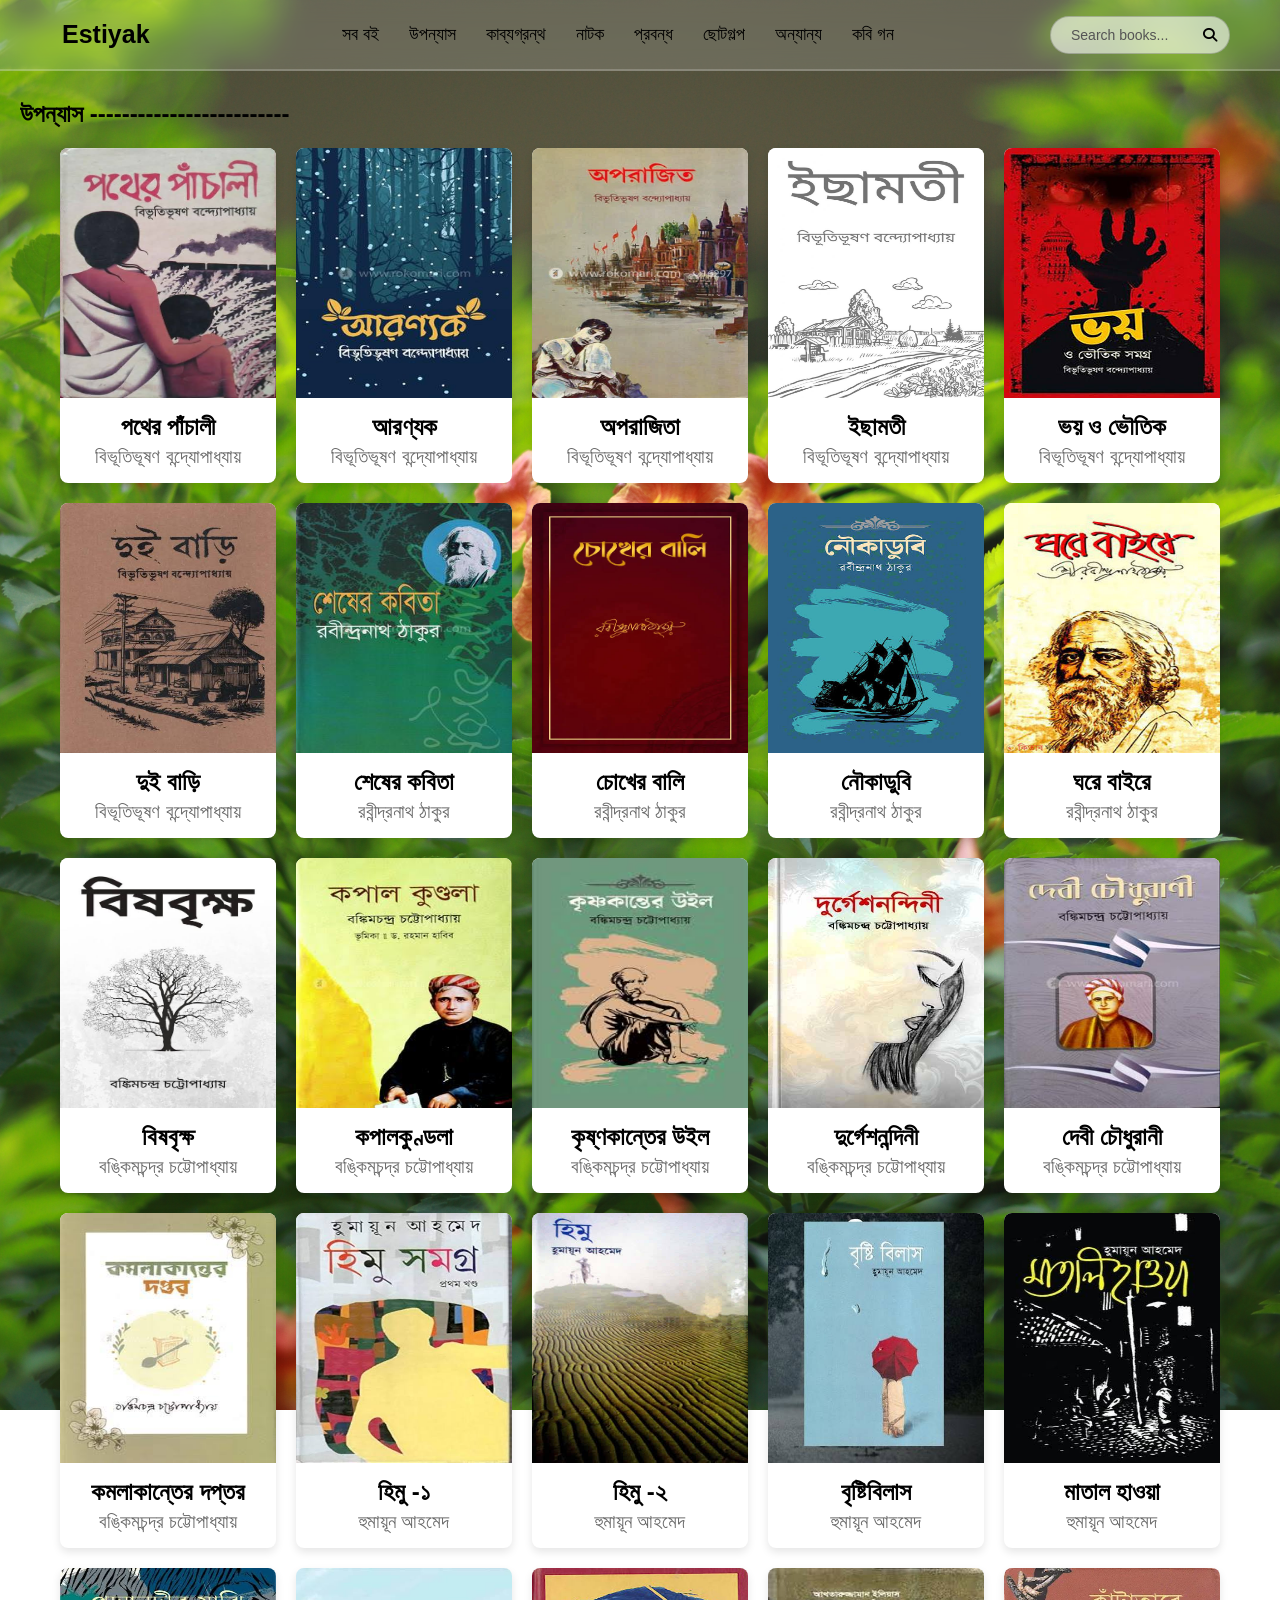
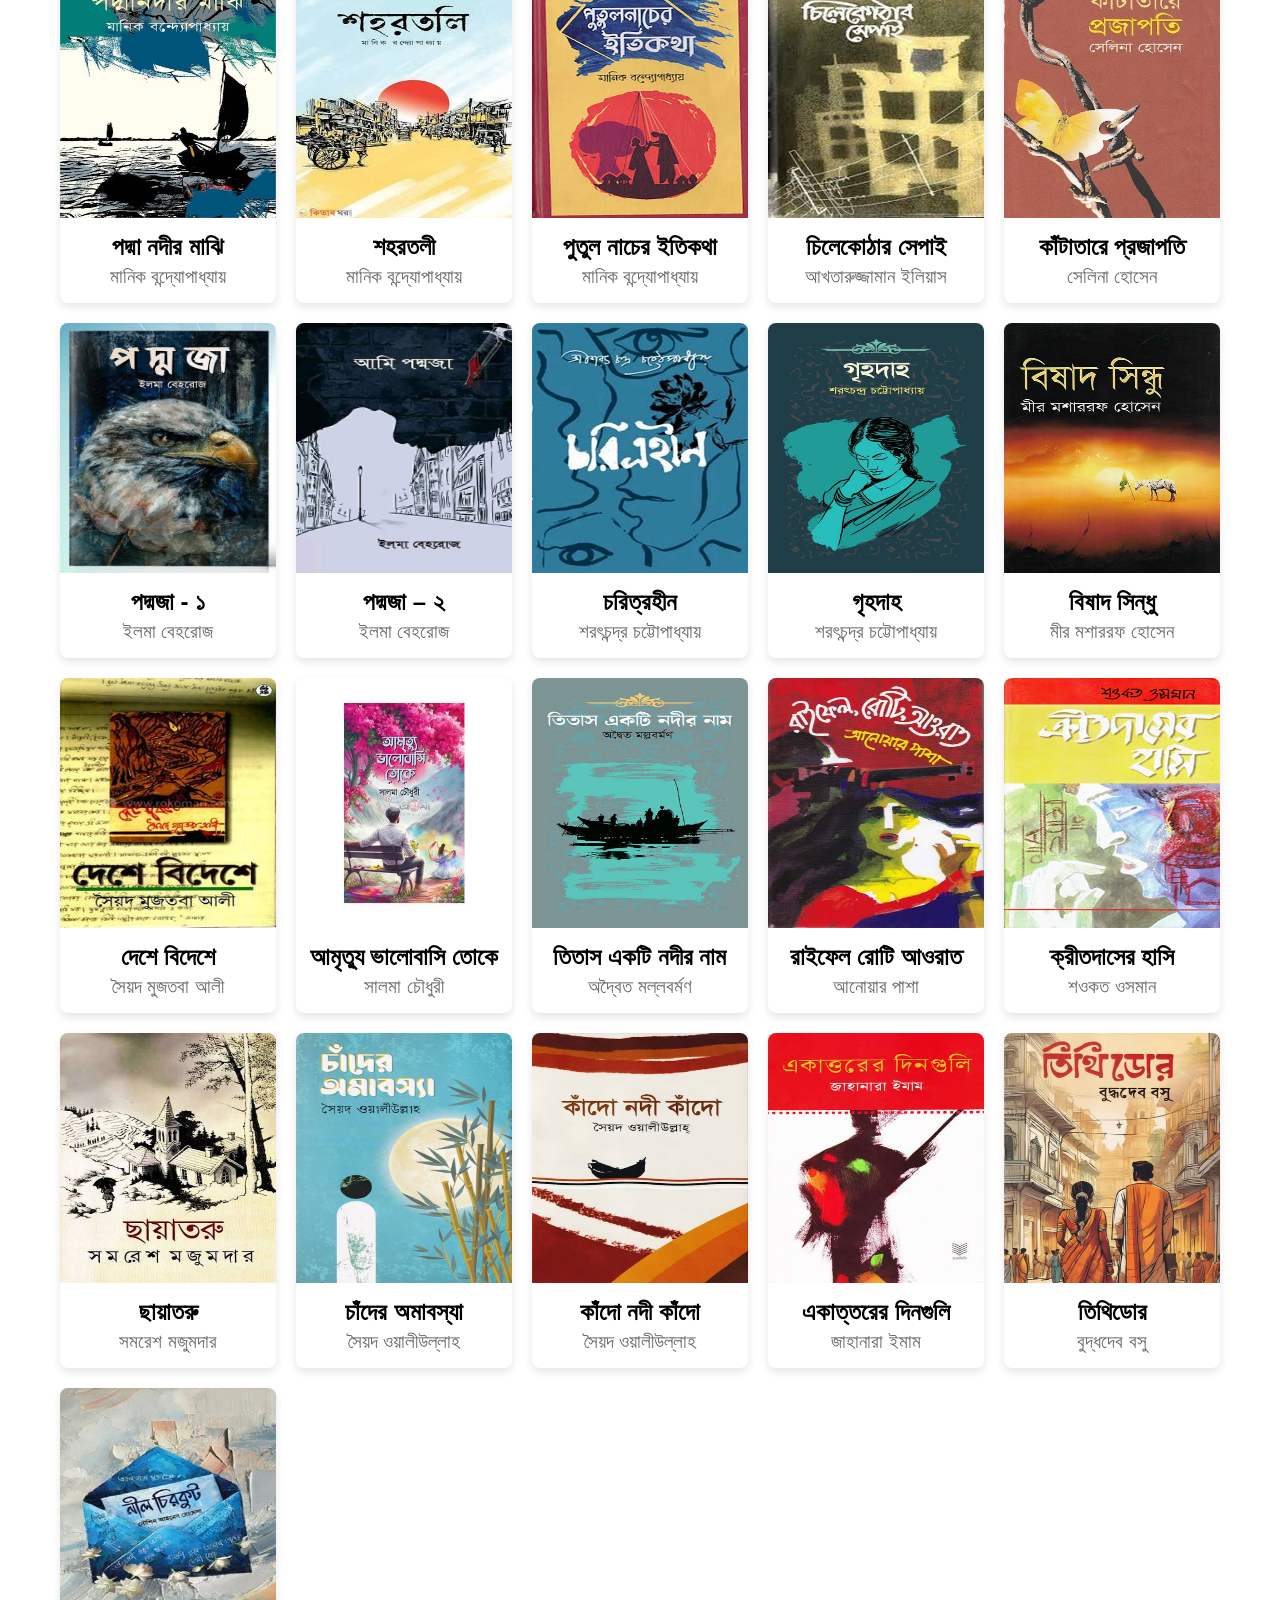
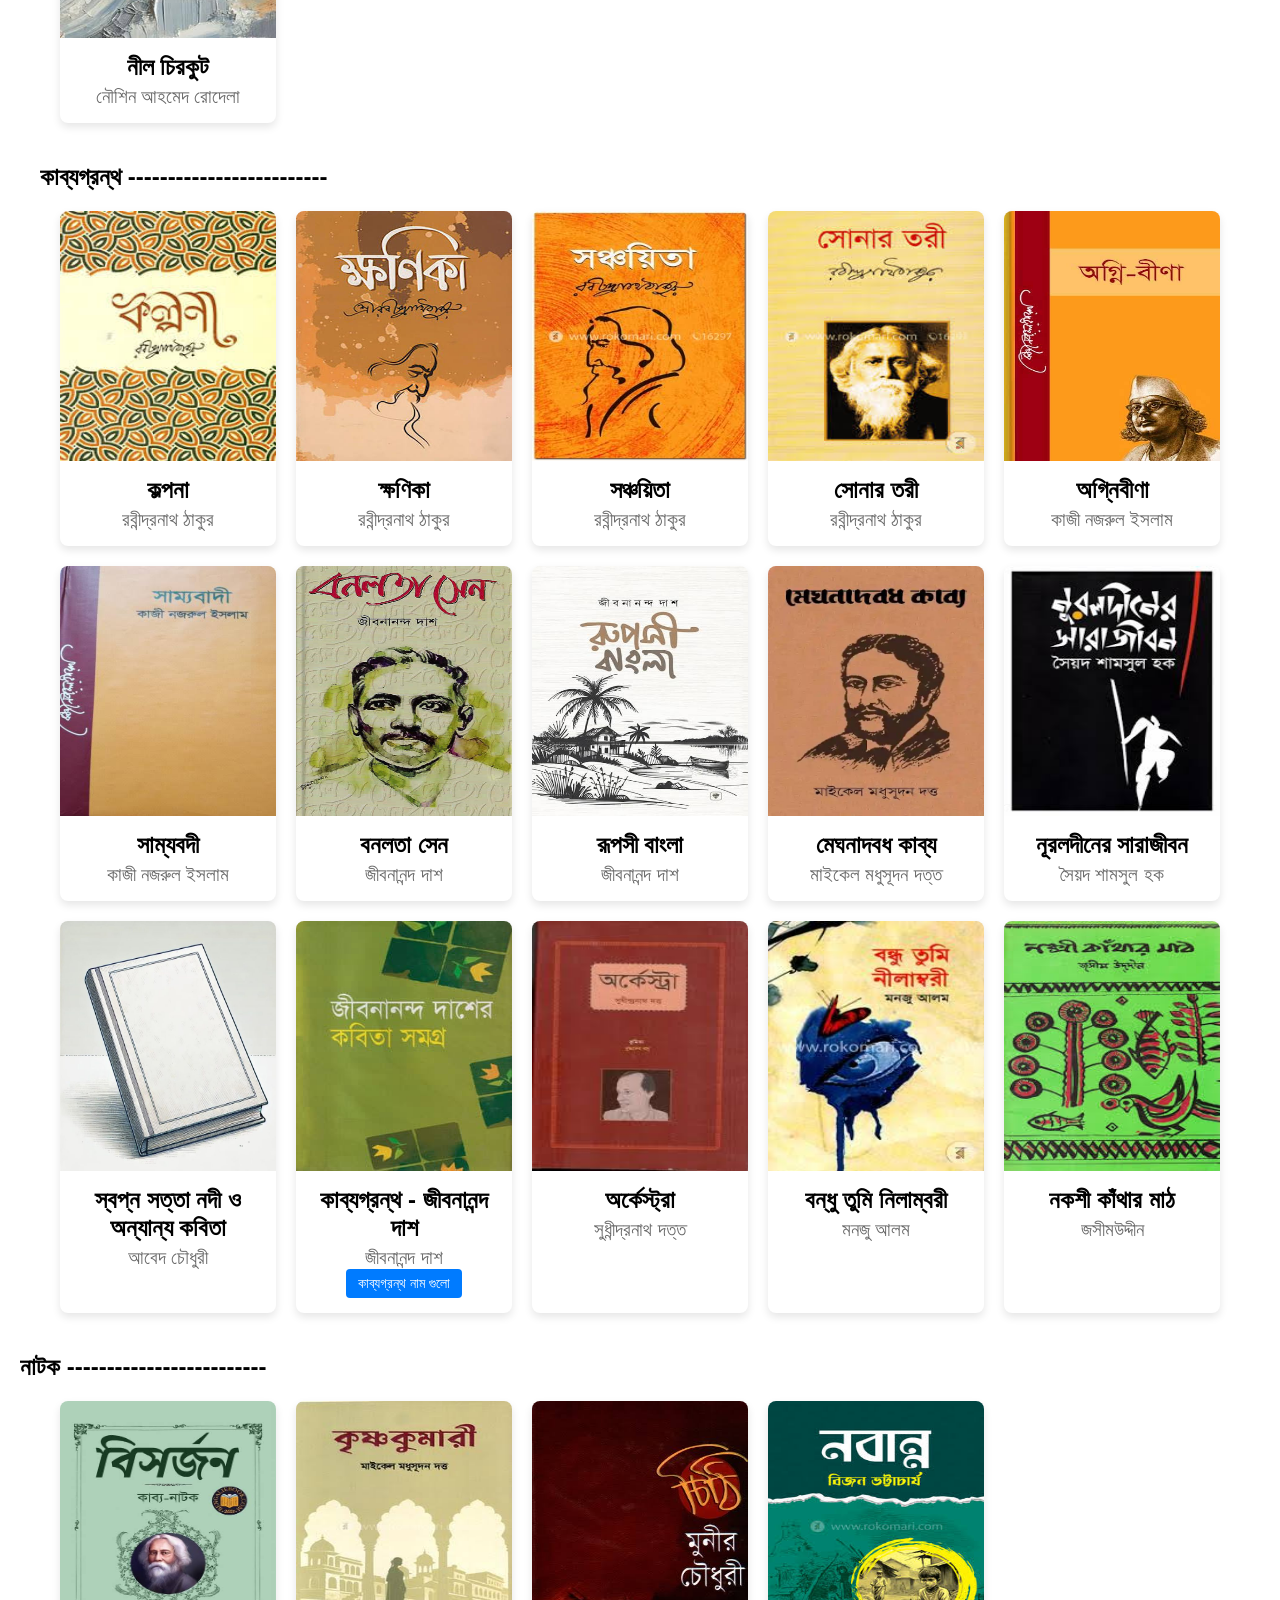
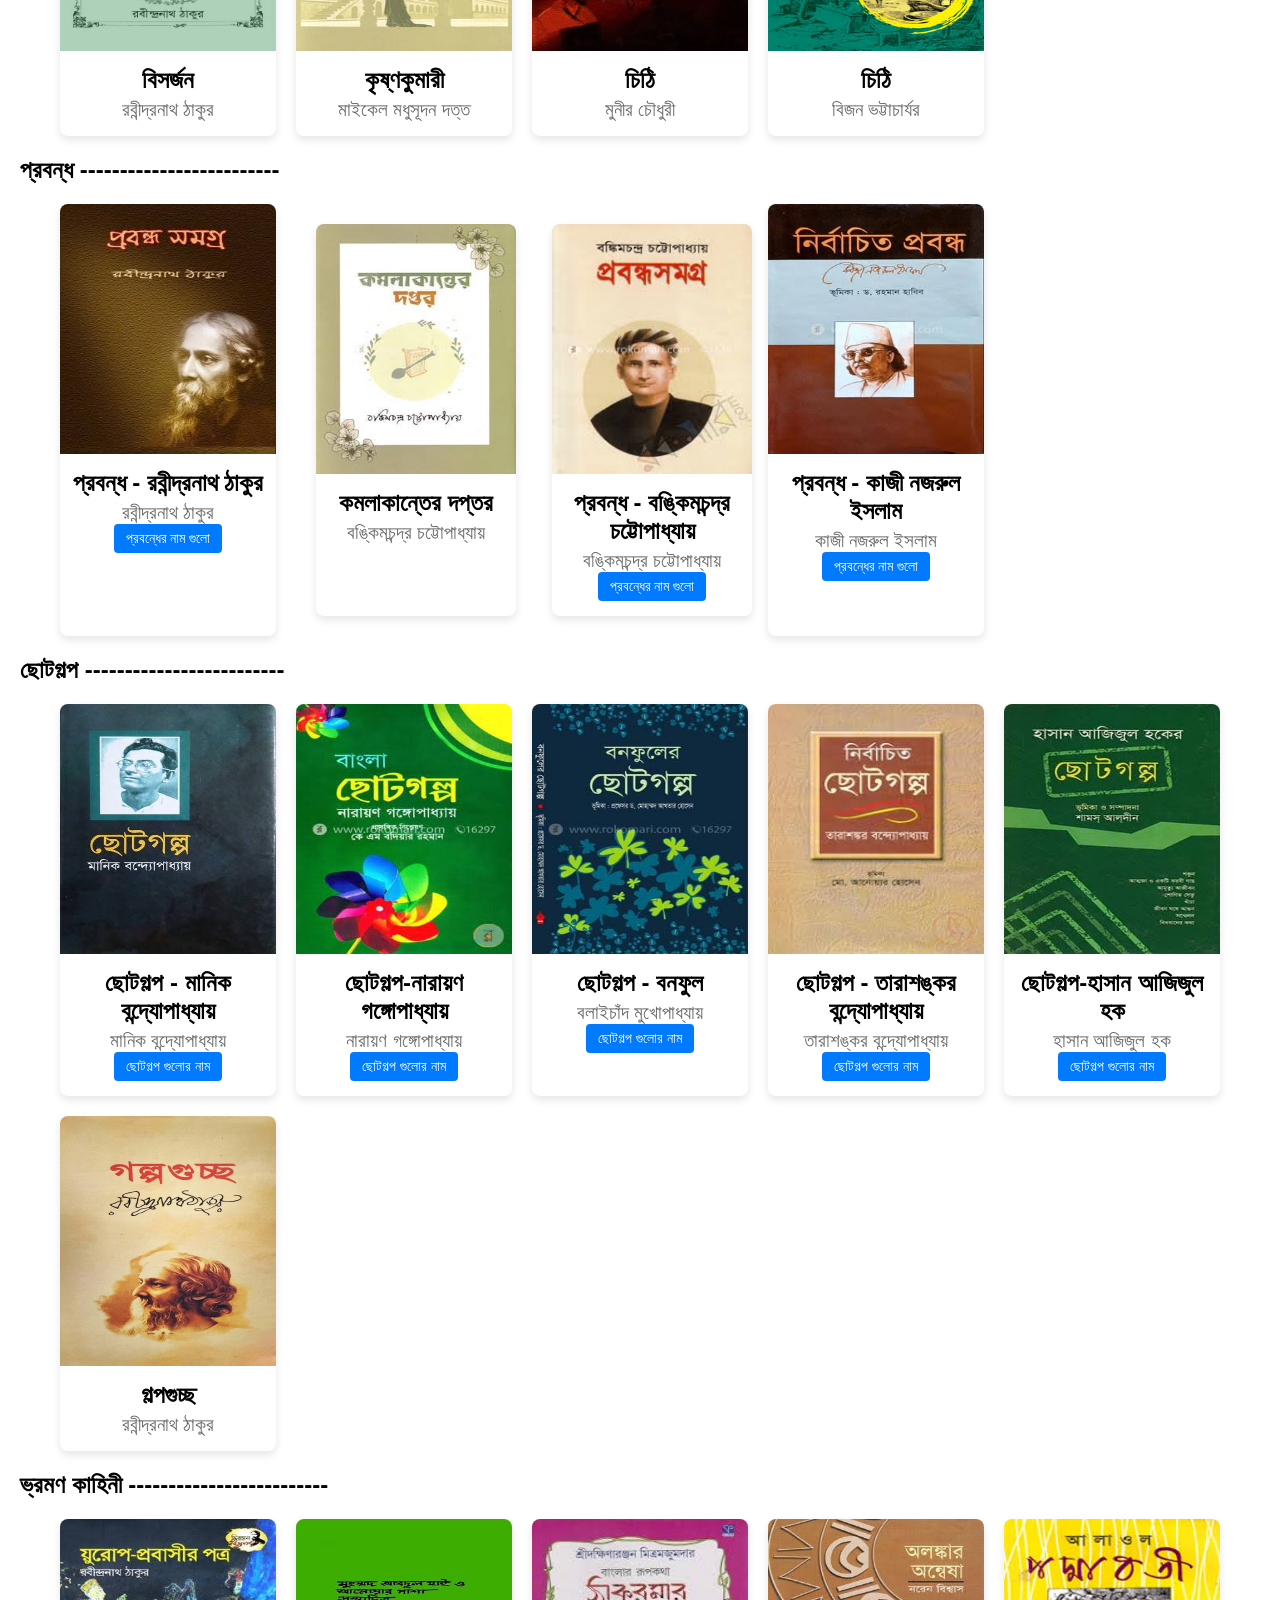
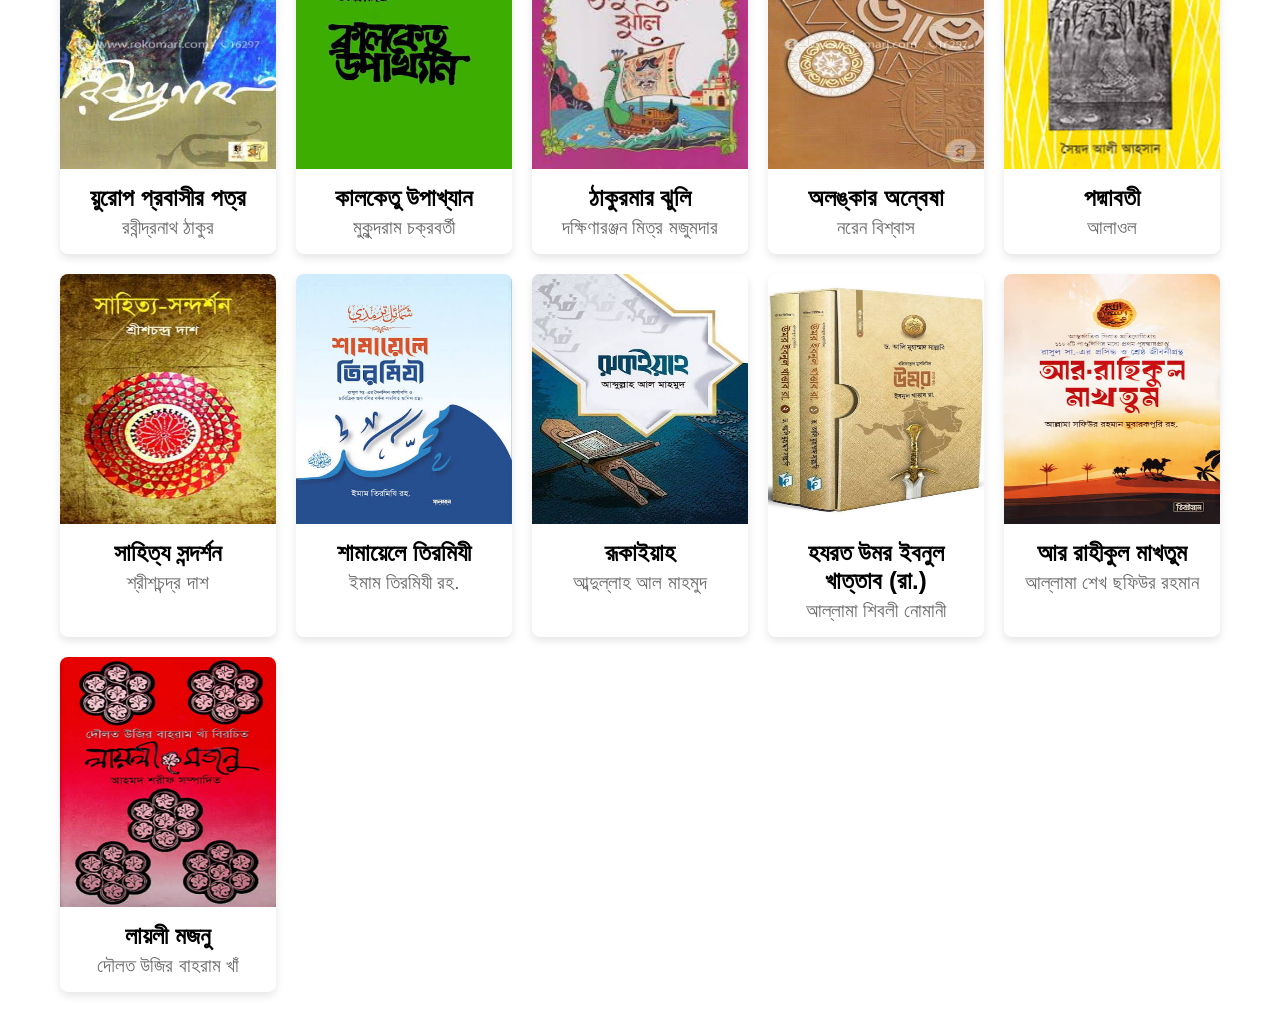
<file: index.html>
<!DOCTYPE html>
<html lang="bn">
<head>
    <meta charset="UTF-8">
    <meta name="viewport" content="width=device-width, initial-scale=1.0">
    <title>Estiyak Book Store</title>
    <!-- FontAwesome Icons -->
    <link rel="stylesheet" href="https://cdnjs.cloudflare.com/ajax/libs/font-awesome/6.4.0/css/all.min.css">
    <!-- CSS File -->
    <link rel="stylesheet" href="./assets/css/style.css">
</head>
<body>
    <header>
        <div class="navbar_header"> 
            <a href="index.html" class="logo">Estiyak</a>

            <nav class="navbar">
                <a href="index.html">সব বই <span></span></a>
                <a href="index.html#novel">উপন্যাস <span></span></a>                
                <a href="index.html#poetry">কাব্যগ্রন্থ <span></span></a>
                <a href="index.html#drama">নাটক <span></span></a>
                <a href="index.html#essay">প্রবন্ধ <span></span></a>
                <a href="index.html#story">ছোটগল্প <span></span></a>
                <a href="index.html#etc">অন্যান্য <span></span></a>
                <a href="poet.html" id="poet">কবি গন<span></span></a>
            </nav>
            <!-- ডানপাশের সার্চ বার এবং মোবাইল মেনু আইকন -->
            <div class="header_right">
                <form id="search_form" class="search_box">
                    <input type="text" id="search_input" placeholder="Search books...">
                    <button type="submit"><i class="fa-solid fa-magnifying-glass"></i></button>
                </form>
                <i id="menu_icon" class="fa-solid fa-bars"></i>
            </div>
        </div>

        <!-- মোবাইল নেভবারের ব্যাকগ্রাউন্ড ব্লার -->
        <div class="nav_bg"></div> 
    </header>
    <main>
        <section id="novel">
            <h1 > উপন্যাস -------------------------</h1>
            <div class="book_container">
        
                <div class="book_card">
                    <div class="book_img">
                        <img src="./assets/image/পথের পাঁচালী.jfif" alt="পথের পাঁচালী">
                        <i class="fa-solid fa-circle-check read_tick"></i>
                    </div>
                    <div class="book_info">
                        <h3 class="book_name">পথের পাঁচালী</h3>
                        <p class="author_name">বিভূতিভূষণ বন্দ্যোপাধ্যায়</p>
                    </div>
                </div>
                <div class="book_card">
                    <div class="book_img">
                        <img src="./assets/image/আরণ্যক.jpg" alt="আরণ্যক">
                    </div>
                    <div class="book_info">
                        <h3 class="book_name">আরণ্যক</h3>
                        <p class="author_name">বিভূতিভূষণ বন্দ্যোপাধ্যায়</p>
                    </div>
                </div>
                <div class="book_card">
                    <div class="book_img">
                        <img src="./assets/image/অপরাজিতা.webp" alt="অপরাজিতা">
                    </div>
                    <div class="book_info">
                        <h3 class="book_name">অপরাজিতা</h3>
                        <p class="author_name">বিভূতিভূষণ বন্দ্যোপাধ্যায়</p>
                    </div>
                </div>
                <div class="book_card">
                    <div class="book_img">
                        <img src="./assets/image/ইছামতী.jpg" alt="ইছামতী">
                    </div>
                    <div class="book_info">
                        <h3 class="book_name">ইছামতী</h3>
                        <p class="author_name">বিভূতিভূষণ বন্দ্যোপাধ্যায়</p>
                    </div>
                </div>
                <div class="book_card">
                    <div class="book_img">
                        <img src="./assets/image/ভয় ও ভৌতিক.jpeg" alt="ভয় ও ভৌতিক">
                    </div>
                    <div class="book_info">
                        <h3 class="book_name">ভয় ও ভৌতিক</h3>
                        <p class="author_name">বিভূতিভূষণ বন্দ্যোপাধ্যায়</p>
                    </div>
                </div>
                <div class="book_card">
                    <div class="book_img">
                        <img src="./assets/image/দুই বাড়ি.jpeg" alt="দুই বাড়ি">
                        <i class="fa-solid fa-circle-check read_tick"></i>
                    </div>
                    <div class="book_info">
                        <h3 class="book_name">দুই বাড়ি</h3>
                        <p class="author_name">বিভূতিভূষণ বন্দ্যোপাধ্যায়</p>
                    </div>
                </div>
                <div class="book_card">
                    <div class="book_img">
                        <img src="./assets/image/শেষের কবিতা.jpg" alt="শেষের কবিতা">
                    </div>
                    <div class="book_info">
                        <h3 class="book_name">শেষের কবিতা </h3>
                        <p class="author_name">রবীন্দ্রনাথ ঠাকুর</p>
                    </div>
                </div>
                <div class="book_card">
                    <div class="book_img">
                        <img src="./assets/image/চোখের বালি.jfif" alt="চোখের বালি">
                        <i class="fa-solid fa-circle-check read_tick"></i>
                    </div>
                    <div class="book_info">
                        <h3 class="book_name">চোখের বালি</h3>
                        <p class="author_name">রবীন্দ্রনাথ ঠাকুর</p>
                    </div>
                </div>
                <div class="book_card">
                    <div class="book_img">
                        <img src="./assets/image/নৌকাডুবি.jfif" alt="নৌকাডুবি">
                        <i class="fa-solid fa-circle-check read_tick"></i>
                    </div>
                    <div class="book_info">
                        <h3 class="book_name">নৌকাডুবি</h3>
                        <p class="author_name">রবীন্দ্রনাথ ঠাকুর</p>
                    </div>
                </div>
                <div class="book_card">
                    <div class="book_img">
                        <img src="./assets/image/ঘরে বাইরে.jfif" alt="ঘরে বাইরে">
                    </div>
                    <div class="book_info">
                        <h3 class="book_name">ঘরে বাইরে</h3>
                        <p class="author_name">রবীন্দ্রনাথ ঠাকুর</p>
                    </div>
                </div>
                <div class="book_card">
                    <div class="book_img">
                        <img src="./assets/image/বিষবৃক্ষ.jfif" alt="বিষবৃক্ষ ">
                    </div>
                    <div class="book_info">
                        <h3 class="book_name">বিষবৃক্ষ </h3>
                        <p class="author_name">বঙ্কিমচন্দ্র চট্টোপাধ্যায়</p>
                    </div>
                </div>
                <div class="book_card">
                    <div class="book_img">
                        <img src="./assets/image/কপালকুণ্ডলা.jfif" alt="কপালকুণ্ডলা ">
                        <i class="fa-solid fa-circle-check read_tick"></i>
                    </div>
                    <div class="book_info">
                        <h3 class="book_name">কপালকুণ্ডলা </h3>
                        <p class="author_name">বঙ্কিমচন্দ্র চট্টোপাধ্যায়</p>
                    </div>
                </div>        
                <div class="book_card">
                    <div class="book_img">
                        <img src="./assets/image/কৃষ্ণকান্তের উইল.jfif" alt="কৃষ্ণকান্তের উইল">
                        <i class="fa-solid fa-circle-check read_tick"></i>
                    </div>
                    <div class="book_info">
                        <h3 class="book_name">কৃষ্ণকান্তের উইল</h3>
                        <p class="author_name">বঙ্কিমচন্দ্র চট্টোপাধ্যায়</p>
                    </div>
                </div>
                <div class="book_card">
                    <div class="book_img">
                        <img src="./assets/image/দুর্গেশনন্দিনী.jfif" alt="দুর্গেশনন্দিনী">
                    </div>
                    <div class="book_info">
                        <h3 class="book_name">দুর্গেশনন্দিনী</h3>
                        <p class="author_name">বঙ্কিমচন্দ্র চট্টোপাধ্যায়</p>
                    </div>
                </div>
                <div class="book_card">
                    <div class="book_img">
                        <img src="./assets/image/দেবী চৌধুরানী.jfif" alt="দেবী চৌধুরানী">
                    </div>
                    <div class="book_info">
                        <h3 class="book_name">দেবী চৌধুরানী</h3>
                        <p class="author_name">বঙ্কিমচন্দ্র চট্টোপাধ্যায়</p>
                    </div>
                </div>
                <div class="book_card">
                    <div class="book_img">
                        <img src="./assets/image/কমলাকান্তের দপ্তর.jfif" alt="কমলাকান্তের দপ্তর">
                    </div>
                    <div class="book_info">
                        <h3 class="book_name">কমলাকান্তের দপ্তর</h3>
                        <p class="author_name">বঙ্কিমচন্দ্র চট্টোপাধ্যায়</p>
                    </div>
                </div>           
                <div class="book_card">
                    <div class="book_img">
                        <img src="./assets/image/হিমু -১.jpeg" alt="হিমু -১">
                        <i class="fa-solid fa-circle-check read_tick"></i>
                    </div>
                    <div class="book_info">
                        <h3 class="book_name">হিমু -১</h3>
                        <p class="author_name">হুমায়ূন আহমেদ</p>
                    </div>
                </div>
                <div class="book_card">
                    <div class="book_img">
                        <img src="./assets/image/হিমু -২.jpeg" alt="হিমু -২">
                        <i class="fa-solid fa-circle-check read_tick"></i>
                    </div>
                    <div class="book_info">
                        <h3 class="book_name">হিমু -২</h3>
                        <p class="author_name">হুমায়ূন আহমেদ</p>
                    </div>
                </div>
                <div class="book_card">
                    <div class="book_img">
                        <img src="./assets/image/বৃষ্টিবিলাস.jfif" alt="বৃষ্টিবিলাস ">
                        <i class="fa-solid fa-circle-check read_tick"></i>
                    </div>
                    <div class="book_info">
                        <h3 class="book_name">বৃষ্টিবিলাস </h3>
                        <p class="author_name">হুমায়ূন আহমেদ</p>
                    </div>
                </div>
                <div class="book_card">
                    <div class="book_img">
                        <img src="./assets/image/মাতাল হাওয়া.jfif" alt="মাতাল হাওয়া ">
                        <i class="fa-solid fa-circle-check read_tick"></i>
                    </div>
                    <div class="book_info">
                        <h3 class="book_name">মাতাল হাওয়া </h3>
                        <p class="author_name">হুমায়ূন আহমেদ</p>
                    </div>
                </div>
                <div class="book_card">
                    <div class="book_img">
                        <img src="./assets/image/পদ্মানদীর মাঝি.jfif" alt="পদ্মা নদীর মাঝি">
                        <i class="fa-solid fa-circle-check read_tick"></i>
                    </div>
                    <div class="book_info">
                        <h3 class="book_name">পদ্মা নদীর মাঝি</h3>
                        <p class="author_name">মানিক বন্দ্যোপাধ্যায়</p>
                    </div>
                </div>
                <div class="book_card">
                    <div class="book_img">
                        <img src="./assets/image/শহরতলী.jpeg" alt="শহরতলী">
                    </div>
                    <div class="book_info">
                        <h3 class="book_name">শহরতলী</h3>
                        <p class="author_name">মানিক বন্দ্যোপাধ্যায়</p>
                    </div>
                </div>
                <div class="book_card">
                    <div class="book_img">
                        <img src="./assets/image/পুতুল নাচের ইতিকথা.jfif" alt="পুতুল নাচের ইতিকথা ">
                        <i class="fa-solid fa-circle-check read_tick"></i>
                    </div>
                    <div class="book_info">
                        <h3 class="book_name">পুতুল নাচের ইতিকথা </h3>
                        <p class="author_name">মানিক বন্দ্যোপাধ্যায়</p>
                    </div>
                </div>
                <div class="book_card">
                    <div class="book_img">
                        <img src="./assets/image/চিলেকোঠার সেপাই.jfif" alt="চিলেকোঠার সেপাই">
                        <i class="fa-solid fa-circle-check read_tick"></i>
                    </div>
                    <div class="book_info">
                        <h3 class="book_name">চিলেকোঠার সেপাই</h3>
                        <p class="author_name">আখতারুজ্জামান ইলিয়াস</p>
                    </div>
                </div>  
                <div class="book_card">
                    <div class="book_img">
                        <img src="./assets/image/কাটাতারে প্রজাপতি.webp" alt="কাঁটাতারে প্রজাপতি">
                    </div>
                    <div class="book_info">
                        <h3 class="book_name">কাঁটাতারে প্রজাপতি</h3>
                        <p class="author_name">সেলিনা হোসেন</p>
                    </div>
                </div>
                <div class="book_card">
                    <div class="book_img">
                        <img src="./assets/image/পদ্মজা - ১.jpeg" alt="পদ্মজা - ১">
                        <i class="fa-solid fa-circle-check read_tick"></i>

                    </div>
                    <div class="book_info">
                        <h3 class="book_name">পদ্মজা - ১</h3>
                        <p class="author_name">ইলমা বেহরোজ</p>
                    </div>
                </div>
                <div class="book_card">
                    <div class="book_img">
                        <img src="./assets/image/পদ্মজা – ২.jpeg" alt="পদ্মজা – ২">
                        <i class="fa-solid fa-circle-check read_tick"></i>
                    </div>
                    <div class="book_info">
                        <h3 class="book_name">পদ্মজা – ২</h3>
                        <p class="author_name">ইলমা বেহরোজ</p>
                    </div>
                </div>
                <div class="book_card">
                    <div class="book_img">
                        <img src="./assets/image/চরিত্রহীন.jpeg" alt="চরিত্রহীন">
                    </div>
                    <div class="book_info">
                        <h3 class="book_name">চরিত্রহীন</h3>
                        <p class="author_name">শরৎচন্দ্র চট্টোপাধ্যায়</p>
                    </div>
                </div>
                <div class="book_card">
                    <div class="book_img">
                        <img src="./assets/image/গৃহদাহ.jpeg" alt="গৃহদাহ">
                    </div>
                    <div class="book_info">
                        <h3 class="book_name">গৃহদাহ</h3>
                        <p class="author_name">শরৎচন্দ্র চট্টোপাধ্যায়</p>
                    </div>
                </div>        
                <div class="book_card">
                    <div class="book_img">
                        <img src="./assets/image/বিষাদ সিন্ধু.jpeg" alt="বিষাদ সিন্ধু">
                        <i class="fa-solid fa-circle-check read_tick"></i>
                    </div>
                    <div class="book_info">
                        <h3 class="book_name">বিষাদ সিন্ধু</h3>
                        <p class="author_name">মীর মশাররফ হোসেন</p>
                    </div>
                </div>
                <div class="book_card">
                    <div class="book_img">
                        <img src="./assets/image/দেশে বিদেশে.jpeg" alt="দেশে বিদেশে">
                        <i class="fa-solid fa-circle-check read_tick"></i>
                    </div>
                    <div class="book_info">
                        <h3 class="book_name">দেশে বিদেশে</h3>
                        <p class="author_name">সৈয়দ মুজতবা আলী</p>
                    </div>
                </div>
                <div class="book_card">
                    <div class="book_img">
                        <img src="./assets/image/আমৃত্যু ভালোবাসি তোকে.jfif" alt="আমৃত্যু ভালোবাসি তোকে">
                    </div>
                    <div class="book_info">
                        <h3 class="book_name">আমৃত্যু ভালোবাসি তোকে</h3>
                        <p class="author_name">সালমা চৌধুরী</p>
                    </div>
                </div>
                <div class="book_card">
                    <div class="book_img">
                        <img src="./assets/image/তিতাস একটি নদীর নাম.jpeg" alt="তিতাস একটি নদীর নাম">
                        <i class="fa-solid fa-circle-check read_tick"></i>
                    </div>
                    <div class="book_info">
                        <h3 class="book_name">তিতাস একটি নদীর নাম</h3>
                        <p class="author_name">অদ্বৈত মল্লবর্মণ</p>
                    </div>
                </div>
                <div class="book_card">
                    <div class="book_img">
                        <img src="./assets/image/রাইফেল রোটি আওরাত.jpeg" alt="রাইফেল রোটি আওরাত">
                    </div>
                    <div class="book_info">
                        <h3 class="book_name">রাইফেল রোটি আওরাত</h3>
                        <p class="author_name">আনোয়ার পাশা</p>
                    </div>
                </div>
                <div class="book_card">
                    <div class="book_img">
                        <img src="./assets/image/ক্রীতদাসের হাসি.jpeg" alt="ক্রীতদাসের হাসি">
                        <i class="fa-solid fa-circle-check read_tick"></i>
                    </div>
                    <div class="book_info">
                        <h3 class="book_name">ক্রীতদাসের হাসি</h3>
                        <p class="author_name">শওকত ওসমান</p>
                    </div>
                </div>
                <div class="book_card">
                    <div class="book_img">
                        <img src="./assets/image/ছায়াতরু.jpeg" alt="ছায়াতরু">
                    </div>
                    <div class="book_info">
                        <h3 class="book_name">ছায়াতরু</h3>
                        <p class="author_name">সমরেশ মজুমদার</p>
                    </div>
                </div>
                <div class="book_card">
                    <div class="book_img">
                        <img src="./assets/image/চাঁদের অমাবস্যা.jpeg" alt="চাঁদের অমাবস্যা">
                        <i class="fa-solid fa-circle-check read_tick"></i>
                    </div>
                    <div class="book_info">
                        <h3 class="book_name">চাঁদের অমাবস্যা</h3>
                        <p class="author_name">সৈয়দ ওয়ালীউল্লাহ</p>
                    </div>
                </div>
                <div class="book_card">
                    <div class="book_img">
                        <img src="./assets/image/কাঁদো নদী কাঁদো.jpeg" alt="কাঁদো নদী কাঁদো">
                    </div>
                    <div class="book_info">
                        <h3 class="book_name">কাঁদো নদী কাঁদো</h3>
                        <p class="author_name">সৈয়দ ওয়ালীউল্লাহ</p>
                    </div>
                </div>     
                <div class="book_card">
                    <div class="book_img">
                        <img src="./assets/image/একাত্তরের দিনগুলি.jpeg" alt="একাত্তরের দিনগুলি">
                        <i class="fa-solid fa-circle-check read_tick"></i>
                    </div>
                    <div class="book_info">
                        <h3 class="book_name">একাত্তরের দিনগুলি</h3>
                        <p class="author_name">জাহানারা ইমাম</p>
                    </div>
                </div>
                <div class="book_card">
                    <div class="book_img">
                        <img src="./assets/image/তিথিডোর.jfif" alt="তিথিডোর ">
                    </div>
                    <div class="book_info">
                        <h3 class="book_name">তিথিডোর </h3>
                        <p class="author_name">বুদ্ধদেব বসু</p>
                    </div>
                </div>
                <div class="book_card">
                    <div class="book_img">
                        <img src="./assets/image/নীল চিরকুট.jfif" alt="নীল চিরকুট ">
                    </div>
                    <div class="book_info">
                        <h3 class="book_name">নীল চিরকুট </h3>
                        <p class="author_name">নৌশিন আহমেদ রোদেলা</p>
                    </div>
                </div>
            </div>        
        </section>
        <section class="poetry" id="poetry">
            <h1 >কাব্যগ্রন্থ -------------------------</h1>
            <div class="book_container">
                <div class="book_card">
                    <div class="book_img">
                        <img src="./assets/image/কল্পনা.jfif" alt="কল্পনা">
                    </div>
                    <div class="book_info">
                        <h3 class="book_name">কল্পনা</h3>
                        <p class="author_name">রবীন্দ্রনাথ ঠাকুর</p>
                    </div>
                </div>
                <div class="book_card">
                    <div class="book_img">
                        <img src="./assets/image/ক্ষণিকা.jfif" alt="ক্ষণিকা ">
                    </div>
                    <div class="book_info">
                        <h3 class="book_name">ক্ষণিকা </h3>
                        <p class="author_name">রবীন্দ্রনাথ ঠাকুর</p>
                    </div>
                </div>
                <div class="book_card">
                    <div class="book_img">
                        <img src="./assets/image/সঞ্চয়িতা.jfif" alt="সঞ্চয়িতা">
                    </div>
                    <div class="book_info">
                        <h3 class="book_name">সঞ্চয়িতা</h3>
                        <p class="author_name">রবীন্দ্রনাথ ঠাকুর</p>
                    </div>
                </div>
                <div class="book_card">
                    <div class="book_img">
                        <img src="./assets/image/সোনার তরী.jpeg" alt="সোনার তরী">
                    </div>
                    <div class="book_info">
                        <h3 class="book_name">সোনার তরী</h3>
                        <p class="author_name">রবীন্দ্রনাথ ঠাকুর</p>
                    </div>
                </div>
                <div class="book_card">
                    <div class="book_img">
                        <img src="./assets/image/অগ্নিবীণা.jpeg" alt="অগ্নিবীণা">
                    </div>
                    <div class="book_info">
                        <h3 class="book_name">অগ্নিবীণা</h3>
                        <p class="author_name">কাজী নজরুল ইসলাম</p>
                    </div>
                </div>
                <div class="book_card">
                    <div class="book_img">
                        <img src="./assets/image/সাম্যবদী.jpeg" alt="সাম্যবদী">
                    </div>
                    <div class="book_info">
                        <h3 class="book_name">সাম্যবদী</h3>
                        <p class="author_name">কাজী নজরুল ইসলাম</p>
                    </div>
                </div>
                <div class="book_card">
                    <div class="book_img">
                        <img src="./assets/image/বনলতা সেন.jpeg" alt="বনলতা সেন">
                    </div>
                    <div class="book_info">
                        <h3 class="book_name">বনলতা সেন</h3>
                        <p class="author_name">জীবনানন্দ দাশ</p>
                    </div>
                </div>
                <div class="book_card">
                    <div class="book_img">
                        <img src="./assets/image/রূপসী বাংলা.jpeg" alt="রূপসী বাংলা">
                    </div>
                    <div class="book_info">
                        <h3 class="book_name">রূপসী বাংলা</h3>
                        <p class="author_name">জীবনানন্দ দাশ</p>
                    </div>
                </div>
                <div class="book_card">
                    <div class="book_img">
                        <img src="./assets/image/মেঘনাদবধ কাব্য.jpeg" alt="মেঘনাদবধ কাব্য">
                    </div>
                    <div class="book_info">
                        <h3 class="book_name">মেঘনাদবধ কাব্য</h3>
                        <p class="author_name">মাইকেল মধুসূদন দত্ত</p>
                    </div>
                </div>
                <div class="book_card">
                    <div class="book_img">
                        <img src="./assets/image/নূরলদীনের সারাজীবন.jpeg" alt="নূরলদীনের সারাজীবন">
                    </div>
                    <div class="book_info">
                        <h3 class="book_name">নূরলদীনের সারাজীবন</h3>
                        <p class="author_name">সৈয়দ শামসুল হক</p>
                    </div>
                </div>
                <div class="book_card">
                    <div class="book_img">
                        <img src="./assets/image/স্বপ্ন সত্তা নদী ও অন্যান্য কবিতা.jpg" alt="স্বপ্ন সত্তা নদী ও অন্যান্য কবিতা">
                    </div>
                    <div class="book_info">
                        <h3 class="book_name">স্বপ্ন সত্তা নদী ও অন্যান্য কবিতা</h3>
                        <p class="author_name">আবেদ চৌধুরী</p>
                    </div>
                </div>
                <div class="book_card">
                    <div class="book_img">
                        <img src="./assets/image/কাব্যগ্রন্থ - জীবনানন্দ দাশ.jpeg" alt="কাব্যগ্রন্থ - জীবনানন্দ দাশ">
                    </div>
                    <div class="book_info">
                        <h3 class="book_name">কাব্যগ্রন্থ - জীবনানন্দ দাশ</h3>
                        <p class="author_name">জীবনানন্দ দাশ</p>
                        <details class="more_details_toggle">
                            <summary class="details_btn">কাব্যগ্রন্থ নাম গুলো</summary>
                            <div class="details_content">
                                <p>ঝরা পালক, ধূসর পাণ্ডুলিপি, রূপসী বাংলা, বনলতা সেন, মহাপৃথিবী, সাতটি তারার তিমির, বেলা আবেলা কালবেলা</p>
                            </div>
                        </details>
                    </div>
                </div>
                <div class="book_card">
                    <div class="book_img">
                        <img src="./assets/image/অর্কেস্ট্রা.jpeg" alt="অর্কেস্ট্রা">
                    </div>
                    <div class="book_info">
                        <h3 class="book_name">অর্কেস্ট্রা</h3>
                        <p class="author_name">সুধীন্দ্রনাথ দত্ত</p>
                    </div>
                </div>
                <div class="book_card">
                    <div class="book_img">
                        <img src="./assets/image/বন্ধু তুমি নিলাম্বরী.jpeg" alt="বন্ধু তুমি নিলাম্বরী">
                    </div>
                    <div class="book_info">
                        <h3 class="book_name">বন্ধু তুমি নিলাম্বরী</h3>
                        <p class="author_name">মনজু আলম</p>
                    </div>
                </div>
                <div class="book_card">
                    <div class="book_img">
                        <img src="./assets/image/নকশী কাঁথার মাঠ.jpeg" alt="নকশী কাঁথার মাঠ">
                    </div>
                    <div class="book_info">
                        <h3 class="book_name">নকশী কাঁথার মাঠ</h3>
                        <p class="author_name">জসীমউদ্দীন</p>
                    </div>
                </div>
            </div>
        </section>
        <section class="drama" id="drama">
            <h1 >নাটক -------------------------</h1>
            <div class="book_container">
                
                <div class="book_card">
                    <div class="book_img">
                        <img src="./assets/image/বিসর্জন.jfif" alt="বিসর্জন">
                    </div>
                    <div class="book_info">
                        <h3 class="book_name">বিসর্জন</h3>
                        <p class="author_name">রবীন্দ্রনাথ ঠাকুর</p>
                    </div>
                </div>
                <div class="book_card">
                    <div class="book_img">
                        <img src="./assets/image/কৃষ্ণকুমারী.jpeg" alt="কৃষ্ণকুমারী">
                    </div>
                    <div class="book_info">
                        <h3 class="book_name">কৃষ্ণকুমারী</h3>
                        <p class="author_name">মাইকেল মধুসূদন দত্ত</p>
                    </div>
                </div>
                <div class="book_card">
                    <div class="book_img">
                        <img src="./assets/image/চিঠি.jpeg" alt="চিঠি">
                    </div>
                    <div class="book_info">
                        <h3 class="book_name">চিঠি</h3>
                        <p class="author_name">মুনীর চৌধুরী</p>
                    </div>
                </div>
                <div class="book_card">
                    <div class="book_img">
                        <img src="./assets/image/নবান্ন.jpeg" alt="চিঠি">
                    </div>
                    <div class="book_info">
                        <h3 class="book_name">চিঠি</h3>
                        <p class="author_name">বিজন ভট্টাচার্যর</p>
                    </div>
                </div>
                
            </div>
        </section>
        <section class="essay" id="essay">
            <h1 >প্রবন্ধ -------------------------</h1>
            <div class="book_container">
                <div class="book_card">
                    <div class="book_img">
                        <img src="./assets/image/প্রবন্ধ - রবীন্দ্রনাথ ঠাকুর.jpeg" alt="প্রবন্ধ - রবীন্দ্রনাথ ঠাকুর">
                    </div>
                    <div class="book_info">
                        <h3 class="book_name">প্রবন্ধ - রবীন্দ্রনাথ ঠাকুর</h3>
                        <p class="author_name">রবীন্দ্রনাথ ঠাকুর</p>
                        <details class="more_details_toggle">
                            <summary class="details_btn">প্রবন্ধের নাম গুলো</summary>
                            <div class="details_content">
                                <p>প্রবন্ধ এর নাম- সৌন্ধর্যের সম্বন্ধ, ছেলে-ভুলানো ছড়া-১, কেকাধ্বনি, শ্রাবণ সন্ধ্যা, মেঘদূত, সাহিত্য সৃষ্টি, সাহিত্য, স্বাদেশী সমাজ, স্বদেশী সমাজ প্রবন্ধের পরিশিষ্ট, শিক্ষার মিলন, সভ্যতার সংকট, নারী, কালান্তর, নববর্ষা </p>
                            </div>
                        </details>
                    </div>
                </div>
                <div class="book_container">
                    <div class="book_card">
                        <div class="book_img">
                            <img src="./assets/image/কমলাকান্তের দপ্তর.jfif" alt="কমলাকান্তের দপ্তর">
                        </div>
                        <div class="book_info">
                            <h3 class="book_name">কমলাকান্তের দপ্তর</h3>
                            <p class="author_name">বঙ্কিমচন্দ্র চট্টোপাধ্যায়</p>
                        </div>
                    </div>
                </div>
                <div class="book_container">
                    <div class="book_card">
                        <div class="book_img">
                            <img src="./assets/image/প্রবন্ধ - বঙ্কিমচন্দ্র চট্টোপাধ্যায়.jpeg" alt="প্রবন্ধ - বঙ্কিমচন্দ্র চট্টোপাধ্যায়">
                        </div>
                        <div class="book_info">
                            <h3 class="book_name">প্রবন্ধ - বঙ্কিমচন্দ্র চট্টোপাধ্যায়</h3>
                            <p class="author_name">বঙ্কিমচন্দ্র চট্টোপাধ্যায়</p>
                            <details class="more_details_toggle">
                            <summary class="details_btn">প্রবন্ধের নাম গুলো</summary>
                            <div class="details_content">
                                <p>প্রবন্ধ এর নাম- বাবু, পর্দ্দভ, গীতিকাব্য, বিদ্যাপতি ও জয়দেব, শকুন্তলা, মিরন্দা ও দেস্দিমোনা, জ্ঞান, চিত্তশুদ্ধি, বঙ্গদর্শনের পত্র-সূচনা, বাঙ্গালা ভাষা, মনুষ্যত্ব কি?, মনুষ্য ফল, সঙ্গীত, লোকশিক্ষা, ইহার অর্থ, দাম্পত্য দণ্ডবিধির আইন, প্রকৃত এবং অতিপ্রাকৃত</p>
                            </div>
                        </details>
                        </div>
                    </div>
                </div>
                <div class="book_card">
                    <div class="book_img">
                        <img src="./assets/image/প্রবন্ধ - কাজী নজরুল ইসলাম.jpeg" alt="প্রবন্ধ - কাজী নজরুল ইসলাম">
                    </div>
                    <div class="book_info">
                        <h3 class="book_name">প্রবন্ধ - কাজী নজরুল ইসলাম</h3>
                        <p class="author_name">কাজী নজরুল ইসলাম</p>
                        <details class="more_details_toggle">
                            <summary class="details_btn">প্রবন্ধের নাম গুলো</summary>
                            <div class="details_content">
                                <p>বর্তমান বিশ্ব-সাহিত্য, রাজবন্দীর জবানবন্দী, মন্দির ও মসজিদ, হিন্দু-মুসলমান, যদি আর বাঁশী না বাজে, বাঙালির বাংলা, নবযুগ, রুদ্র-মঙ্গল, ধূমকেতু’র পথ, আমার সুন্দর</p>
                            </div>
                        </details>
                    </div>
                </div>
            </div>
        </section>
        <section class="story" id="story">
            <h1 >ছোটগল্প -------------------------</h1>
            <div class="book_container">
                <!-- বই ১ -->
                <div class="book_card">
                    <div class="book_img">
                        <img src="./assets/image/ছোটগল্প - মানিক বন্দ্যোপাধ্যায়.jpeg" alt="ছোটগল্প - মানিক বন্দ্যোপাধ্যায়">
                    </div>
                    <div class="book_info">
                        <h3 class="book_name">ছোটগল্প - মানিক বন্দ্যোপাধ্যায়</h3>
                        <p class="author_name">মানিক বন্দ্যোপাধ্যায়</p>
                        <details class="more_details_toggle">
                            <summary class="details_btn">ছোটগল্প গুলোর নাম</summary>
                            <div class="details_content">
                                <p>প্রাগৈতিহাসিক, চোর, সরীসৃপ, কুষ্ঠ-রোগীর বৌ, হলুদ পোড়া, সমুদ্রের স্বাদ, আজকাল পরশুর গল্প, হারানোর নাতজামাই, ছোট বকুলপুরের যাত্রী, আত্মহত্যার অধিকার, সিঁড়ি, বিবেক, দুঃশাসনীয়, যাকে ঘুষ দিতে হয়, আপিম, শৈলজ শিলা</p>
                            </div>
                        </details>
                    </div>
                </div>
                <div class="book_card">
                    <div class="book_img">
                        <img src="./assets/image/ছোটগল্প-নারায়ণ গঙ্গোপাধ্যায়.jfif" alt="ছোটগল্প-নারায়ণ গঙ্গোপাধ্যায়">
                    </div>
                    <div class="book_info">
                        <h3 class="book_name">ছোটগল্প-নারায়ণ গঙ্গোপাধ্যায়</h3>
                        <p class="author_name">নারায়ণ গঙ্গোপাধ্যায়</p>
                        <details class="more_details_toggle">
                            <summary class="details_btn">ছোটগল্প গুলোর নাম</summary>
                            <div class="details_content">
                                <p>বীতংস, হাড়, দুঃশাসন, টোপ, বন জ্যোৎস্না, পুস্করা, ভাঙ্গা চশমা, তিতির, ইতিহাস, রেকর্ড</p>
                            </div>
                        </details>
                    </div>
                </div>
                <div class="book_card">
                    <div class="book_img">
                        <img src="./assets/image/ছোটগল্প - বনফুল.jpeg" alt="ছোটগল্প - বনফুল">
                    </div>
                    <div class="book_info">
                        <h3 class="book_name">ছোটগল্প - বনফুল</h3>
                        <p class="author_name">বলাইচাঁদ মুখোপাধ্যায়</p>
                        <details class="more_details_toggle">
                            <summary class="details_btn">ছোটগল্প গুলোর নাম</summary>
                            <div class="details_content">
                                <p>ক্যানভাসার, মানুষ, মানুষের মন, নিমগাছ, তাজমহল, গণেশ-জননী, অর্জুন মণ্ডল, বুধনী, পাঠকের মৃত্যু, জৈবিক নিয়ম, সুলেখার ক্রন্দর, থিওরি অব রিলেটিভিটি, বিধাতা, বিদ্যাসাগর, বিবেক, রিকশাওয়ালার আত্মকাহিনী, উৎসবের ইতিহাস, তিলোত্তমা, শ্রীপতিসামন্ত, দুধের দাম, বিবর্তন</p>
                            </div>
                        </details>
                    </div>
                </div>
                <div class="book_card">
                    <div class="book_img">
                        <img src="./assets/image/ছোটগল্প - তারাশঙ্কর বন্দ্যোপাধ্যায়.jpeg" alt="ছোটগল্প - তারাশঙ্কর বন্দ্যোপাধ্যায়">
                    </div>
                    <div class="book_info">
                        <h3 class="book_name">ছোটগল্প - তারাশঙ্কর বন্দ্যোপাধ্যায়</h3>
                        <p class="author_name">তারাশঙ্কর বন্দ্যোপাধ্যায়</p>
                        <details class="more_details_toggle">
                            <summary class="details_btn">ছোটগল্প গুলোর নাম</summary>
                            <div class="details_content">
                                <p>রসকলি, সন্ধ্যামণি, জলসাঘর, নারী ও নাগিনী, তারিণী মাঝি, পদ্মবউ, অগ্রদানী, ডাইনীর বাঁশী, বোবা কান্না, মাটি, ডাইনি</p>
                            </div>
                        </details>
                    </div>
                </div>
                <div class="book_card">
                    <div class="book_img">
                        <img src="./assets/image/ছোটগল্প-হাসান আজিজুল হক.jpeg" alt="ছোটগল্প-হাসান আজিজুল হক">
                    </div>
                    <div class="book_info">
                        <h3 class="book_name">ছোটগল্প-হাসান আজিজুল হক</h3>
                        <p class="author_name">হাসান আজিজুল হক</p>
                        <details class="more_details_toggle">
                            <summary class="details_btn">ছোটগল্প গুলোর নাম</summary>
                            <div class="details_content">
                                <p>শকুন, আত্মজা ও একটি করবী গাছ, আমৃত্যু আজীবন, শোণিত সেতু, খাঁচা, জীবন ঘসে আগুন, সম্মেলন, বিধবাদের কথা</p>
                            </div>
                        </details>
                    </div>
                </div>
                <div class="book_card">
                    <div class="book_img">
                        <img src="./assets/image/গল্পগুচ্ছ.jpg" alt="গল্পগুচ্ছ">
                    </div>
                    <div class="book_info">
                        <h3 class="book_name">গল্পগুচ্ছ</h3>
                        <p class="author_name">রবীন্দ্রনাথ ঠাকুর</p>
                    </div>
                </div>
            </div>
        </section>
        <section class="etc" id="etc">
            <h1 >ভ্রমণ কাহিনী -------------------------</h1>
            <div class="book_container">
                <!-- বই ১ -->
                <div class="book_card">
                    <div class="book_img">
                        <img src="./assets/image/য়ুরোপ প্রবাসীর পত্র.jfif" alt="য়ুরোপ প্রবাসীর পত্র">
                    </div>
                    <div class="book_info">
                        <h3 class="book_name">য়ুরোপ প্রবাসীর পত্র</h3>
                        <p class="author_name">রবীন্দ্রনাথ ঠাকুর</p>
                    </div>
                </div>
                <div class="book_card">
                    <div class="book_img">
                        <img src="./assets/image/কালকেতু উপাখ্যান.jfif" alt="কালকেতু উপাখ্যান">
                    </div>
                    <div class="book_info">
                        <h3 class="book_name">কালকেতু উপাখ্যান</h3>
                        <p class="author_name">মুকুন্দরাম চক্রবর্তী</p>
                    </div>
                </div>
                <div class="book_card">
                    <div class="book_img">
                        <img src="./assets/image/ঠাকুরমার ঝুলি.jpeg" alt="ঠাকুরমার ঝুলি">
                    </div>
                    <div class="book_info">
                        <h3 class="book_name">ঠাকুরমার ঝুলি</h3>
                        <p class="author_name">দক্ষিণারঞ্জন মিত্র মজুমদার</p>
                    </div>
                </div>
                <div class="book_card">
                    <div class="book_img">
                        <img src="./assets/image/অলঙ্কার অন্বেষা.jpeg" alt="অলঙ্কার অন্বেষা">
                    </div>
                    <div class="book_info">
                        <h3 class="book_name">অলঙ্কার অন্বেষা</h3>
                        <p class="author_name">নরেন বিশ্বাস</p>
                    </div>
                </div>
                <div class="book_card">
                    <div class="book_img">
                        <img src="./assets/image/পদ্মাবতী.jpeg" alt="পদ্মাবতী">
                    </div>
                    <div class="book_info">
                        <h3 class="book_name">পদ্মাবতী</h3>
                        <p class="author_name">আলাওল</p>
                    </div>
                </div>
                <div class="book_card">
                    <div class="book_img">
                        <img src="./assets/image/সাহিত্য সন্দর্শন.jpeg" alt="সাহিত্য সন্দর্শন">
                    </div>
                    <div class="book_info">
                        <h3 class="book_name">সাহিত্য সন্দর্শন</h3>
                        <p class="author_name">শ্রীশচন্দ্র দাশ</p>
                    </div>
                </div>
                <div class="book_card">
                    <div class="book_img">
                        <img src="./assets/image/শামায়েলে তিরমিযী.jpeg" alt="শামায়েলে তিরমিযী">
                    </div>
                    <div class="book_info">
                        <h3 class="book_name">শামায়েলে তিরমিযী</h3>
                        <p class="author_name">ইমাম তিরমিযী রহ.</p>
                    </div>
                </div>
                <div class="book_card">
                    <div class="book_img">
                        <img src="./assets/image/রূকাইয়াহ.jpeg" alt="রূকাইয়াহ">
                    </div>
                    <div class="book_info">
                        <h3 class="book_name">রূকাইয়াহ</h3>
                        <p class="author_name">আব্দুল্লাহ আল মাহমুদ</p>
                    </div>
                </div>
                <div class="book_card">
                    <div class="book_img">
                        <img src="./assets/image/হযরত উমর ইবনুল খাত্তাব (রা.).jpeg" alt="হযরত উমর ইবনুল খাত্তাব (রা.)">
                    </div>
                    <div class="book_info">
                        <h3 class="book_name">হযরত উমর ইবনুল খাত্তাব (রা.)</h3>
                        <p class="author_name">আল্লামা শিবলী নোমানী</p>
                    </div>
                </div>
                <div class="book_card">
                    <div class="book_img">
                        <img src="./assets/image/আর রাহীকুল মাখতুম.jpeg" alt="আর রাহীকুল মাখতুম">
                    </div>
                    <div class="book_info">
                        <h3 class="book_name">আর রাহীকুল মাখতুম</h3>
                        <p class="author_name">আল্লামা শেখ ছফিউর রহমান</p>
                    </div>
                </div>
                <div class="book_card">
                    <div class="book_img">
                        <img src="./assets/image/লায়লী মজনু.jpeg" alt="লায়লী মজনু">
                    </div>
                    <div class="book_info">
                        <h3 class="book_name">লায়লী মজনু</h3>
                        <p class="author_name">দৌলত উজির বাহরাম খাঁ</p>
                    </div>
                </div>
            </div>
        </section>
    </main>
    
    <script src="./assets/javascript/java.js"></script>
</body>
</html>
</file>
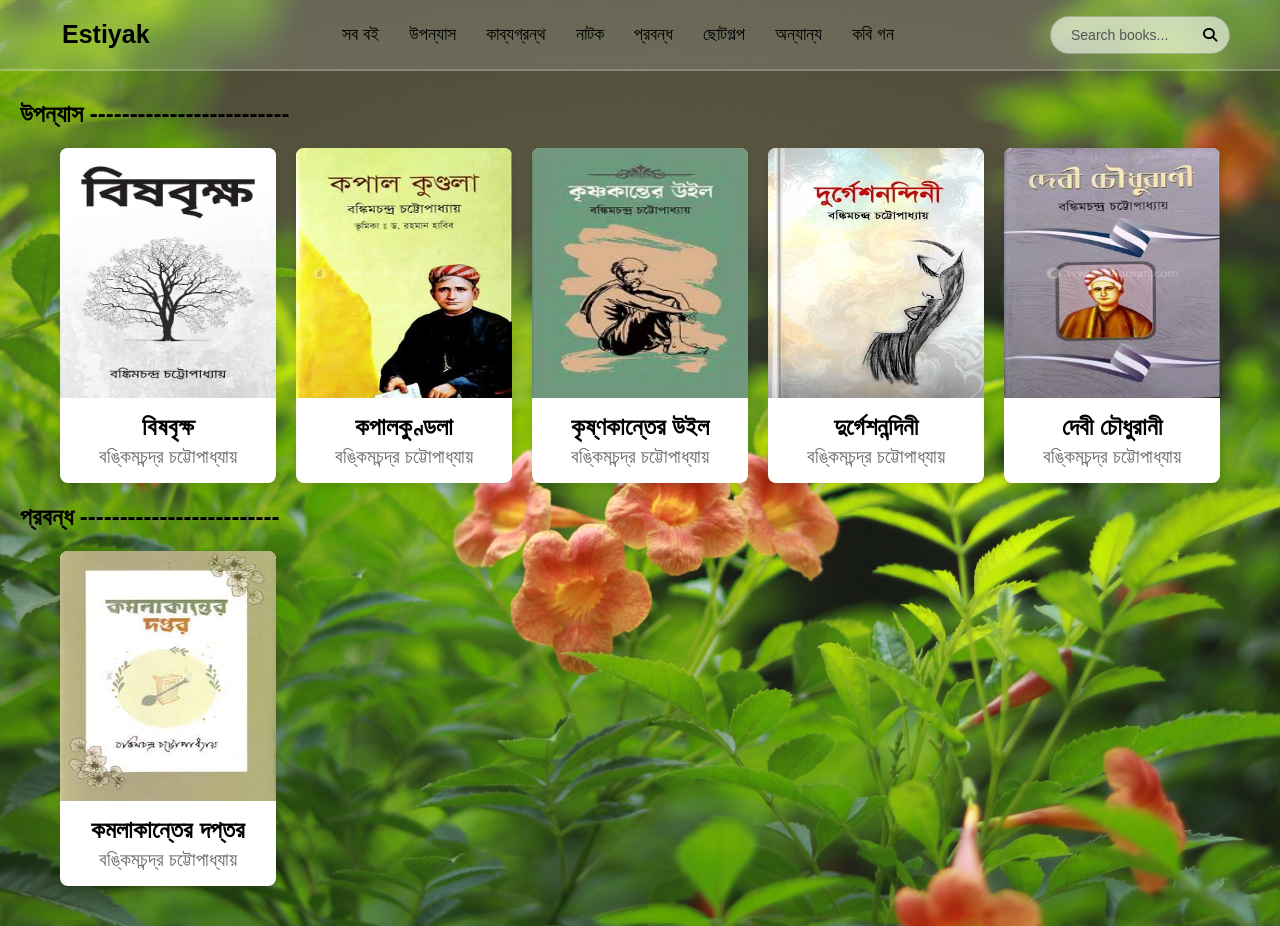
<file: bankim.html>
<!DOCTYPE html>
<html lang="bn">
<head>
    <meta charset="UTF-8">
    <meta name="viewport" content="width=device-width, initial-scale=1.0">
    <title>Estiyak Book Store</title>
    <!-- FontAwesome Icons -->
    <link rel="stylesheet" href="https://cdnjs.cloudflare.com/ajax/libs/font-awesome/6.4.0/css/all.min.css">
    <!-- CSS File -->
    <link rel="stylesheet" href="./assets/css/style.css">
</head>
<body>
    <header>
        
        <div class="navbar_header"> 
            <a href="index.html" class="logo">Estiyak</a>

            <nav class="navbar">
                <a href="index.html">সব বই <span></span></a>
                <a href="index.html#novel">উপন্যাস <span></span></a>                
                <a href="index.html#poetry">কাব্যগ্রন্থ <span></span></a>
                <a href="index.html#drama">নাটক <span></span></a>
                <a href="index.html#essay">প্রবন্ধ <span></span></a>
                <a href="index.html#story">ছোটগল্প <span></span></a>
                <a href="index.html#etc">অন্যান্য <span></span></a>
                <a href="poet.html" id="poet">কবি গন<span></span></a>
            </nav>
            <!-- ডানপাশের সার্চ বার এবং মোবাইল মেনু আইকন -->
            <div class="header_right">
                <form id="search_form" class="search_box">
                    <input type="text" id="search_input" placeholder="Search books...">
                    <button type="submit"><i class="fa-solid fa-magnifying-glass"></i></button>
                </form>
                <i id="menu_icon" class="fa-solid fa-bars"></i>
            </div>
        </div>

        <!-- মোবাইল নেভবারের ব্যাকগ্রাউন্ড ব্লার -->
        <div class="nav_bg"></div> 
    </header>
    <main>
        <section id="novel">
            <h1 > উপন্যাস -------------------------</h1>
            <div class="book_container">
                <div class="book_card">
                    <div class="book_img">
                        <img src="./assets/image/বিষবৃক্ষ.jfif" alt="বিষবৃক্ষ ">
                    </div>
                    <div class="book_info">
                        <h3 class="book_name">বিষবৃক্ষ </h3>
                        <p class="author_name">বঙ্কিমচন্দ্র চট্টোপাধ্যায়</p>
                    </div>
                </div>

                <div class="book_card">
                    <div class="book_img">
                        <img src="./assets/image/কপালকুণ্ডলা.jfif" alt="কপালকুণ্ডলা ">
                        <i class="fa-solid fa-circle-check read_tick"></i>
                    </div>
                    <div class="book_info">
                        <h3 class="book_name">কপালকুণ্ডলা </h3>
                        <p class="author_name">বঙ্কিমচন্দ্র চট্টোপাধ্যায়</p>
                    </div>
                </div>

                <div class="book_card">
                    <div class="book_img">
                        <img src="./assets/image/কৃষ্ণকান্তের উইল.jfif" alt="কৃষ্ণকান্তের উইল">
                        <i class="fa-solid fa-circle-check read_tick"></i>
                    </div>
                    <div class="book_info">
                        <h3 class="book_name">কৃষ্ণকান্তের উইল</h3>
                        <p class="author_name">বঙ্কিমচন্দ্র চট্টোপাধ্যায়</p>
                    </div>
                </div>

                <div class="book_card">
                    <div class="book_img">
                        <img src="./assets/image/দুর্গেশনন্দিনী.jfif" alt="দুর্গেশনন্দিনী">
                    </div>
                    <div class="book_info">
                        <h3 class="book_name">দুর্গেশনন্দিনী</h3>
                        <p class="author_name">বঙ্কিমচন্দ্র চট্টোপাধ্যায়</p>
                    </div>
                </div>
                <div class="book_card">
                    <div class="book_img">
                        <img src="./assets/image/দেবী চৌধুরানী.jfif" alt="দেবী চৌধুরানী">
                    </div>
                    <div class="book_info">
                        <h3 class="book_name">দেবী চৌধুরানী</h3>
                        <p class="author_name">বঙ্কিমচন্দ্র চট্টোপাধ্যায়</p>
                    </div>
                </div>
                 
            </div>
        </section>
        <section class="essay" id="essay">
            <h1 >প্রবন্ধ -------------------------</h1>
            <div class="book_container">
                <div class="book_card">
                    <div class="book_img">
                        <img src="./assets/image/কমলাকান্তের দপ্তর.jfif" alt="কমলাকান্তের দপ্তর">
                    </div>
                    <div class="book_info">
                        <h3 class="book_name">কমলাকান্তের দপ্তর</h3>
                        <p class="author_name">বঙ্কিমচন্দ্র চট্টোপাধ্যায়</p>
                    </div>
                </div>
            </div>
        </section>
    </main>
        
    <script src="./assets/javascript/java.js"></script>
</body>
</html>
</file>
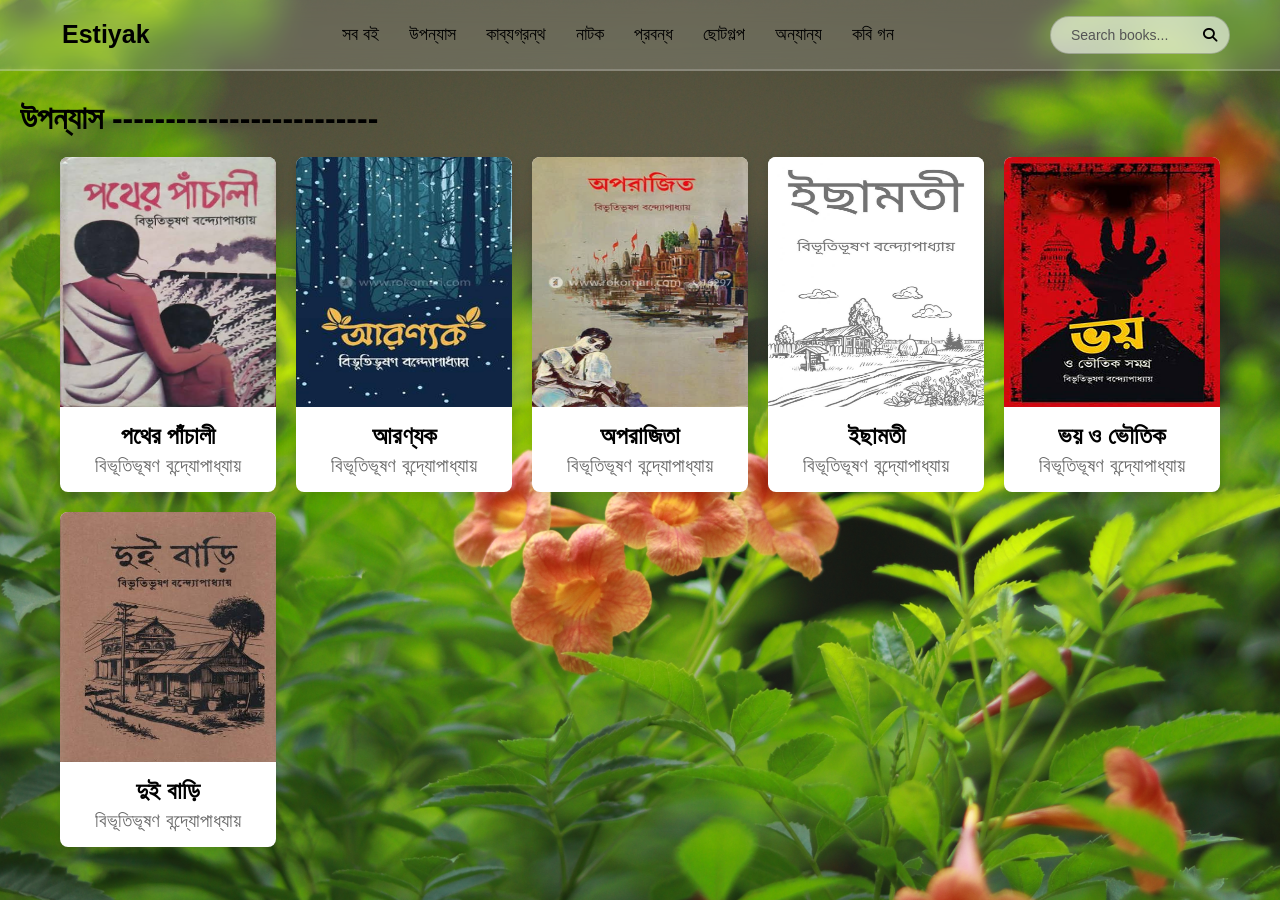
<file: bibhuti.html>
<!DOCTYPE html>
<html lang="bn">
<head>
    <meta charset="UTF-8">
    <meta name="viewport" content="width=device-width, initial-scale=1.0">
    <title>Estiyak Book Store</title>
    <!-- FontAwesome Icons -->
    <link rel="stylesheet" href="https://cdnjs.cloudflare.com/ajax/libs/font-awesome/6.4.0/css/all.min.css">
    <!-- CSS File -->
    <link rel="stylesheet" href="./assets/css/style.css">
</head>
<body>
    <header>
        <div class="navbar_header"> 
            <a href="index.html" class="logo">Estiyak</a>

            <nav class="navbar">
                <a href="index.html">সব বই <span></span></a>
                <a href="index.html#novel">উপন্যাস <span></span></a>                
                <a href="index.html#poetry">কাব্যগ্রন্থ <span></span></a>
                <a href="index.html#drama">নাটক <span></span></a>
                <a href="index.html#essay">প্রবন্ধ <span></span></a>
                <a href="index.html#story">ছোটগল্প <span></span></a>
                <a href="index.html#etc">অন্যান্য <span></span></a>
                <a href="poet.html" id="poet">কবি গন<span></span></a>
            </nav>
            <!-- ডানপাশের সার্চ বার এবং মোবাইল মেনু আইকন -->
            <div class="header_right">
                <div class="search_box">
                    <input type="text" placeholder="Search books...">
                    <button type="submit"><i class="fa-solid fa-magnifying-glass"></i></button>
                </div>
                <i id="menu_icon" class="fa-solid fa-bars"></i>
            </div>
        </div>

        <!-- মোবাইল নেভবারের ব্যাকগ্রাউন্ড ব্লার -->
        <div class="nav_bg"></div> 
    </header>
    <main>
        <h1> উপন্যাস -------------------------</h1>
        <div class="book_container">
        
            <div class="book_card">
                <div class="book_img">
                    <img src="./assets/image/পথের পাঁচালী.jfif" alt="পথের পাঁচালী">
                    <i class="fa-solid fa-circle-check read_tick"></i>
                </div>
                <div class="book_info">
                    <h3 class="book_name">পথের পাঁচালী</h3>
                    <p class="author_name">বিভূতিভূষণ বন্দ্যোপাধ্যায়</p>
                </div>
            </div>
            <div class="book_card">
                <div class="book_img">
                    <img src="./assets/image/আরণ্যক.jpg" alt="আরণ্যক">
                </div>
                <div class="book_info">
                    <h3 class="book_name">আরণ্যক</h3>
                    <p class="author_name">বিভূতিভূষণ বন্দ্যোপাধ্যায়</p>
                </div>
            </div>
            <div class="book_card">
                <div class="book_img">
                    <img src="./assets/image/অপরাজিতা.webp" alt="অপরাজিতা">
                </div>
                <div class="book_info">
                    <h3 class="book_name">অপরাজিতা</h3>
                    <p class="author_name">বিভূতিভূষণ বন্দ্যোপাধ্যায়</p>
                </div>
            </div>
            <div class="book_card">
                <div class="book_img">
                    <img src="./assets/image/ইছামতী.jpg" alt="ইছামতী">
                </div>
                <div class="book_info">
                    <h3 class="book_name">ইছামতী</h3>
                    <p class="author_name">বিভূতিভূষণ বন্দ্যোপাধ্যায়</p>
                </div>
            </div>
            <div class="book_card">
                <div class="book_img">
                    <img src="./assets/image/ভয় ও ভৌতিক.jpeg" alt="ভয় ও ভৌতিক">
                </div>
                <div class="book_info">
                    <h3 class="book_name">ভয় ও ভৌতিক</h3>
                    <p class="author_name">বিভূতিভূষণ বন্দ্যোপাধ্যায়</p>
                </div>
            </div>
            <div class="book_card">
                <div class="book_img">
                    <img src="./assets/image/দুই বাড়ি.jpeg" alt="দুই বাড়ি">
                    <i class="fa-solid fa-circle-check read_tick"></i>
                </div>
                <div class="book_info">
                    <h3 class="book_name">দুই বাড়ি</h3>
                    <p class="author_name">বিভূতিভূষণ বন্দ্যোপাধ্যায়</p>
                </div>
            </div>
    </main>
    
    <script src="./assets/javascript/java.js"></script>
</body>
</html>
</file>
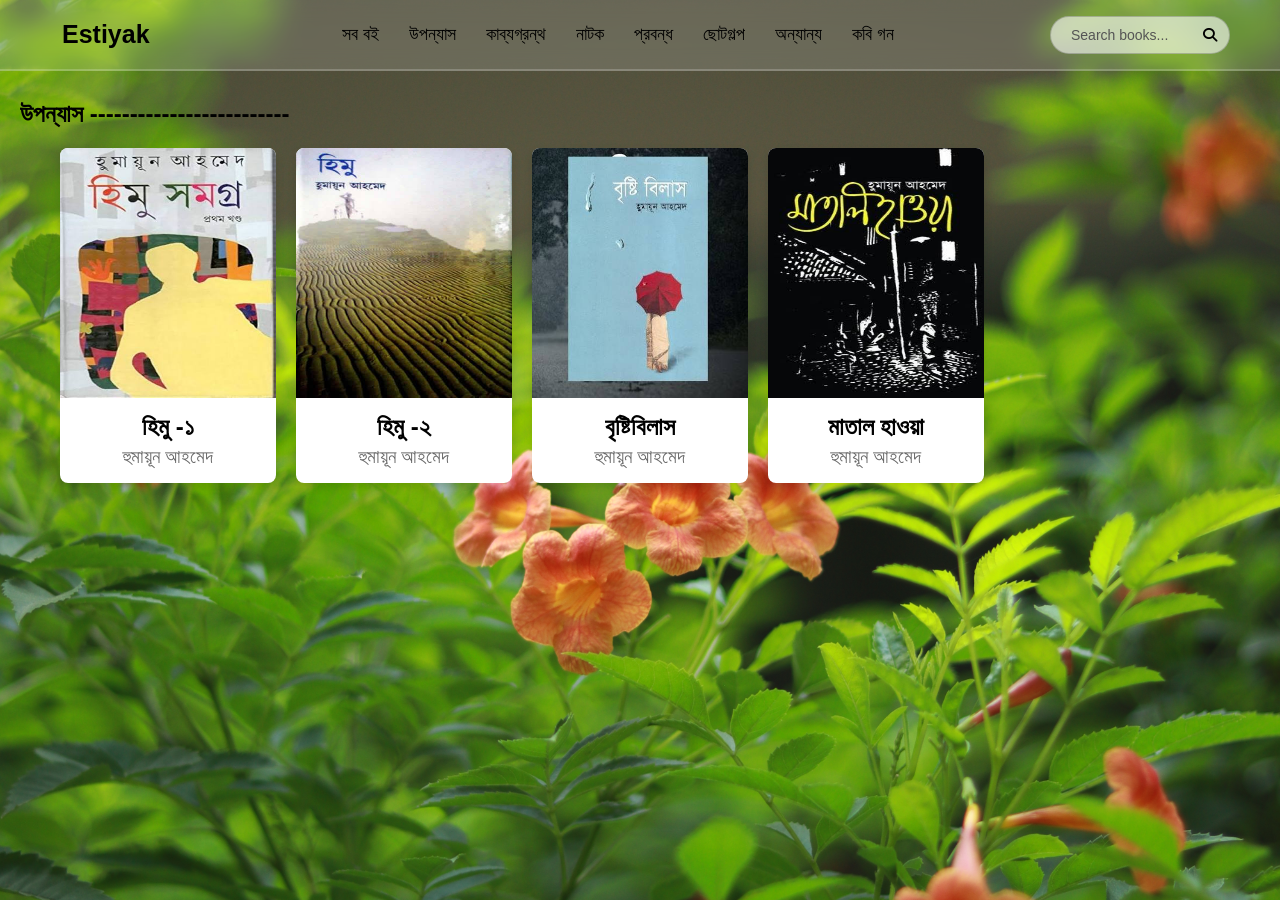
<file: himu.html>
<!DOCTYPE html>
<html lang="bn">
<head>
    <meta charset="UTF-8">
    <meta name="viewport" content="width=device-width, initial-scale=1.0">
    <title>Estiyak Book Store</title>
    <!-- FontAwesome Icons -->
    <link rel="stylesheet" href="https://cdnjs.cloudflare.com/ajax/libs/font-awesome/6.4.0/css/all.min.css">
    <!-- CSS File -->
    <link rel="stylesheet" href="./assets/css/style.css">
</head>
<body>
    <header>
        <div class="navbar_header"> 
            <a href="index.html" class="logo">Estiyak</a>

            <nav class="navbar">
                <a href="index.html">সব বই <span></span></a>
                <a href="index.html#novel">উপন্যাস <span></span></a>                
                <a href="index.html#poetry">কাব্যগ্রন্থ <span></span></a>
                <a href="index.html#drama">নাটক <span></span></a>
                <a href="index.html#essay">প্রবন্ধ <span></span></a>
                <a href="index.html#story">ছোটগল্প <span></span></a>
                <a href="index.html#etc">অন্যান্য <span></span></a>
                <a href="poet.html" id="poet">কবি গন<span></span></a>
            </nav>
            <!-- ডানপাশের সার্চ বার এবং মোবাইল মেনু আইকন -->
            <div class="header_right">
                <div class="search_box">
                    <input type="text" placeholder="Search books...">
                    <button type="submit"><i class="fa-solid fa-magnifying-glass"></i></button>
                </div>
                <i id="menu_icon" class="fa-solid fa-bars"></i>
            </div>
        </div>

        <!-- মোবাইল নেভবারের ব্যাকগ্রাউন্ড ব্লার -->
        <div class="nav_bg"></div> 
    </header>
    <main>
        <section id="novel">
            <h1> উপন্যাস -------------------------</h1>
            <div class="book_container">
            
            <div class="book_card">
                <div class="book_img">
                    <img src="./assets/image/হিমু -১.jpeg" alt="হিমু -১">
                    <i class="fa-solid fa-circle-check read_tick"></i>
                </div>
                <div class="book_info">
                    <h3 class="book_name">হিমু -১</h3>
                    <p class="author_name">হুমায়ূন আহমেদ</p>
                </div>
            </div>
            <div class="book_card">
                <div class="book_img">
                    <img src="./assets/image/হিমু -২.jpeg" alt="হিমু -২">
                    <i class="fa-solid fa-circle-check read_tick"></i>
                </div>
                <div class="book_info">
                    <h3 class="book_name">হিমু -২</h3>
                    <p class="author_name">হুমায়ূন আহমেদ</p>
                </div>
            </div>
            <div class="book_card">
                <div class="book_img">
                    <img src="./assets/image/বৃষ্টিবিলাস.jfif" alt="বৃষ্টিবিলাস ">
                    <i class="fa-solid fa-circle-check read_tick"></i>
                </div>
                <div class="book_info">
                    <h3 class="book_name">বৃষ্টিবিলাস </h3>
                    <p class="author_name">হুমায়ূন আহমেদ</p>
                </div>
            </div>
            <div class="book_card">
                <div class="book_img">
                    <img src="./assets/image/মাতাল হাওয়া.jfif" alt="মাতাল হাওয়া ">
                    <i class="fa-solid fa-circle-check read_tick"></i>
                </div>
                <div class="book_info">
                    <h3 class="book_name">মাতাল হাওয়া </h3>
                    <p class="author_name">হুমায়ূন আহমেদ</p>
                </div>
            </div>
        </section>
    </main>
    
    <script src="./assets/javascript/java.js"></script>
</body>
</html>
</file>
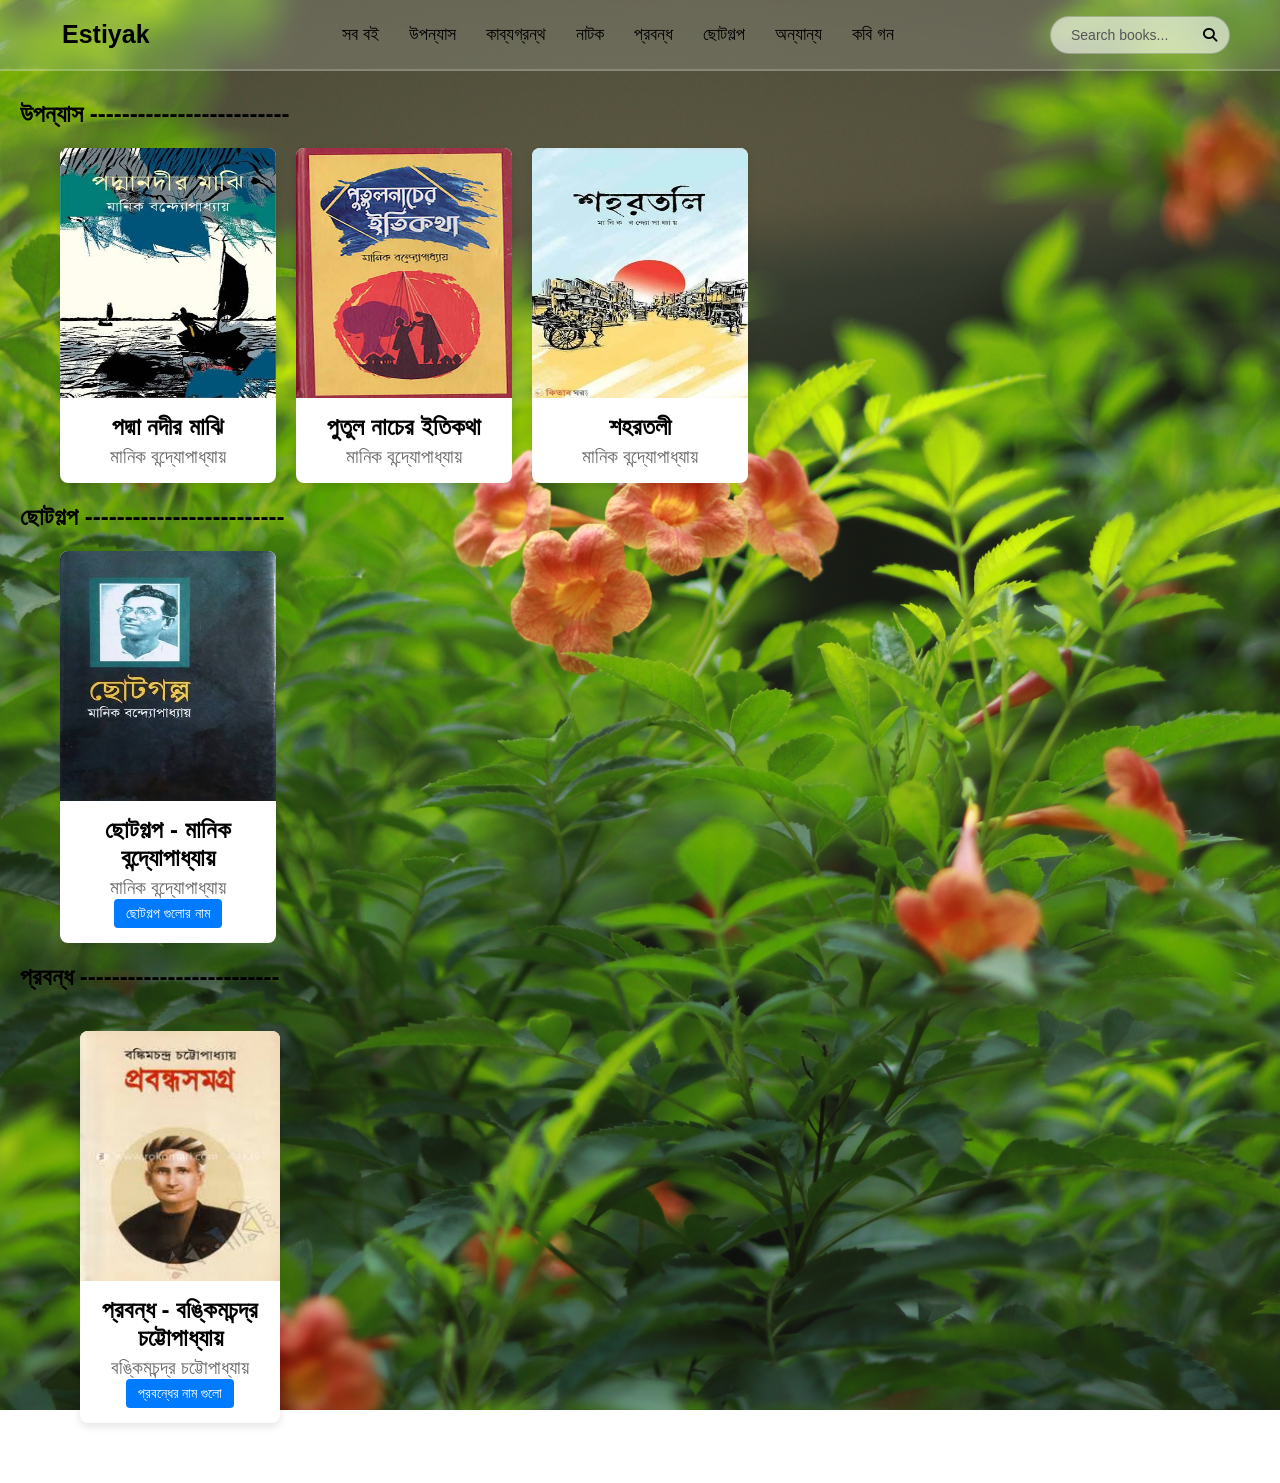
<file: manik.html>
<!DOCTYPE html>
<html lang="bn">
<head>
    <meta charset="UTF-8">
    <meta name="viewport" content="width=device-width, initial-scale=1.0">
    <title>Estiyak Book Store</title>
    <!-- FontAwesome Icons -->
    <link rel="stylesheet" href="https://cdnjs.cloudflare.com/ajax/libs/font-awesome/6.4.0/css/all.min.css">
    <!-- CSS File -->
    <link rel="stylesheet" href="./assets/css/style.css">
</head>
<body>
    <header>
        <div class="navbar_header"> 
            <a href="index.html" class="logo">Estiyak</a>

            <nav class="navbar">
                <a href="index.html">সব বই <span></span></a>
                <a href="index.html#novel">উপন্যাস <span></span></a>                
                <a href="index.html#poetry">কাব্যগ্রন্থ <span></span></a>
                <a href="index.html#drama">নাটক <span></span></a>
                <a href="index.html#essay">প্রবন্ধ <span></span></a>
                <a href="index.html#story">ছোটগল্প <span></span></a>
                <a href="index.html#etc">অন্যান্য <span></span></a>
                <a href="poet.html" id="poet">কবি গন<span></span></a>
            </nav>
            <!-- ডানপাশের সার্চ বার এবং মোবাইল মেনু আইকন -->
            <div class="header_right">
                <div class="search_box">
                    <input type="text" placeholder="Search books...">
                    <button type="submit"><i class="fa-solid fa-magnifying-glass"></i></button>
                </div>
                <i id="menu_icon" class="fa-solid fa-bars"></i>
            </div>
        </div>

        <!-- মোবাইল নেভবারের ব্যাকগ্রাউন্ড ব্লার -->
        <div class="nav_bg"></div> 
    </header>
    <main>
        <section id="novel">
            <h1> উপন্যাস -------------------------</h1>
            <div class="book_container">
            
                <div class="book_card">
                    <div class="book_img">
                        <img src="./assets/image/পদ্মানদীর মাঝি.jfif" alt="পদ্মা নদীর মাঝি">
                        <i class="fa-solid fa-circle-check read_tick"></i>
                    </div>
                    <div class="book_info">
                        <h3 class="book_name">পদ্মা নদীর মাঝি</h3>
                        <p class="author_name">মানিক বন্দ্যোপাধ্যায়</p>
                    </div>
                </div>

                <div class="book_card">
                    <div class="book_img">
                        <img src="./assets/image/পুতুল নাচের ইতিকথা.jfif" alt="পুতুল নাচের ইতিকথা ">
                        <i class="fa-solid fa-circle-check read_tick"></i>
                    </div>
                    <div class="book_info">
                        <h3 class="book_name">পুতুল নাচের ইতিকথা </h3>
                        <p class="author_name">মানিক বন্দ্যোপাধ্যায়</p>
                    </div>
                </div>
                <div class="book_card">
                    <div class="book_img">
                        <img src="./assets/image/শহরতলী.jpeg" alt="শহরতলী">
                    </div>
                    <div class="book_info">
                        <h3 class="book_name">শহরতলী</h3>
                        <p class="author_name">মানিক বন্দ্যোপাধ্যায়</p>
                    </div>
                </div>
            </div>
        </section>
        <section class="story" id="story">
            <h1 >ছোটগল্প -------------------------</h1>
            <div class="book_container">
                <!-- বই ১ -->
                <div class="book_card">
                    <div class="book_img">
                        <img src="./assets/image/ছোটগল্প - মানিক বন্দ্যোপাধ্যায়.jpeg" alt="ছোটগল্প - মানিক বন্দ্যোপাধ্যায়">
                    </div>
                    <div class="book_info">
                        <h3 class="book_name">ছোটগল্প - মানিক বন্দ্যোপাধ্যায়</h3>
                        <p class="author_name">মানিক বন্দ্যোপাধ্যায়</p>
                        <details class="more_details_toggle">
                            <summary class="details_btn">ছোটগল্প গুলোর নাম</summary>
                            <div class="details_content">
                                <p>প্রাগৈতিহাসিক, চোর, সরীসৃপ, কুষ্ঠ-রোগীর বৌ, হলুদ পোড়া, সমুদ্রের স্বাদ, আজকাল পরশুর গল্প, হারানোর নাতজামাই, ছোট বকুলপুরের যাত্রী, আত্মহত্যার অধিকার, সিঁড়ি, বিবেক, দুঃশাসনীয়, যাকে ঘুষ দিতে হয়, আপিম, শৈলজ শিলা</p>
                            </div>
                        </details>
                    </div>
                </div>
            </div>
        </section>
        <section class="essay" id="essay">
            <h1 >প্রবন্ধ -------------------------</h1>
            <div class="book_container">
                <div class="book_container">
                    <div class="book_card">
                        <div class="book_img">
                            <img src="./assets/image/প্রবন্ধ - বঙ্কিমচন্দ্র চট্টোপাধ্যায়.jpeg" alt="প্রবন্ধ - বঙ্কিমচন্দ্র চট্টোপাধ্যায়">
                        </div>
                        <div class="book_info">
                            <h3 class="book_name">প্রবন্ধ - বঙ্কিমচন্দ্র চট্টোপাধ্যায়</h3>
                            <p class="author_name">বঙ্কিমচন্দ্র চট্টোপাধ্যায়</p>
                            <details class="more_details_toggle">
                            <summary class="details_btn">প্রবন্ধের নাম গুলো</summary>
                            <div class="details_content">
                                <p>প্রবন্ধ এর নাম- বাবু, পর্দ্দভ, গীতিকাব্য, বিদ্যাপতি ও জয়দেব, শকুন্তলা, মিরন্দা ও দেস্দিমোনা, জ্ঞান, চিত্তশুদ্ধি, বঙ্গদর্শনের পত্র-সূচনা, বাঙ্গালা ভাষা, মনুষ্যত্ব কি?, মনুষ্য ফল, সঙ্গীত, লোকশিক্ষা, ইহার অর্থ, দাম্পত্য দণ্ডবিধির আইন, প্রকৃত এবং অতিপ্রাকৃত</p>
                            </div>
                        </details>
                        </div>
                    </div>
                </div>
            </div>
        </section>
    </main>
    
    <script src="./assets/javascript/java.js"></script>
</body>
</html>
</file>
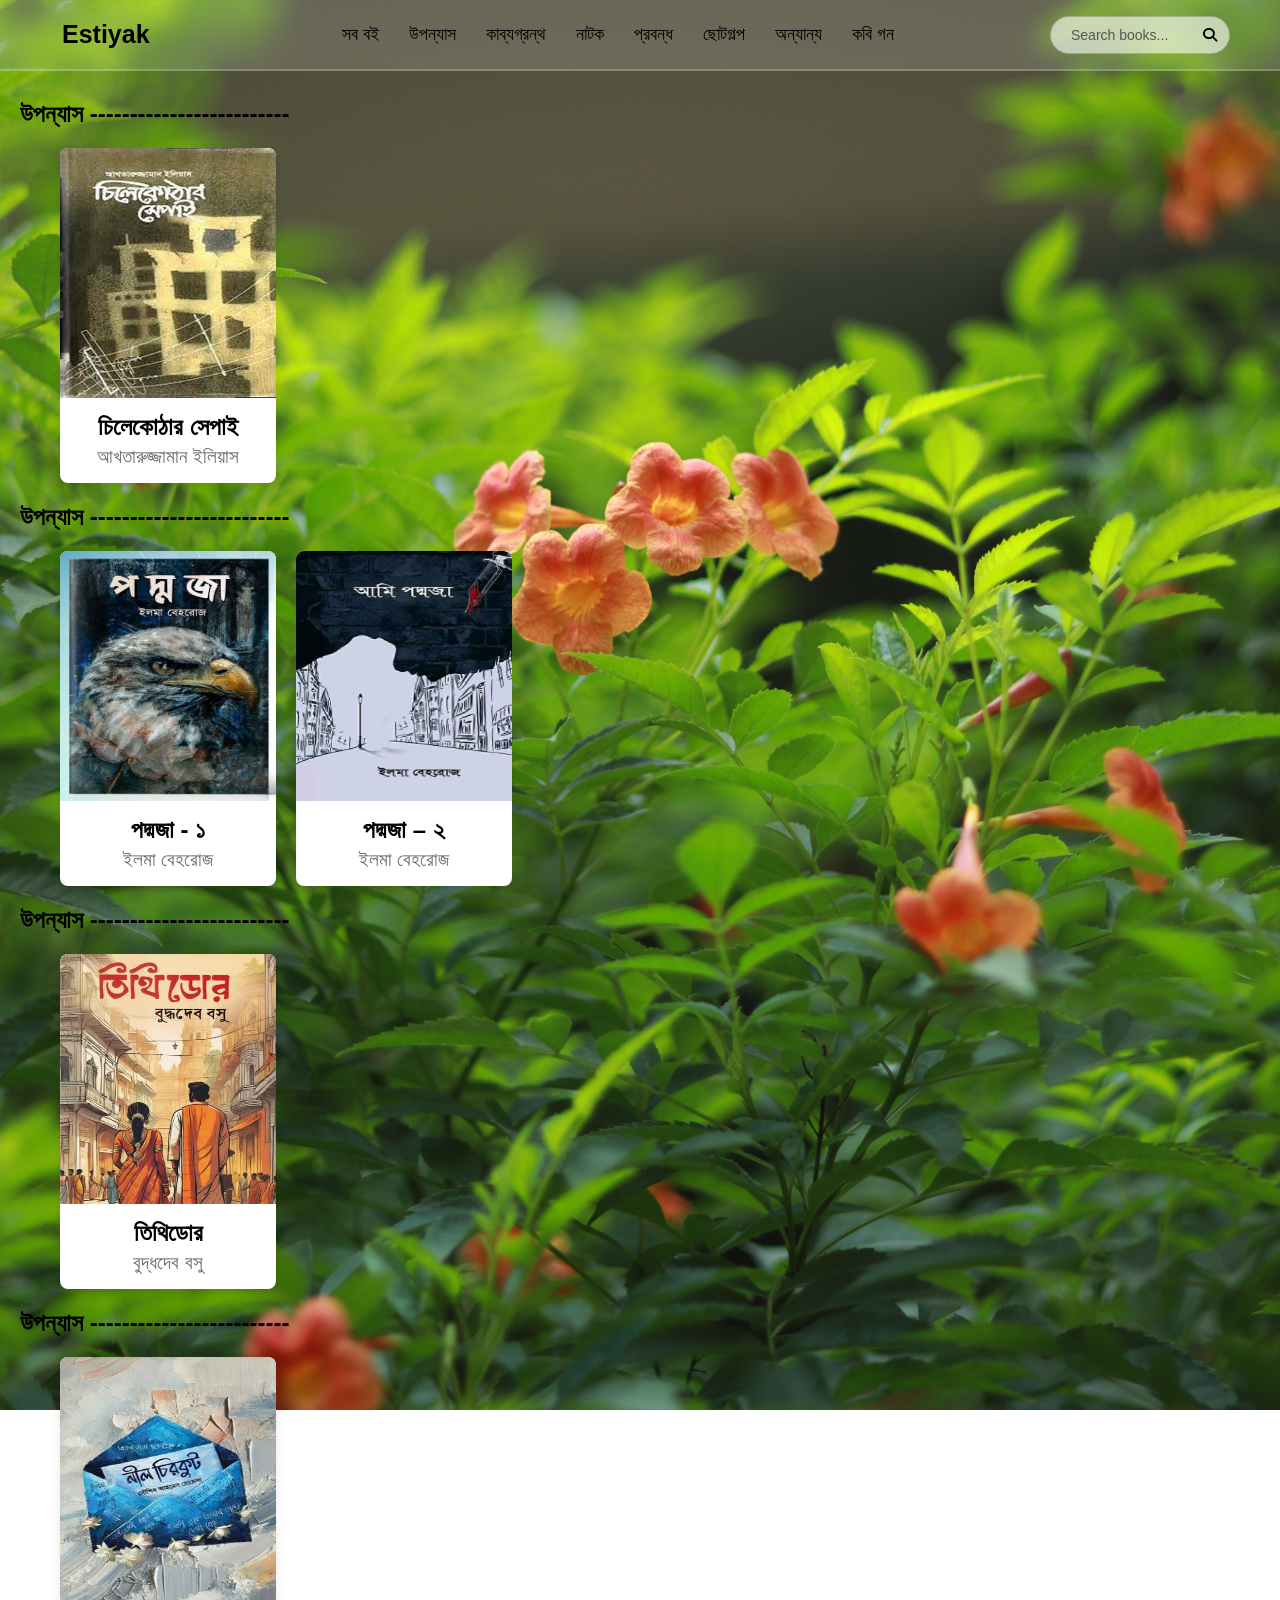
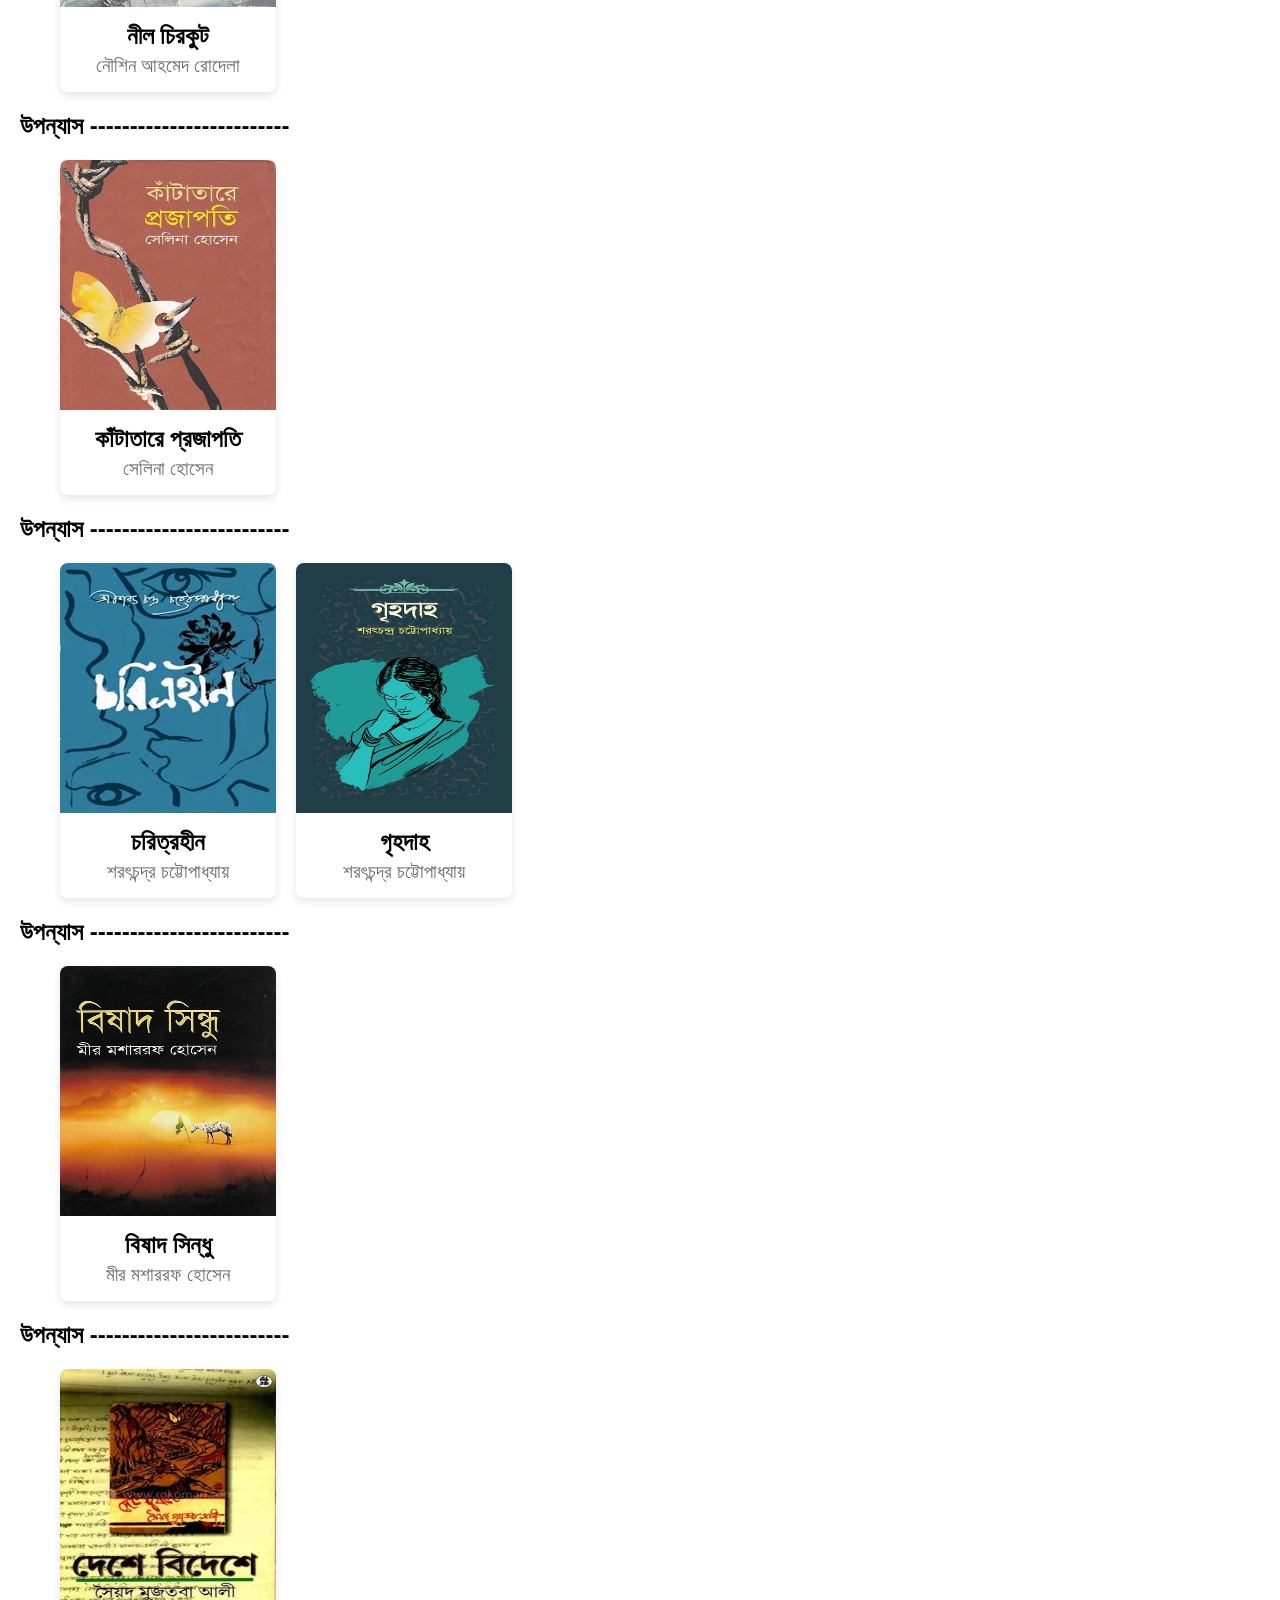
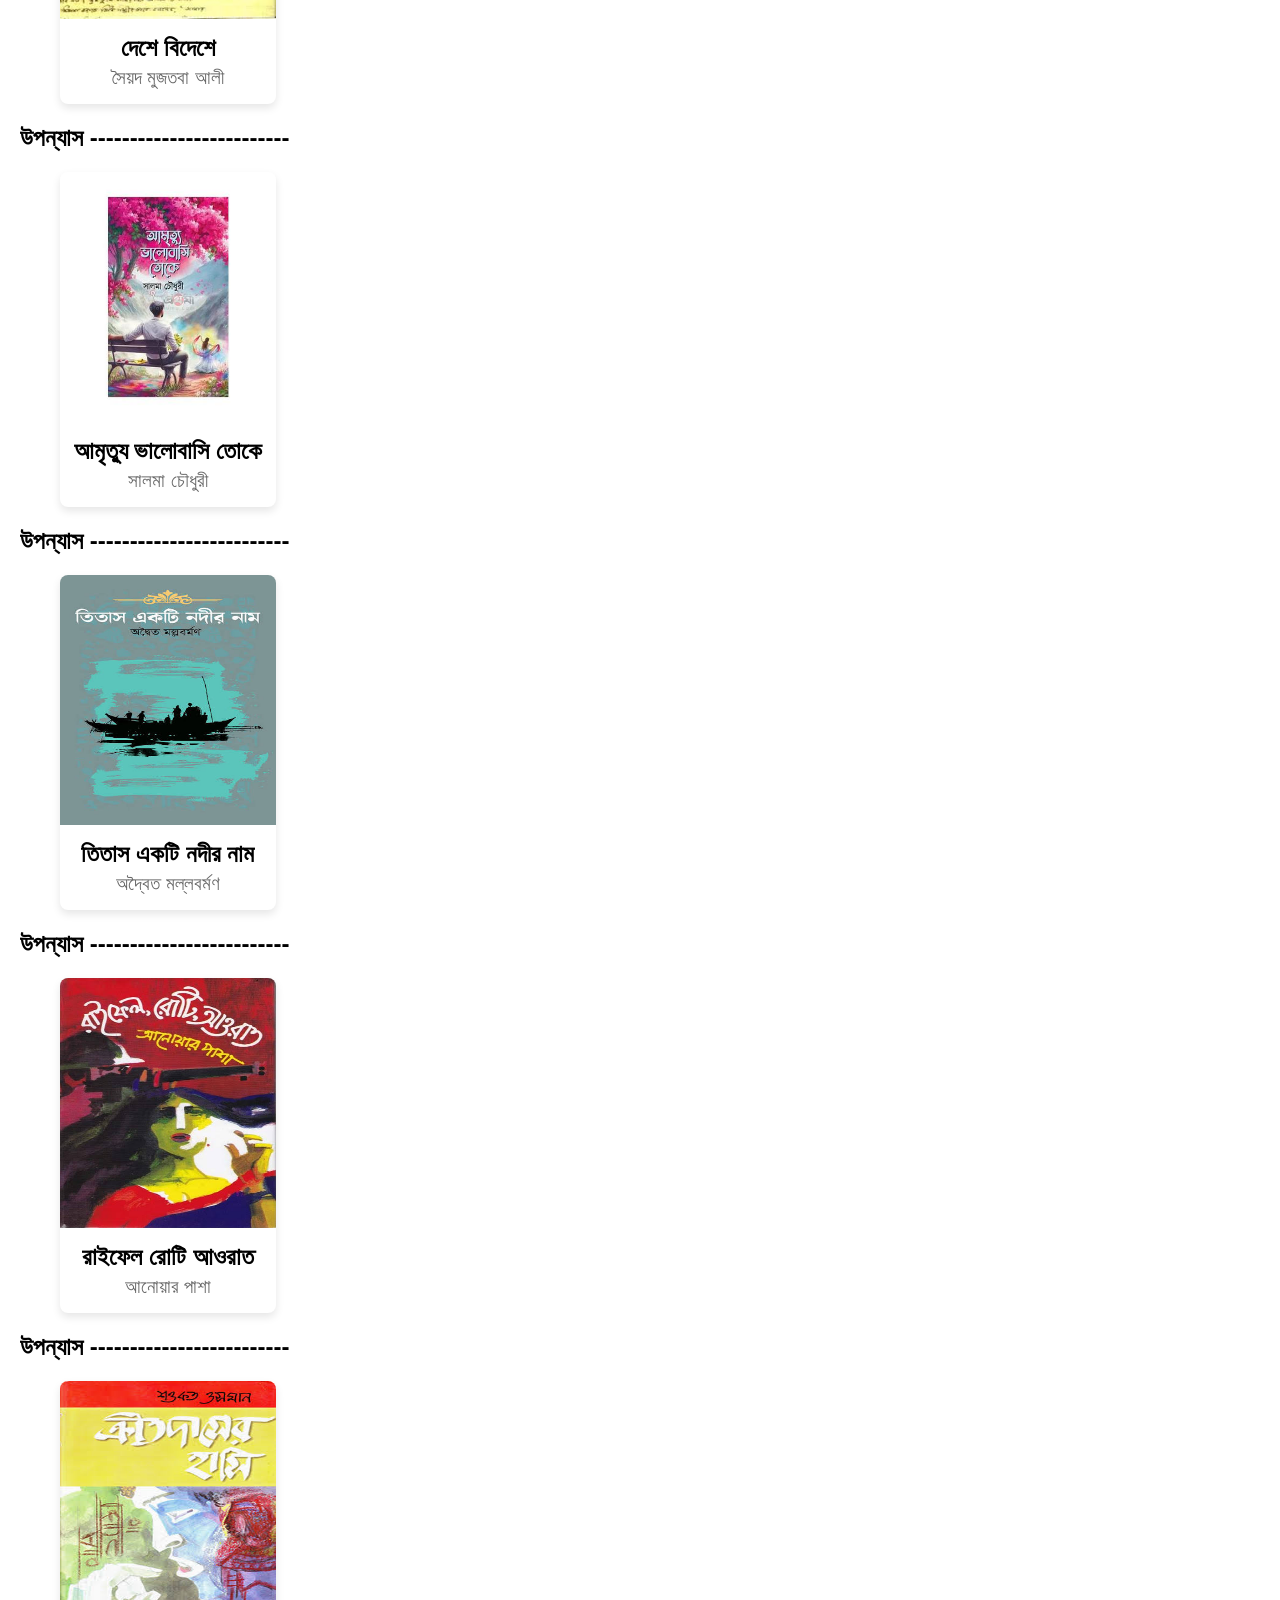
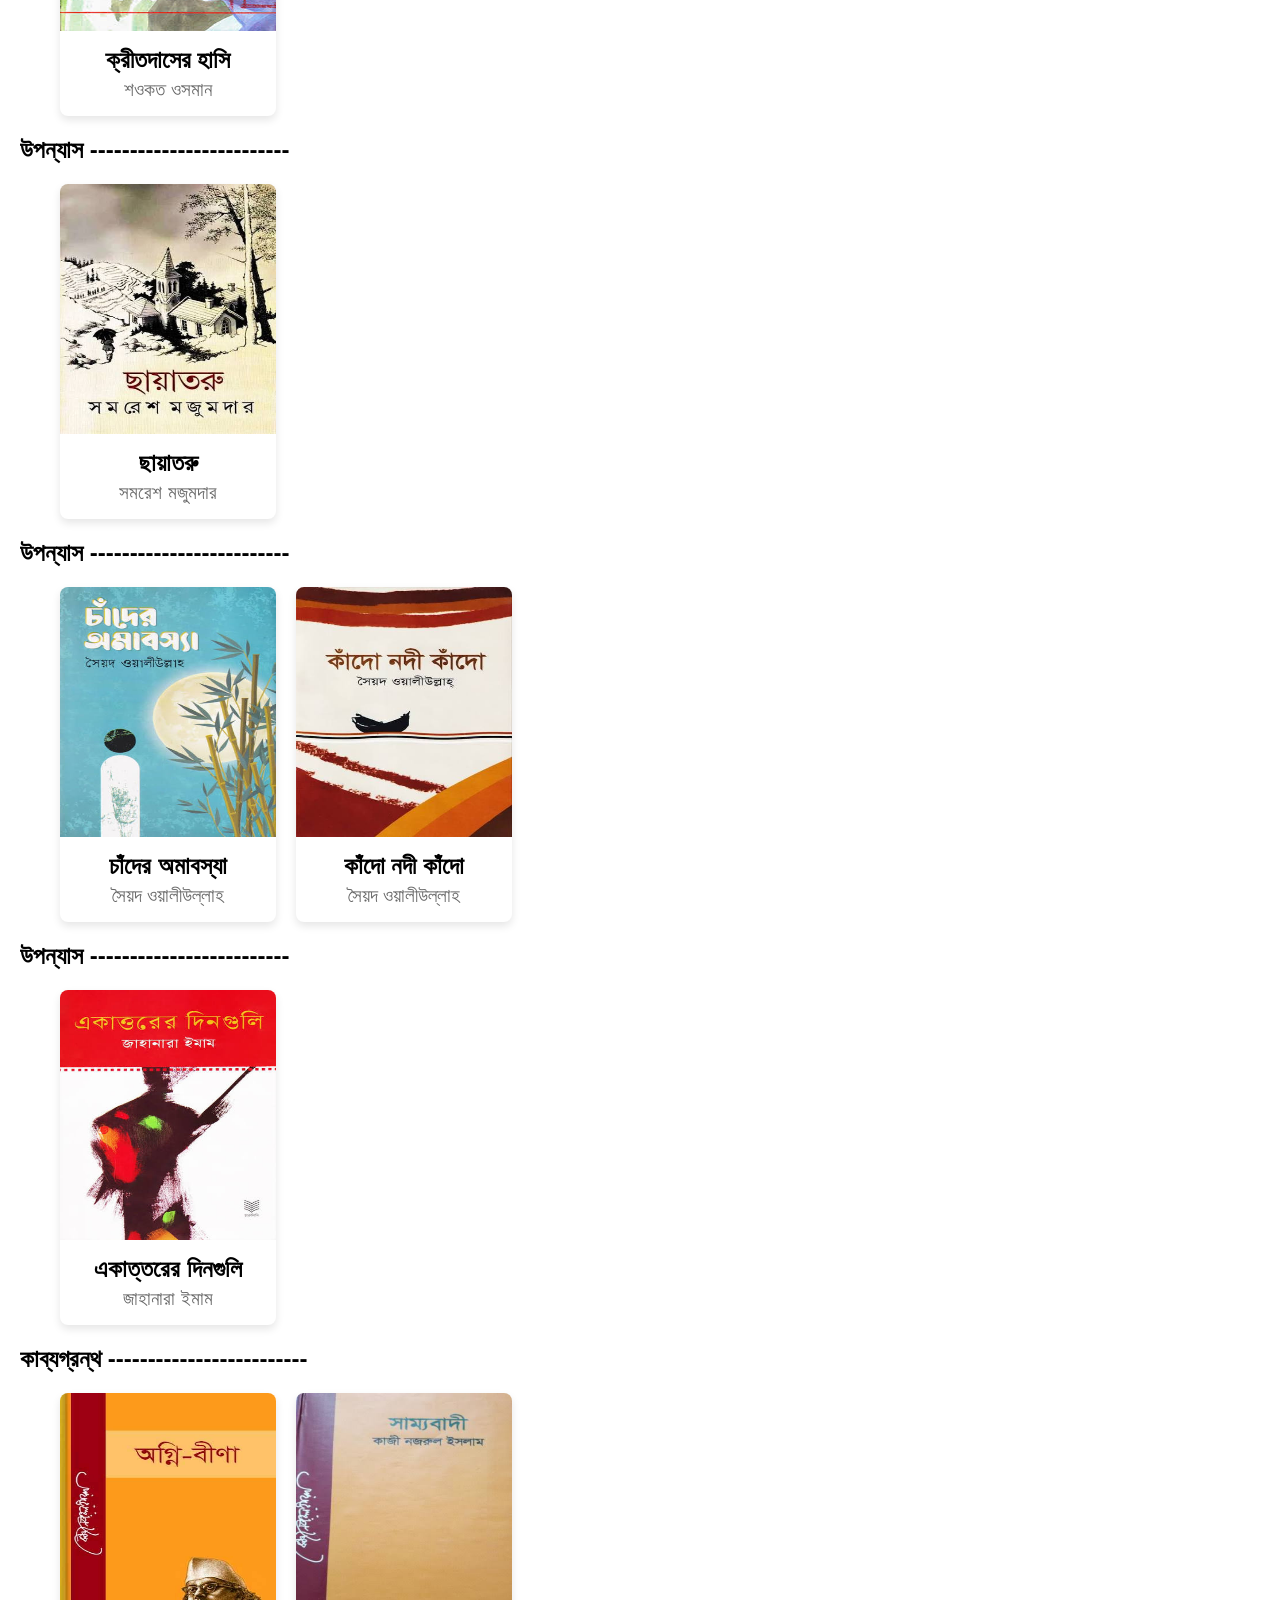
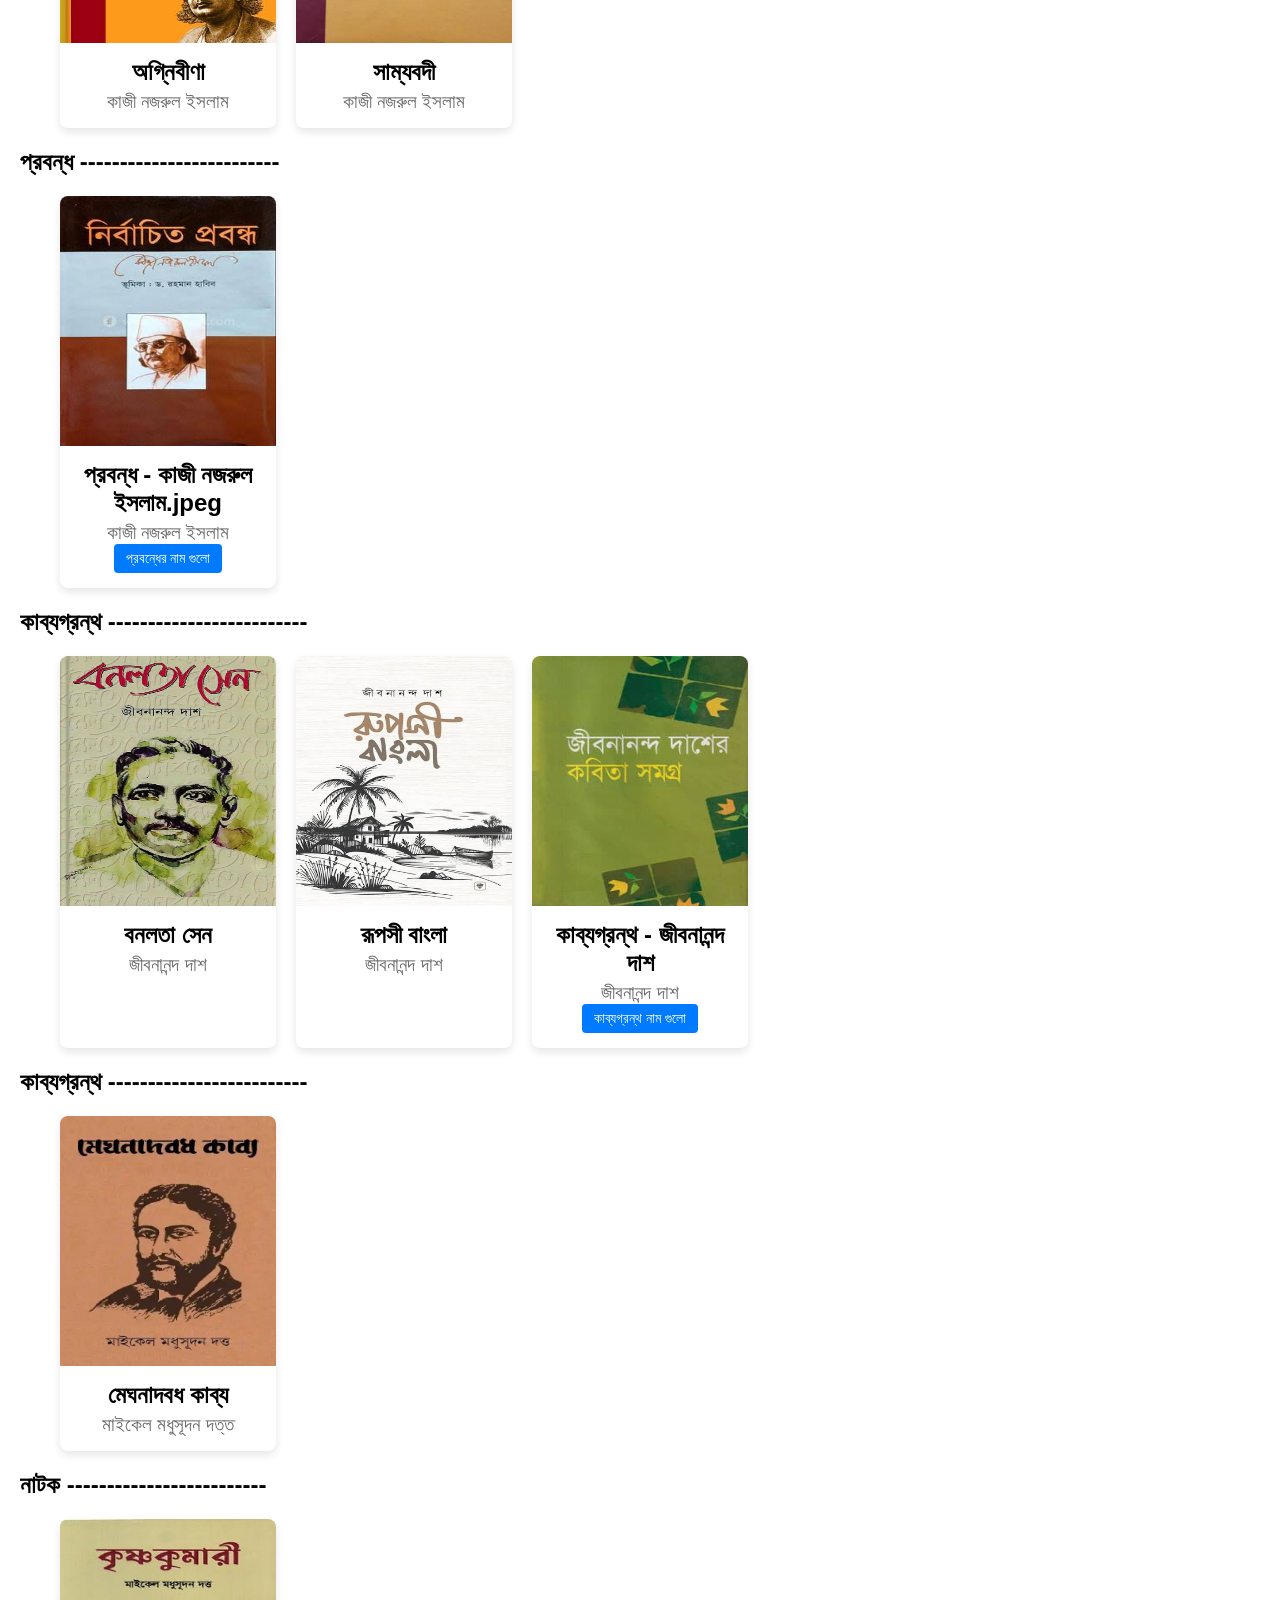
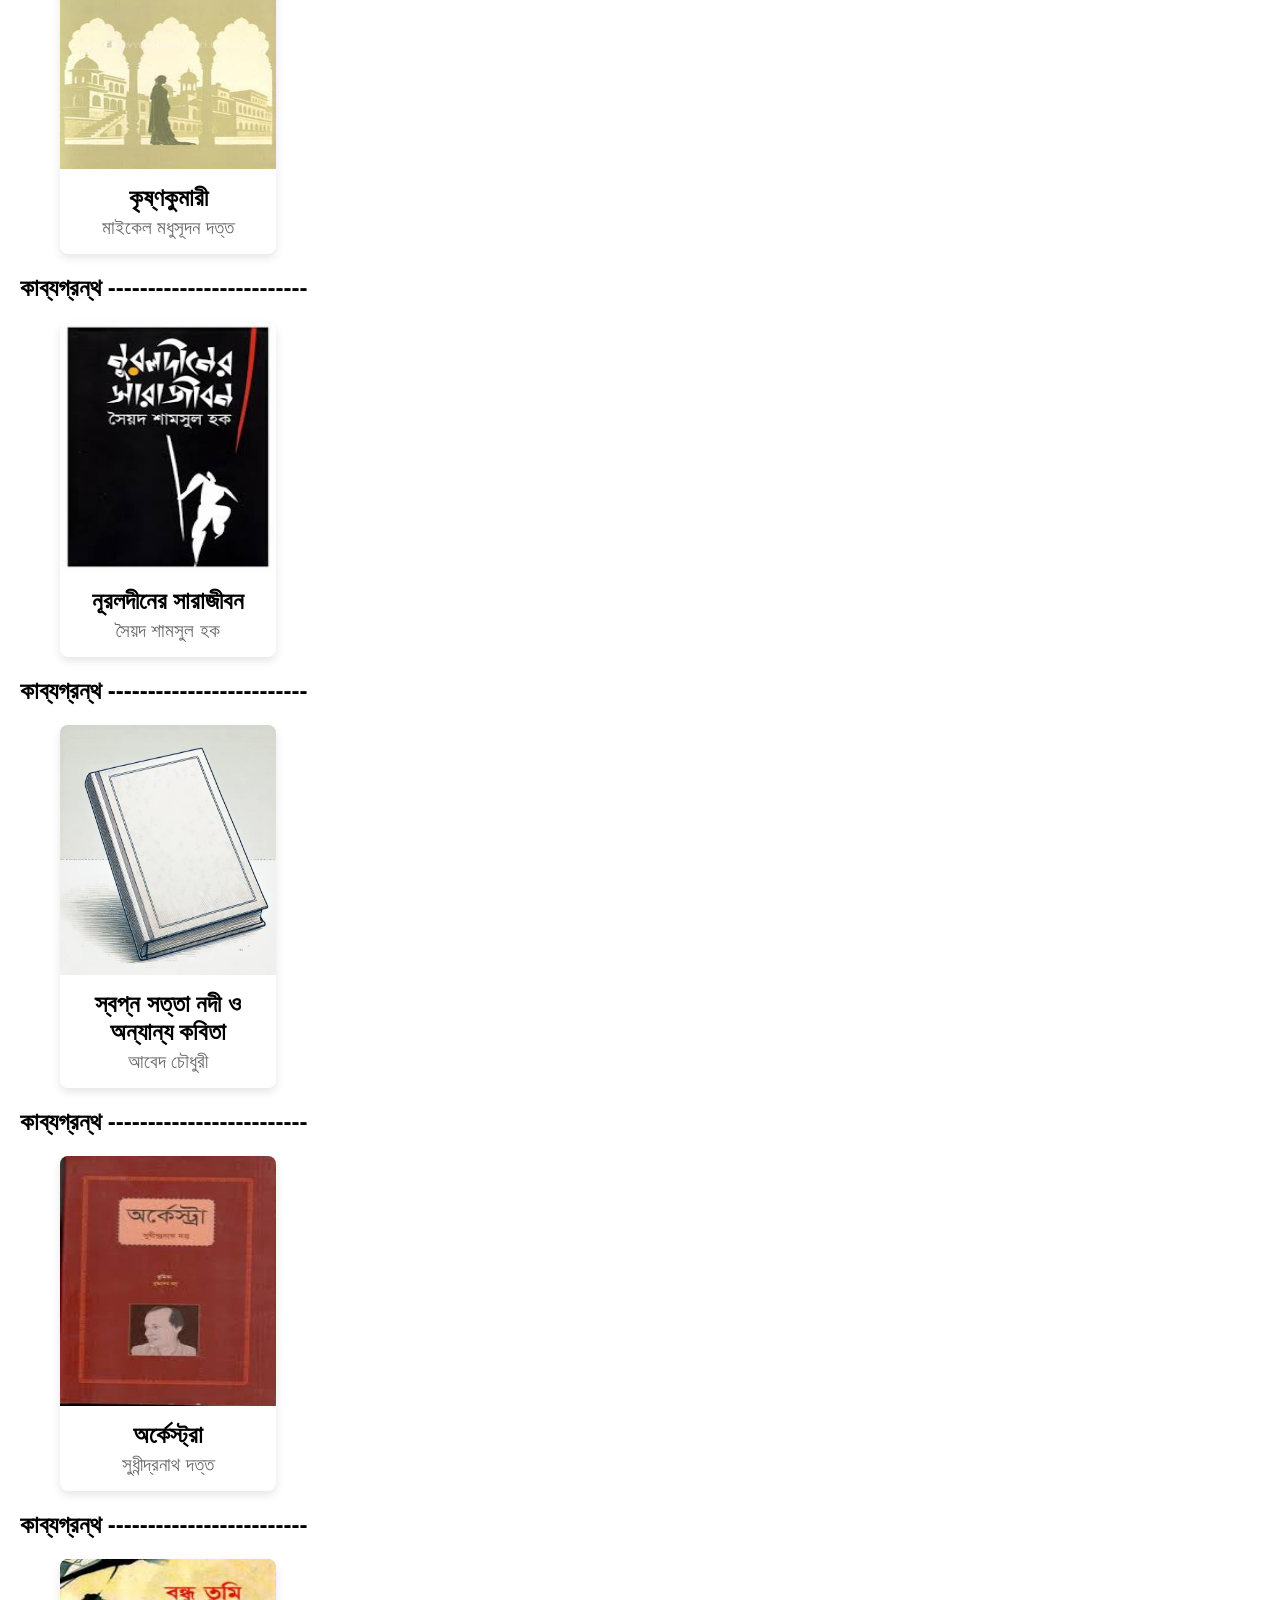
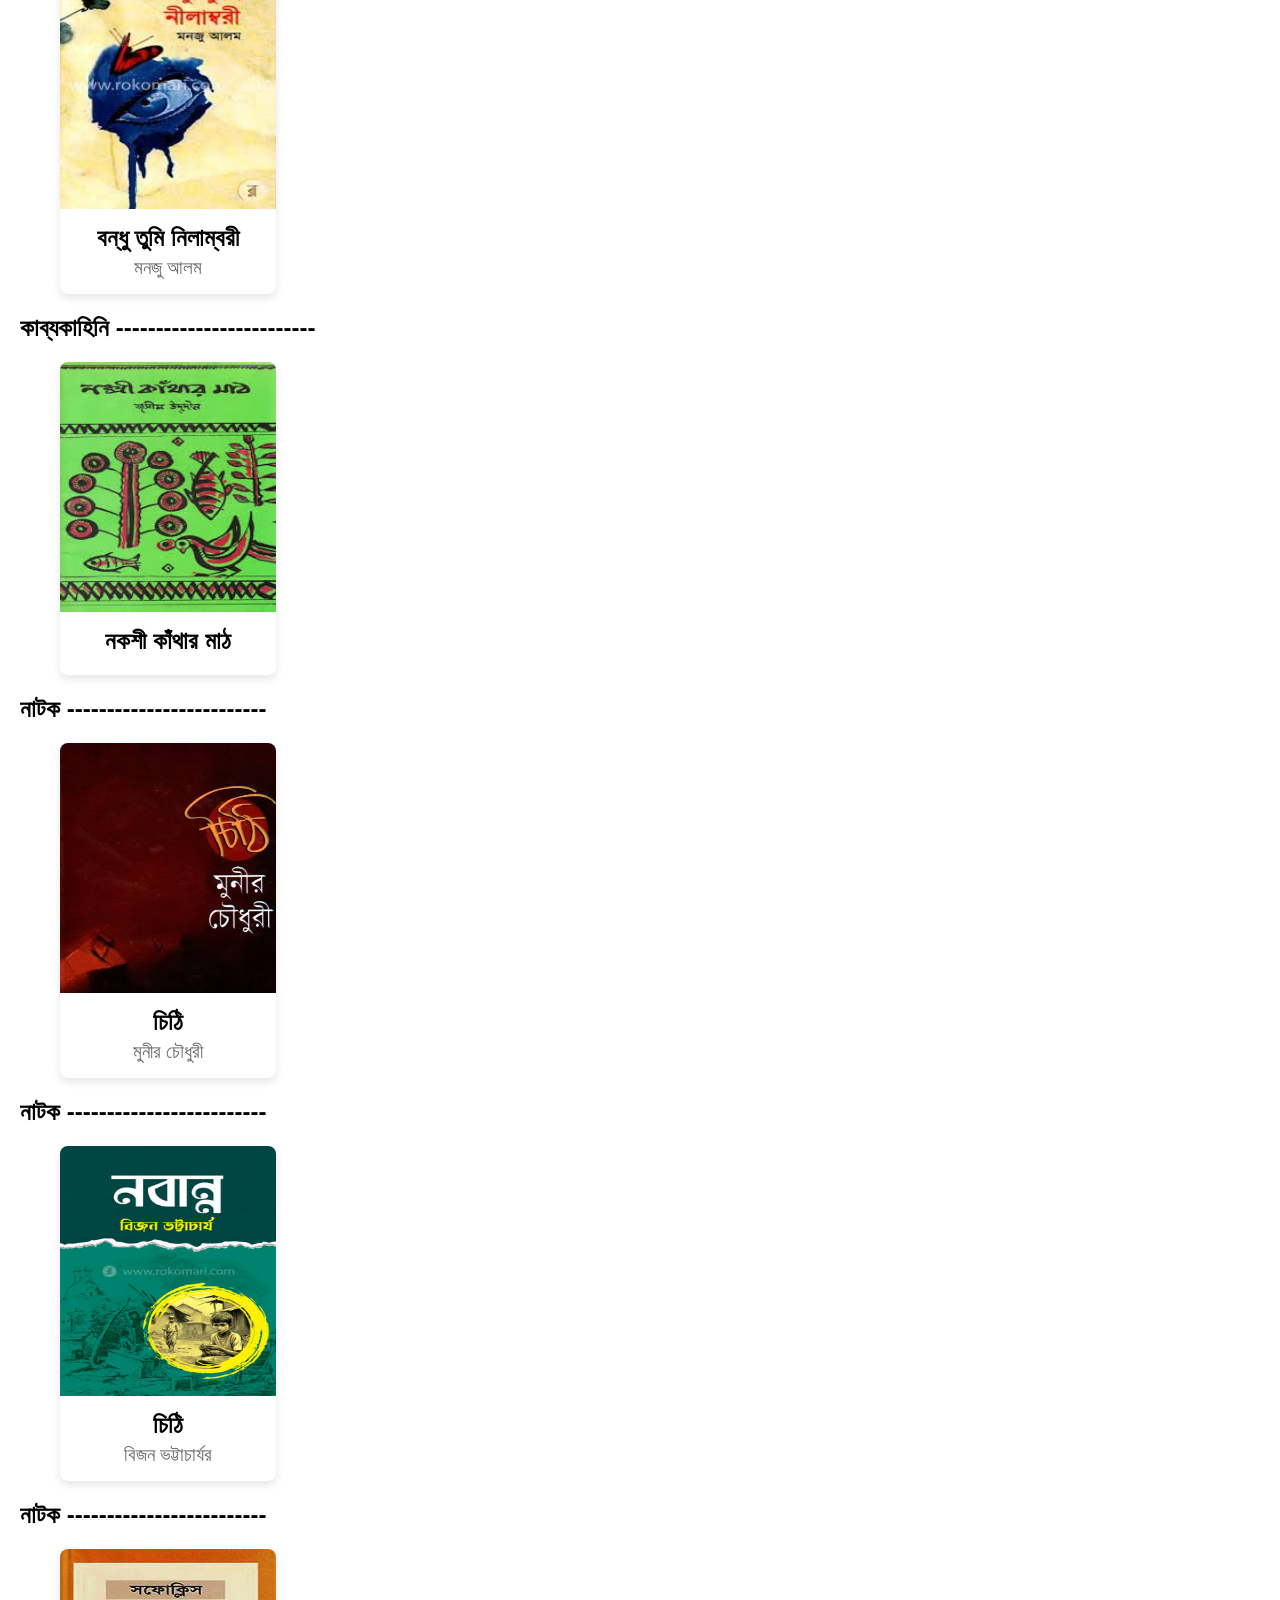
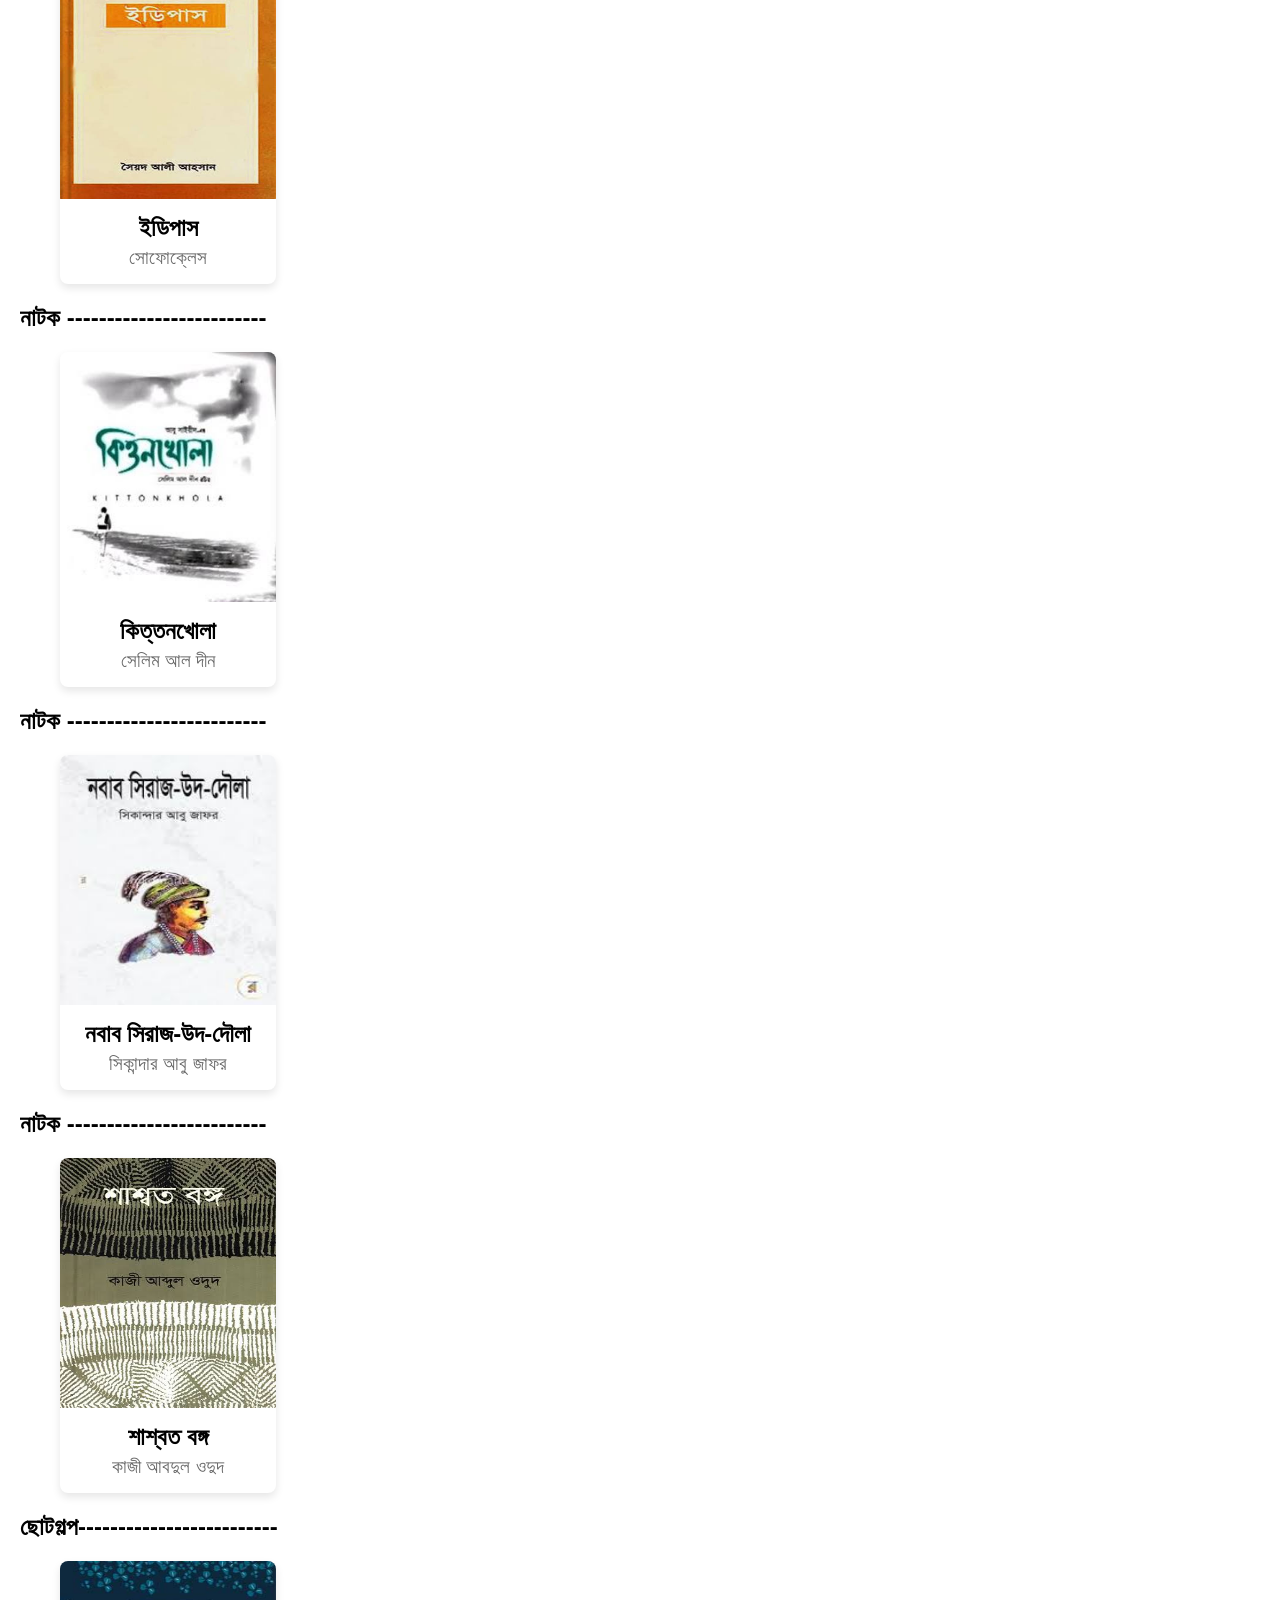
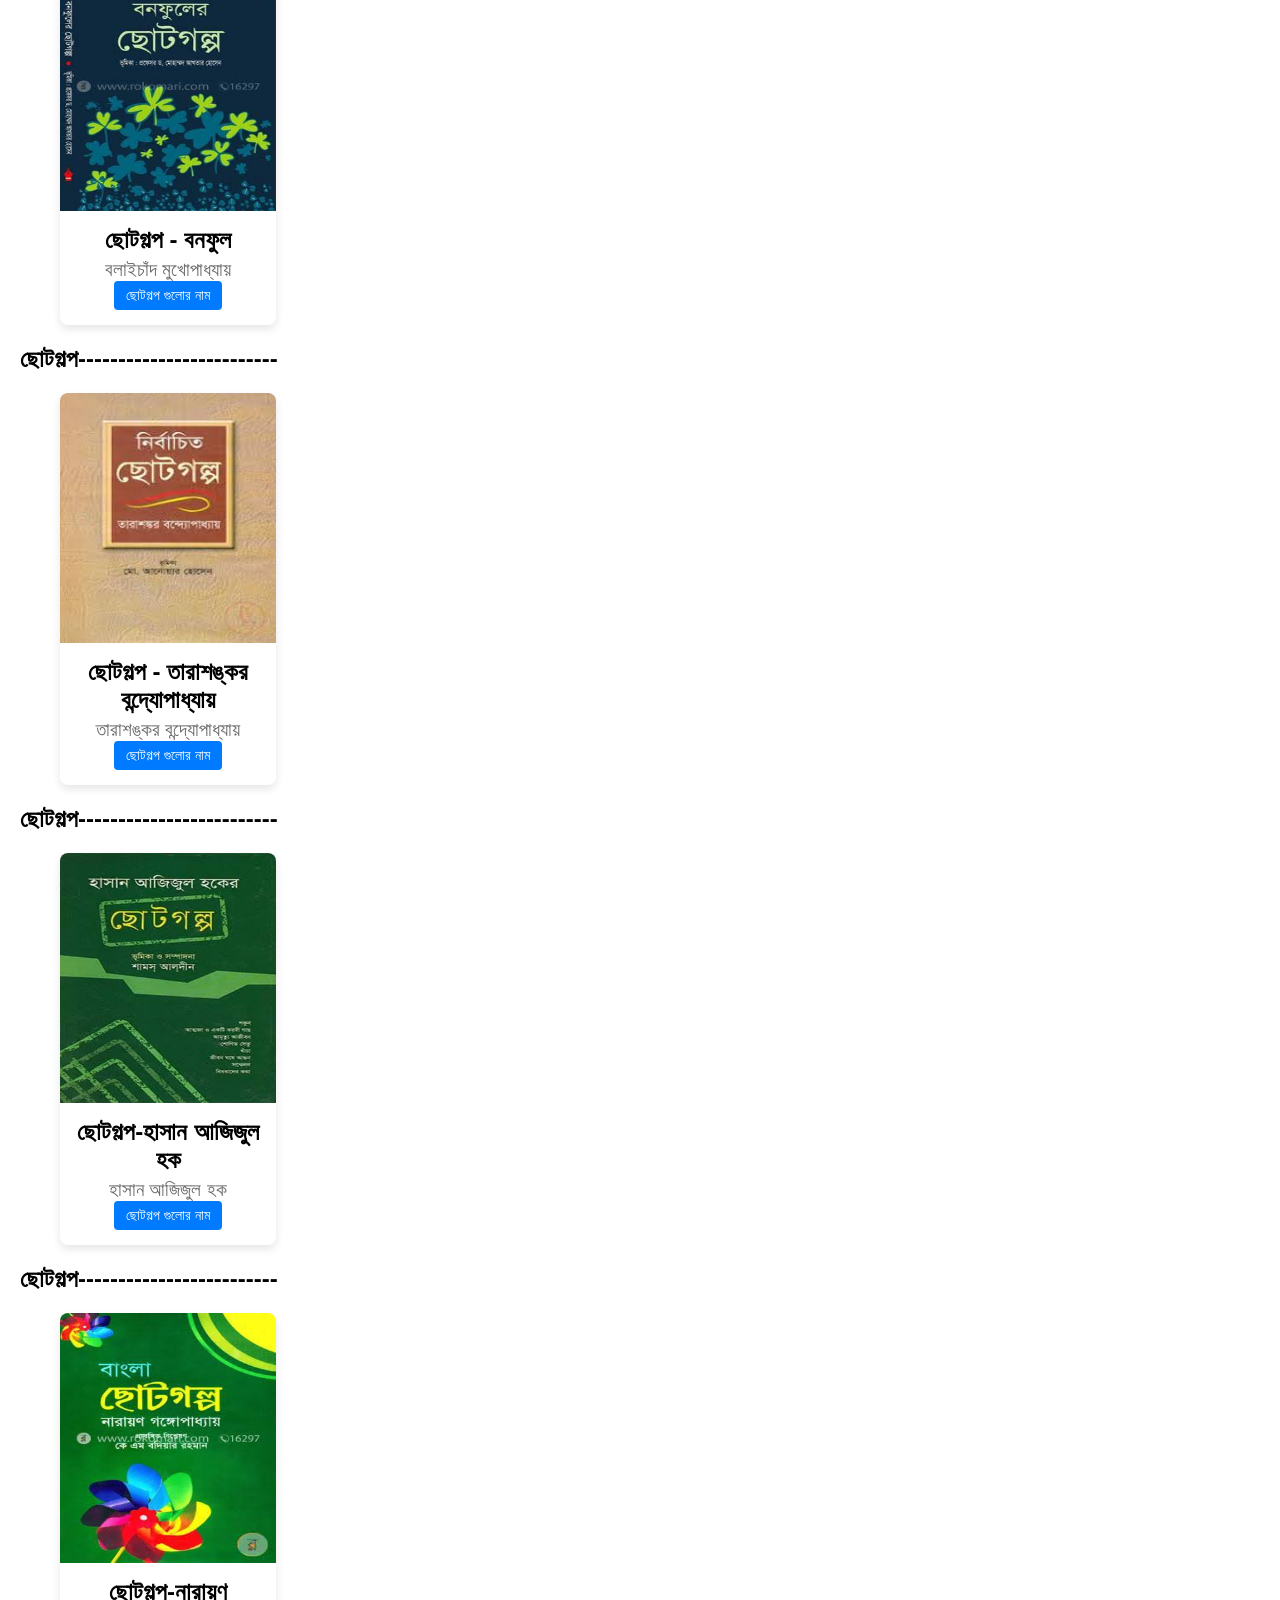
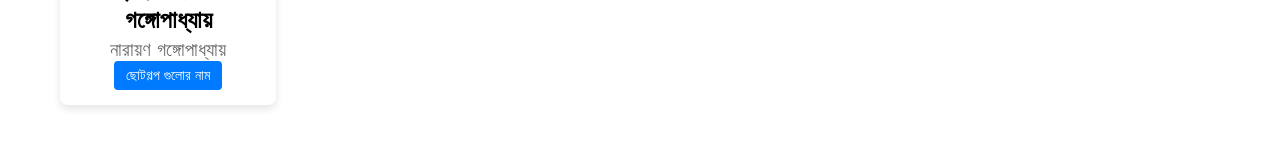
<file: other.html>
<!DOCTYPE html>
<html lang="bn">
<head>
    <meta charset="UTF-8">
    <meta name="viewport" content="width=device-width, initial-scale=1.0">
    <title>Estiyak Book Store</title>
    <!-- FontAwesome Icons -->
    <link rel="stylesheet" href="https://cdnjs.cloudflare.com/ajax/libs/font-awesome/6.4.0/css/all.min.css">
    <!-- CSS File -->
    <link rel="stylesheet" href="./assets/css/style.css">
</head>
<body>
    <header>
        <div class="navbar_header"> 
            <a href="index.html" class="logo">Estiyak</a>

            <nav class="navbar">
                <a href="index.html">সব বই <span></span></a>
                <a href="index.html#novel">উপন্যাস <span></span></a>                
                <a href="index.html#poetry">কাব্যগ্রন্থ <span></span></a>
                <a href="index.html#drama">নাটক <span></span></a>
                <a href="index.html#essay">প্রবন্ধ <span></span></a>
                <a href="index.html#story">ছোটগল্প <span></span></a>
                <a href="index.html#etc">অন্যান্য <span></span></a>
                <a href="poet.html" id="poet">কবি গন<span></span></a>
            </nav>
            <!-- ডানপাশের সার্চ বার এবং মোবাইল মেনু আইকন -->
            <div class="header_right">
                <div class="search_box">
                    <input type="text" placeholder="Search books...">
                    <button type="submit"><i class="fa-solid fa-magnifying-glass"></i></button>
                </div>
                <i id="menu_icon" class="fa-solid fa-bars"></i>
            </div>
        </div>

        <!-- মোবাইল নেভবারের ব্যাকগ্রাউন্ড ব্লার -->
        <div class="nav_bg"></div> 
    </header>
    <main>
        <section id="akhteruzzaman_elias">
            <h1> উপন্যাস -------------------------</h1>
            <div class="book_container">        
                <div class="book_card">
                    <div class="book_img">
                        <img src="./assets/image/চিলেকোঠার সেপাই.jfif" alt="চিলেকোঠার সেপাই">
                        <i class="fa-solid fa-circle-check read_tick"></i>
                    </div>
                    <div class="book_info">
                        <h3 class="book_name">চিলেকোঠার সেপাই</h3>
                        <p class="author_name">আখতারুজ্জামান ইলিয়াস</p>
                    </div>
                </div>
            </div>    
        </section>
        <section id="ilma">
            <h1> উপন্যাস -------------------------</h1>
            <div class="book_container">        
                <div class="book_card">
                    <div class="book_img">
                        <img src="./assets/image/পদ্মজা - ১.jpeg" alt="পদ্মজা - ১">
                        <i class="fa-solid fa-circle-check read_tick"></i>

                    </div>
                    <div class="book_info">
                        <h3 class="book_name">পদ্মজা - ১</h3>
                        <p class="author_name">ইলমা বেহরোজ</p>
                    </div>
                </div>
                <div class="book_card">
                    <div class="book_img">
                        <img src="./assets/image/পদ্মজা – ২.jpeg" alt="পদ্মজা – ২">
                        <i class="fa-solid fa-circle-check read_tick"></i>
                    </div>
                    <div class="book_info">
                        <h3 class="book_name">পদ্মজা – ২</h3>
                        <p class="author_name">ইলমা বেহরোজ</p>
                    </div>
                </div>
            </div>    
        </section>
        <section>
            <h1> উপন্যাস -------------------------</h1>
            <div class="book_container">        
                <div class="book_card">
                    <div class="book_img">
                        <img src="./assets/image/তিথিডোর.jfif" alt="তিথিডোর ">
                    </div>
                    <div class="book_info">
                        <h3 class="book_name">তিথিডোর </h3>
                        <p class="author_name">বুদ্ধদেব বসু</p>
                    </div>
                </div>
            </div>    
        </section>
        <section>
            <h1> উপন্যাস -------------------------</h1>
            <div class="book_container">        
                <div class="book_card">
                    <div class="book_img">
                        <img src="./assets/image/নীল চিরকুট.jfif" alt="নীল চিরকুট ">
                    </div>
                    <div class="book_info">
                        <h3 class="book_name">নীল চিরকুট </h3>
                        <p class="author_name">নৌশিন আহমেদ রোদেলা</p>
                    </div>
                </div>
            </div>    
        </section>
        <section id="selina_hossain">
            <h1> উপন্যাস -------------------------</h1>
            <div class="book_container">        
                <div class="book_card">
                <div class="book_img">
                        <img src="./assets/image/কাটাতারে প্রজাপতি.webp" alt="কাঁটাতারে প্রজাপতি">
                    </div>
                    <div class="book_info">
                        <h3 class="book_name">কাঁটাতারে প্রজাপতি</h3>
                        <p class="author_name">সেলিনা হোসেন</p>
                    </div>
                </div>
            </div>   
        </section>
        <section id="sorot">
            <h1> উপন্যাস -------------------------</h1>
            <div class="book_container">        
                <div class="book_card">
                    <div class="book_img">
                        <img src="./assets/image/চরিত্রহীন.jpeg" alt="চরিত্রহীন">
                    </div>
                    <div class="book_info">
                        <h3 class="book_name">চরিত্রহীন</h3>
                        <p class="author_name">শরৎচন্দ্র চট্টোপাধ্যায়</p>
                    </div>
                </div>
                <div class="book_card">
                    <div class="book_img">
                        <img src="./assets/image/গৃহদাহ.jpeg" alt="গৃহদাহ">
                    </div>
                    <div class="book_info">
                        <h3 class="book_name">গৃহদাহ</h3>
                        <p class="author_name">শরৎচন্দ্র চট্টোপাধ্যায়</p>
                    </div>
                </div>
            </div>   
        </section>
        <section id="mir-mosharof">
            <h1> উপন্যাস -------------------------</h1>
            <div class="book_container">        
                <div class="book_card">
                    <div class="book_img">
                        <img src="./assets/image/বিষাদ সিন্ধু.jpeg" alt="বিষাদ সিন্ধু">
                        <i class="fa-solid fa-circle-check read_tick"></i>
                    </div>
                    <div class="book_info">
                        <h3 class="book_name">বিষাদ সিন্ধু</h3>
                        <p class="author_name">মীর মশাররফ হোসেন</p>
                    </div>
                </div>
            </div>   
        </section>
        <section id="mustoba-ali">
            <h1> উপন্যাস -------------------------</h1>
            <div class="book_container">        
                <div class="book_card">
                    <div class="book_img">
                        <img src="./assets/image/দেশে বিদেশে.jpeg" alt="দেশে বিদেশে">
                        <i class="fa-solid fa-circle-check read_tick"></i>
                    </div>
                    <div class="book_info">
                        <h3 class="book_name">দেশে বিদেশে</h3>
                        <p class="author_name">সৈয়দ মুজতবা আলী</p>
                    </div>
                </div>
            </div>   
        </section>
        <section id="salma">
            <h1> উপন্যাস -------------------------</h1>
            <div class="book_container">        
                <div class="book_card">
                    <div class="book_img">
                        <img src="./assets/image/আমৃত্যু ভালোবাসি তোকে.jfif" alt="আমৃত্যু ভালোবাসি তোকে">
                    </div>
                    <div class="book_info">
                        <h3 class="book_name">আমৃত্যু ভালোবাসি তোকে</h3>
                        <p class="author_name">সালমা চৌধুরী</p>
                    </div>
                </div>
            </div>   
        </section>
        <section id="odoito">
            <h1> উপন্যাস -------------------------</h1>
            <div class="book_container">        
                <div class="book_card">
                    <div class="book_img">
                        <img src="./assets/image/তিতাস একটি নদীর নাম.jpeg" alt="তিতাস একটি নদীর নাম">
                        <i class="fa-solid fa-circle-check read_tick"></i>
                    </div>
                    <div class="book_info">
                        <h3 class="book_name">তিতাস একটি নদীর নাম</h3>
                        <p class="author_name">অদ্বৈত মল্লবর্মণ</p>
                    </div>
                </div>
            </div>   
        </section>
        <section id="anower">
            <h1> উপন্যাস -------------------------</h1>
            <div class="book_container">        
                <div class="book_card">
                    <div class="book_img">
                        <img src="./assets/image/রাইফেল রোটি আওরাত.jpeg" alt="রাইফেল রোটি আওরাত">
                    </div>
                    <div class="book_info">
                        <h3 class="book_name">রাইফেল রোটি আওরাত</h3>
                        <p class="author_name">আনোয়ার পাশা</p>
                    </div>
                </div>
            </div>   
        </section>
        <section id="soukot">
            <h1> উপন্যাস -------------------------</h1>
            <div class="book_container">        
                <div class="book_card">
                    <div class="book_img">
                        <img src="./assets/image/ক্রীতদাসের হাসি.jpeg" alt="ক্রীতদাসের হাসি">
                        <i class="fa-solid fa-circle-check read_tick"></i>
                    </div>
                    <div class="book_info">
                        <h3 class="book_name">ক্রীতদাসের হাসি</h3>
                        <p class="author_name">শওকত ওসমান</p>
                    </div>
                </div>
            </div>   
        </section>
        <section id="somores">
            <h1> উপন্যাস -------------------------</h1>
            <div class="book_container">        
                <div class="book_card">
                    <div class="book_img">
                        <img src="./assets/image/ছায়াতরু.jpeg" alt="ছায়াতরু">
                    </div>
                    <div class="book_info">
                        <h3 class="book_name">ছায়াতরু</h3>
                        <p class="author_name">সমরেশ মজুমদার</p>
                    </div>
                </div>
            </div>   
        </section>
        <section id="oli">
            <h1> উপন্যাস -------------------------</h1>
            <div class="book_container">        
                <div class="book_card">
                    <div class="book_img">
                        <img src="./assets/image/চাঁদের অমাবস্যা.jpeg" alt="চাঁদের অমাবস্যা">
                        <i class="fa-solid fa-circle-check read_tick"></i>
                    </div>
                    <div class="book_info">
                        <h3 class="book_name">চাঁদের অমাবস্যা</h3>
                        <p class="author_name">সৈয়দ ওয়ালীউল্লাহ</p>
                    </div>
                </div>
                <div class="book_card">
                    <div class="book_img">
                        <img src="./assets/image/কাঁদো নদী কাঁদো.jpeg" alt="কাঁদো নদী কাঁদো">
                    </div>
                    <div class="book_info">
                        <h3 class="book_name">কাঁদো নদী কাঁদো</h3>
                        <p class="author_name">সৈয়দ ওয়ালীউল্লাহ</p>
                    </div>
                </div>
            </div>   
        </section>
        <section id="jahanara">
            <h1> উপন্যাস -------------------------</h1>
            <div class="book_container">        
                <div class="book_card">
                    <div class="book_img">
                        <img src="./assets/image/একাত্তরের দিনগুলি.jpeg" alt="একাত্তরের দিনগুলি">
                    </div>
                    <div class="book_info">
                        <h3 class="book_name">একাত্তরের দিনগুলি</h3>
                        <p class="author_name">জাহানারা ইমাম</p>
                    </div>
                </div>
            </div>   
        </section>
        <section id="kazi_nazrul_islam">
            <h1> কাব্যগ্রন্থ -------------------------</h1>
            <div class="book_container">        
                <div class="book_card">
                    <div class="book_img">
                        <img src="./assets/image/অগ্নিবীণা.jpeg" alt="অগ্নিবীণা">
                    </div>
                    <div class="book_info">
                        <h3 class="book_name">অগ্নিবীণা</h3>
                        <p class="author_name">কাজী নজরুল ইসলাম</p>
                    </div>
                </div>
                <div class="book_card">
                    <div class="book_img">
                        <img src="./assets/image/সাম্যবদী.jpeg" alt="সাম্যবদী">
                    </div>
                    <div class="book_info">
                        <h3 class="book_name">সাম্যবদী</h3>
                        <p class="author_name">কাজী নজরুল ইসলাম</p>
                    </div>
                </div>
            </div>  
            <h1> প্রবন্ধ -------------------------</h1>
            <div class="book_container">        
                <div class="book_card">
                    <div class="book_img">
                        <img src="./assets/image/প্রবন্ধ - কাজী নজরুল ইসলাম.jpeg" alt="প্রবন্ধ - কাজী নজরুল ইসলাম.jpeg">
                    </div>
                    <div class="book_info">
                        <h3 class="book_name">প্রবন্ধ - কাজী নজরুল ইসলাম.jpeg</h3>
                        <p class="author_name">কাজী নজরুল ইসলাম</p>
                        <details class="more_details_toggle">
                            <summary class="details_btn">প্রবন্ধের নাম গুলো</summary>
                            <div class="details_content">
                                <p>বর্তমান বিশ্ব-সাহিত্য, রাজবন্দীর জবানবন্দী, মন্দির ও মসজিদ, হিন্দু-মুসলমান, যদি আর বাঁশী না বাজে, বাঙালির বাংলা, নবযুগ, রুদ্র-মঙ্গল, ধূমকেতু’র পথ, আমার সুন্দর</p>
                            </div>
                        </details>
                    </div>
                </div>
            </div>
        </section>
        <section id="jibonananno-das">
            <h1> কাব্যগ্রন্থ -------------------------</h1>
            <div class="book_container">        
                <div class="book_card">
                    <div class="book_img">
                        <img src="./assets/image/বনলতা সেন.jpeg" alt="বনলতা সেন">
                    </div>
                    <div class="book_info">
                        <h3 class="book_name">বনলতা সেন</h3>
                        <p class="author_name">জীবনানন্দ দাশ</p>
                    </div>
                </div>
                <div class="book_card">
                    <div class="book_img">
                        <img src="./assets/image/রূপসী বাংলা.jpeg" alt="রূপসী বাংলা">
                    </div>
                    <div class="book_info">
                        <h3 class="book_name">রূপসী বাংলা</h3>
                        <p class="author_name">জীবনানন্দ দাশ</p>
                    </div>
                </div>
                <div class="book_card">
                    <div class="book_img">
                        <img src="./assets/image/কাব্যগ্রন্থ - জীবনানন্দ দাশ.jpeg" alt="কাব্যগ্রন্থ - জীবনানন্দ দাশ">
                    </div>
                    <div class="book_info">
                        <h3 class="book_name">কাব্যগ্রন্থ - জীবনানন্দ দাশ</h3>
                        <p class="author_name">জীবনানন্দ দাশ</p>
                        <details class="more_details_toggle">
                            <summary class="details_btn">কাব্যগ্রন্থ নাম গুলো</summary>
                            <div class="details_content">
                                <p>ঝরা পালক, ধূসর পাণ্ডুলিপি, রূপসী বাংলা, বনলতা সেন, মহাপৃথিবী, সাতটি তারার তিমির, বেলা আবেলা কালবেলা</p>
                            </div>
                        </details>
                    </div>
                </div>
            </div>  
        </section>
        <section id="maikel">
            <h1> কাব্যগ্রন্থ -------------------------</h1>
            <div class="book_container">        
                <div class="book_card">
                    <div class="book_img">
                        <img src="./assets/image/মেঘনাদবধ কাব্য.jpeg" alt="মেঘনাদবধ কাব্য">
                    </div>
                    <div class="book_info">
                        <h3 class="book_name">মেঘনাদবধ কাব্য</h3>
                        <p class="author_name">মাইকেল মধুসূদন দত্ত</p>
                    </div>
                </div>
            </div>
            <h1> নাটক -------------------------</h1>
            <div class="book_container">        
                <div class="book_card">
                    <div class="book_img">
                        <img src="./assets/image/কৃষ্ণকুমারী.jpeg" alt="কৃষ্ণকুমারী">
                    </div>
                    <div class="book_info">
                        <h3 class="book_name">কৃষ্ণকুমারী</h3>
                        <p class="author_name">মাইকেল মধুসূদন দত্ত</p>
                    </div>
                </div>
            </div>    
        </section>
        <section id="samsul-hoq">
            <h1> কাব্যগ্রন্থ -------------------------</h1>
            <div class="book_container">        
                <div class="book_card">
                    <div class="book_img">
                        <img src="./assets/image/নূরলদীনের সারাজীবন.jpeg" alt="নূরলদীনের সারাজীবন">
                    </div>
                    <div class="book_info">
                        <h3 class="book_name">নূরলদীনের সারাজীবন</h3>
                        <p class="author_name">সৈয়দ শামসুল হক</p>
                    </div>
                </div>
            </div> 
        </section>
        <section id="abed">
            <h1> কাব্যগ্রন্থ -------------------------</h1>
            <div class="book_container">        
                <div class="book_card">
                    <div class="book_img">
                        <img src="./assets/image/স্বপ্ন সত্তা নদী ও অন্যান্য কবিতা.jpg" alt="স্বপ্ন সত্তা নদী ও অন্যান্য কবিতা">
                    </div>
                    <div class="book_info">
                        <h3 class="book_name">স্বপ্ন সত্তা নদী ও অন্যান্য কবিতা</h3>
                        <p class="author_name">আবেদ চৌধুরী</p>
                    </div>
                </div>
            </div> 
        </section>
        <section id="sudhi">
            <h1> কাব্যগ্রন্থ -------------------------</h1>
            <div class="book_container">        
                <div class="book_card">
                    <div class="book_img">
                        <img src="./assets/image/অর্কেস্ট্রা.jpeg" alt="অর্কেস্ট্রা">
                    </div>
                    <div class="book_info">
                        <h3 class="book_name">অর্কেস্ট্রা</h3>
                        <p class="author_name">সুধীন্দ্রনাথ দত্ত</p>
                    </div>
                </div>
            </div> 
        </section>
         <section id="monju">
            <h1> কাব্যগ্রন্থ -------------------------</h1>
            <div class="book_container">        
                <div class="book_card">
                    <div class="book_img">
                        <img src="./assets/image/বন্ধু তুমি নিলাম্বরী.jpeg" alt="বন্ধু তুমি নিলাম্বরী">
                    </div>
                    <div class="book_info">
                        <h3 class="book_name">বন্ধু তুমি নিলাম্বরী</h3>
                        <p class="author_name">মনজু আলম</p>
                    </div>
                </div>
            </div> 
        </section>
        <section id="jasimuddin">
            <h1> কাব্যকাহিনি -------------------------</h1>
            <div class="book_container">        
                <div class="book_card">
                    <div class="book_img">
                        <img src="./assets/image/নকশী কাঁথার মাঠ.jpeg" alt="নকশী কাঁথার মাঠ">
                    </div>
                    <div class="book_info">
                        <h3 class="book_name">নকশী কাঁথার মাঠ</h3>
                        <p class="author_name"></p>
                    </div>
                </div>
            </div> 
        </section>
        <section id="munir">
            <h1> নাটক -------------------------</h1>
            <div class="book_container">        
                <div class="book_card">
                    <div class="book_img">
                        <img src="./assets/image/চিঠি.jpeg" alt="চিঠি">
                    </div>
                    <div class="book_info">
                        <h3 class="book_name">চিঠি</h3>
                        <p class="author_name">মুনীর চৌধুরী</p>
                    </div>
                </div>
            </div> 
        </section>
        <section id="bijoy">
            <h1> নাটক -------------------------</h1>
            <div class="book_container">        
                <div class="book_card">
                    <div class="book_img">
                        <img src="./assets/image/নবান্ন.jpeg" alt="চিঠি">
                    </div>
                    <div class="book_info">
                        <h3 class="book_name">চিঠি</h3>
                        <p class="author_name">বিজন ভট্টাচার্যর</p>
                    </div>
                </div>
            </div> 
        </section>
        <section>
            <h1> নাটক -------------------------</h1>
            <div class="book_container">        
                <div class="book_card">
                    <div class="book_img">
                        <img src="./assets/image/ইডিপাস.jpeg" alt="ইডিপাস">
                    </div>
                    <div class="book_info">
                        <h3 class="book_name">ইডিপাস</h3>
                        <p class="author_name">সোফোক্লেস</p>
                    </div>
                </div>
            </div> 
        </section>
        <section>
            <h1> নাটক -------------------------</h1>
            <div class="book_container">        
                <div class="book_card">
                    <div class="book_img">
                        <img src="./assets/image/কিত্তনখোলা.jpeg" alt="কিত্তনখোলা">
                    </div>
                    <div class="book_info">
                        <h3 class="book_name">কিত্তনখোলা</h3>
                        <p class="author_name">সেলিম আল দীন </p>
                    </div>
                </div>
            </div> 
        </section>
        <section>
            <h1> নাটক -------------------------</h1>
            <div class="book_container">        
                <div class="book_card">
                    <div class="book_img">
                        <img src="./assets/image/নবাব সিরাজ-উদ-দৌলা.jpeg" alt="নবাব সিরাজ-উদ-দৌলা">
                    </div>
                    <div class="book_info">
                        <h3 class="book_name">নবাব সিরাজ-উদ-দৌলা</h3>
                        <p class="author_name">সিকান্দার আবু জাফর</p>
                    </div>
                </div>
            </div> 
        </section>
        <section id="kaji-abdul-odud">
            <h1> নাটক -------------------------</h1>
            <div class="book_container">        
                <div class="book_card">
                    <div class="book_img">
                        <img src="./assets/image/শাশ্বত বঙ্গ.jpeg" alt="শাশ্বত বঙ্গ">
                    </div>
                    <div class="book_info">
                        <h3 class="book_name">শাশ্বত বঙ্গ</h3>
                        <p class="author_name">কাজী আবদুল ওদুদ</p>
                    </div>
                </div>
            </div> 
        </section>
        <section id="bolai">
            <h1> ছোটগল্প-------------------------</h1>
            <div class="book_container">        
                <div class="book_card">
                    <div class="book_img">
                        <img src="./assets/image/ছোটগল্প - বনফুল.jpeg" alt="ছোটগল্প - বনফুল">
                    </div>
                    <div class="book_info">
                        <h3 class="book_name">ছোটগল্প - বনফুল</h3>
                        <p class="author_name">বলাইচাঁদ মুখোপাধ্যায়</p>
                        <details class="more_details_toggle">
                            <summary class="details_btn">ছোটগল্প গুলোর নাম</summary>
                            <div class="details_content">
                                <p>ক্যানভাসার, মানুষ, মানুষের মন, নিমগাছ, তাজমহল, গণেশ-জননী, অর্জুন মণ্ডল, বুধনী, পাঠকের মৃত্যু, জৈবিক নিয়ম, সুলেখার ক্রন্দর, থিওরি অব রিলেটিভিটি, বিধাতা, বিদ্যাসাগর, বিবেক, রিকশাওয়ালার আত্মকাহিনী, উৎসবের ইতিহাস, তিলোত্তমা, শ্রীপতিসামন্ত, দুধের দাম, বিবর্তন</p>
                            </div>
                        </details>
                    </div>
                </div>
            </div> 
        </section>
        <section id="tara">
            <h1> ছোটগল্প-------------------------</h1>
            <div class="book_container">        
                <div class="book_card">
                    <div class="book_img">
                        <img src="./assets/image/ছোটগল্প - তারাশঙ্কর বন্দ্যোপাধ্যায়.jpeg" alt="ছোটগল্প - তারাশঙ্কর বন্দ্যোপাধ্যায়">
                    </div>
                    <div class="book_info">
                        <h3 class="book_name">ছোটগল্প - তারাশঙ্কর বন্দ্যোপাধ্যায়</h3>
                        <p class="author_name">তারাশঙ্কর বন্দ্যোপাধ্যায়</p>
                        <details class="more_details_toggle">
                            <summary class="details_btn">ছোটগল্প গুলোর নাম</summary>
                            <div class="details_content">
                                <p>রসকলি, সন্ধ্যামণি, জলসাঘর, নারী ও নাগিনী, তারিণী মাঝি, পদ্মবউ, অগ্রদানী, ডাইনীর বাঁশী, বোবা কান্না, মাটি, ডাইনি</p>
                            </div>
                        </details>
                    </div>
                </div>
            </div> 
        </section>
        <section id="hasan">
            <h1> ছোটগল্প-------------------------</h1>
            <div class="book_container">        
                <div class="book_card">
                    <div class="book_img">
                        <img src="./assets/image/ছোটগল্প-হাসান আজিজুল হক.jpeg" alt="ছোটগল্প-হাসান আজিজুল হক">
                    </div>
                    <div class="book_info">
                        <h3 class="book_name">ছোটগল্প-হাসান আজিজুল হক</h3>
                        <p class="author_name">হাসান আজিজুল হক</p>
                        <details class="more_details_toggle">
                            <summary class="details_btn">ছোটগল্প গুলোর নাম</summary>
                            <div class="details_content">
                                <p>শকুন, আত্মজা ও একটি করবী গাছ, আমৃত্যু আজীবন, শোণিত সেতু, খাঁচা, জীবন ঘসে আগুন, সম্মেলন, বিধবাদের কথা</p>
                            </div>
                        </details>
                    </div>
                </div>
            </div> 
        </section>
        <section id="narayon">
            <h1> ছোটগল্প-------------------------</h1>
            <div class="book_container">        
                <div class="book_card">
                    <div class="book_img">
                        <img src="./assets/image/ছোটগল্প-নারায়ণ গঙ্গোপাধ্যায়.jfif" alt="ছোটগল্প-নারায়ণ গঙ্গোপাধ্যায়">
                    </div>
                    <div class="book_info">
                        <h3 class="book_name">ছোটগল্প-নারায়ণ গঙ্গোপাধ্যায়</h3>
                        <p class="author_name">নারায়ণ গঙ্গোপাধ্যায়</p>
                        <details class="more_details_toggle">
                            <summary class="details_btn">ছোটগল্প গুলোর নাম</summary>
                            <div class="details_content">
                                <p>বীতংস, হাড়, দুঃশাসন, টোপ, বন জ্যোৎস্না, পুস্করা, ভাঙ্গা চশমা, তিতির, ইতিহাস, রেকর্ড</p>
                            </div>
                        </details>
                    </div>
                </div>
            </div> 
        </section>
    </main>
    
    
    <script src="./assets/javascript/java.js"></script>
</body>
</html>
</file>
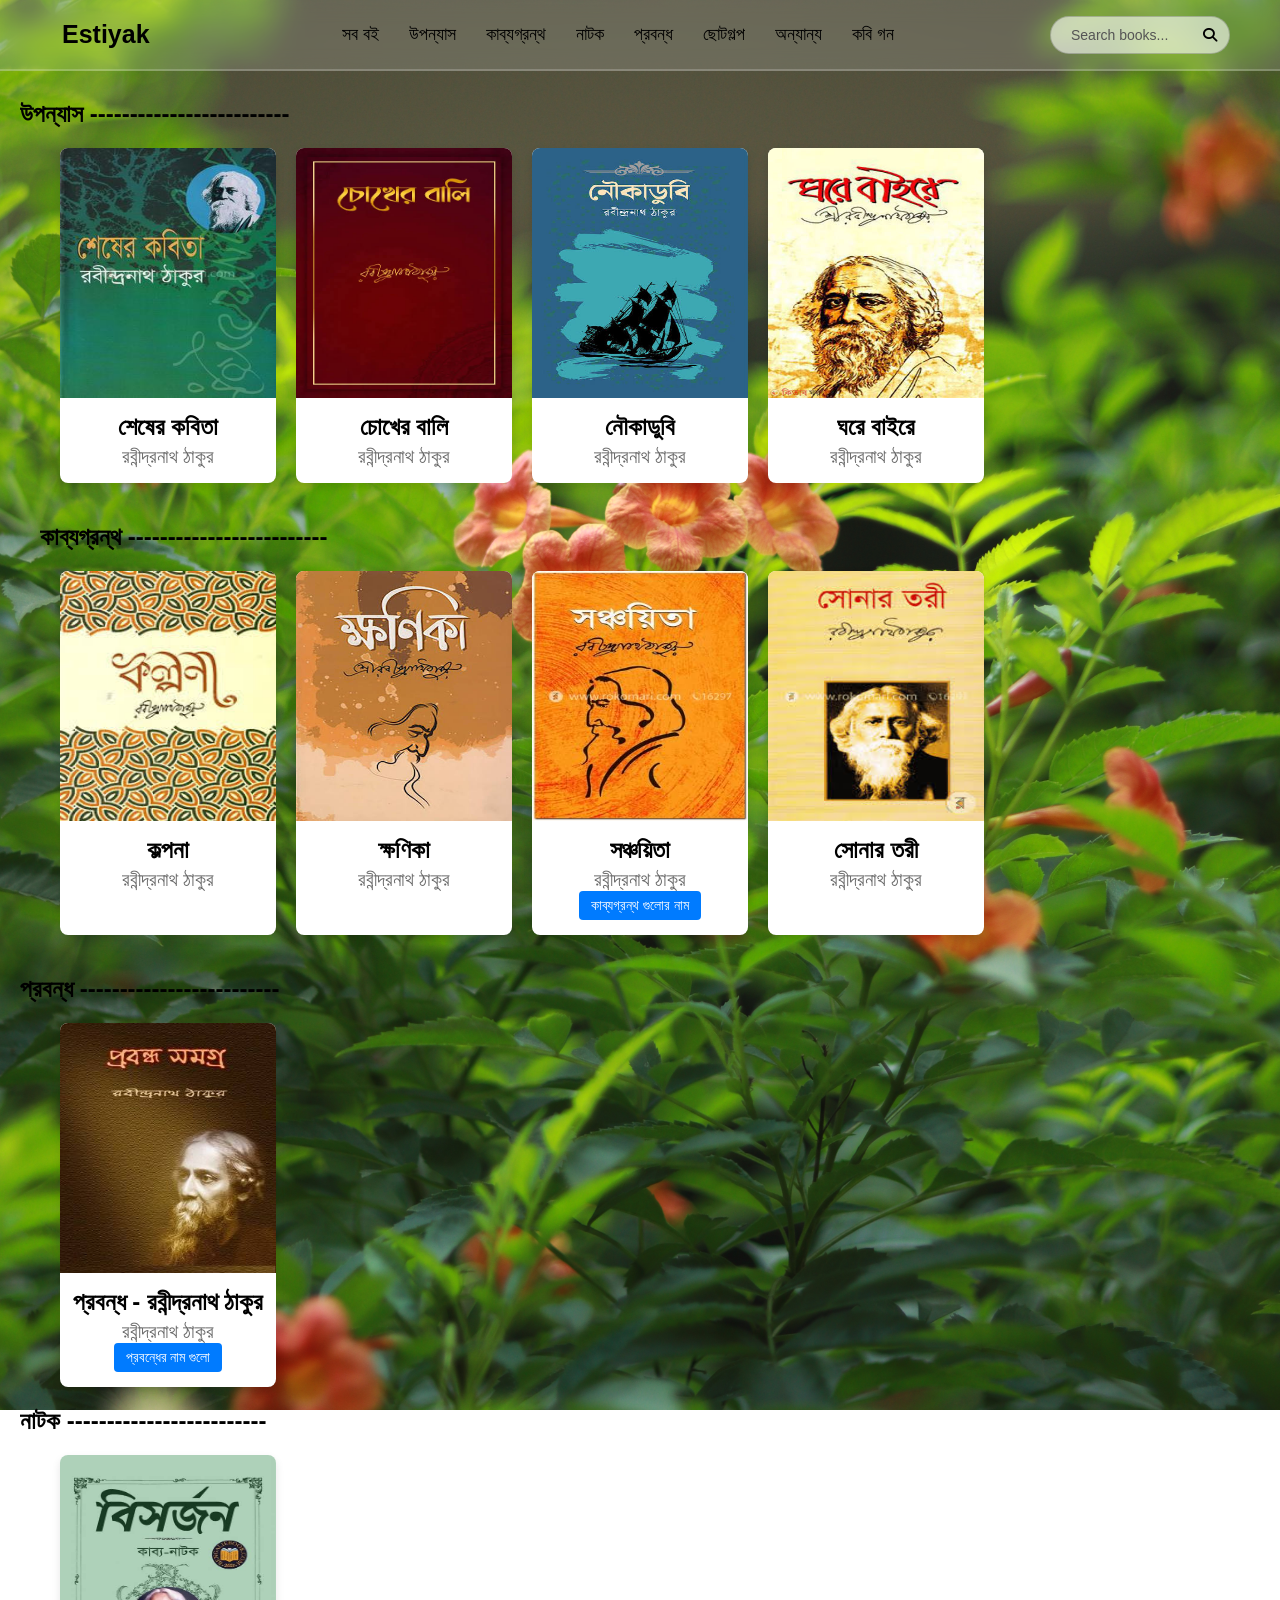
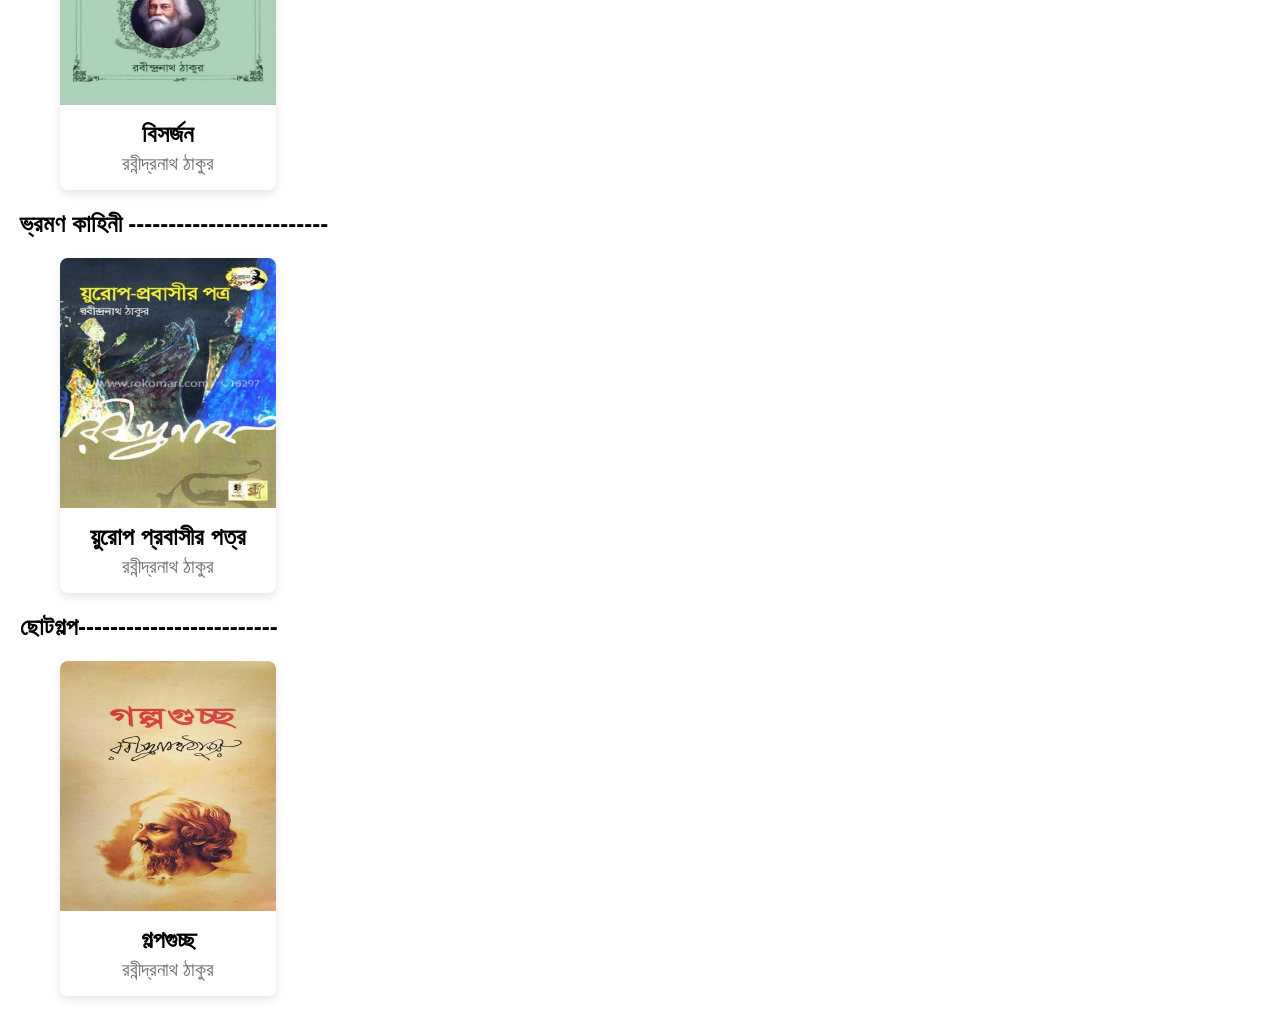
<file: robi.html>
<!DOCTYPE html>
<html lang="bn">
<head>
    <meta charset="UTF-8">
    <meta name="viewport" content="width=device-width, initial-scale=1.0">
    <title>Estiyak Book Store</title>
    <!-- FontAwesome Icons -->
    <link rel="stylesheet" href="https://cdnjs.cloudflare.com/ajax/libs/font-awesome/6.4.0/css/all.min.css">
    <!-- CSS File -->
    <link rel="stylesheet" href="./assets/css/style.css">
</head>
<body>
    <header>
        
        <div class="navbar_header"> 
            <a href="index.html" class="logo">Estiyak</a>

            <nav class="navbar">
                <a href="index.html">সব বই <span></span></a>
                <a href="index.html#novel">উপন্যাস <span></span></a>                
                <a href="index.html#poetry">কাব্যগ্রন্থ <span></span></a>
                <a href="index.html#drama">নাটক <span></span></a>
                <a href="index.html#essay">প্রবন্ধ <span></span></a>
                <a href="index.html#story">ছোটগল্প <span></span></a>
                <a href="index.html#etc">অন্যান্য <span></span></a>
                <a href="poet.html" id="poet">কবি গন<span></span></a>
            </nav>
            <div class="header_right">
                <form id="search_form" class="search_box">
                    <input type="text" id="search_input" placeholder="Search books...">
                    <button type="submit"><i class="fa-solid fa-magnifying-glass"></i></button>
                </form>
                <i id="menu_icon" class="fa-solid fa-bars"></i>
            </div>
        </div>
        <div class="nav_bg"></div> 
    </header>
    <main>
        <section id="novel">
            <h1 > উপন্যাস -------------------------</h1>
            <div class="book_container">
            <!-- বই ১ -->
            <div class="book_card">
                <div class="book_img">
                    <img src="./assets/image/শেষের কবিতা.jpg" alt="শেষের কবিতা">
                </div>
                <div class="book_info">
                    <h3 class="book_name">শেষের কবিতা </h3>
                    <p class="author_name">রবীন্দ্রনাথ ঠাকুর</p>
                </div>
            </div>
            <div class="book_card">
                <div class="book_img">
                    <img src="./assets/image/চোখের বালি.jfif" alt="চোখের বালি">
                    <i class="fa-solid fa-circle-check read_tick"></i>
                </div>
                <div class="book_info">
                    <h3 class="book_name">চোখের বালি</h3>
                    <p class="author_name">রবীন্দ্রনাথ ঠাকুর</p>
                </div>
            </div>
            <div class="book_card">
                <div class="book_img">
                    <img src="./assets/image/নৌকাডুবি.jfif" alt="নৌকাডুবি">
                    <i class="fa-solid fa-circle-check read_tick"></i>
                </div>
                <div class="book_info">
                    <h3 class="book_name">নৌকাডুবি</h3>
                    <p class="author_name">রবীন্দ্রনাথ ঠাকুর</p>
                </div>
            </div>
            <div class="book_card">
                <div class="book_img">
                    <img src="./assets/image/ঘরে বাইরে.jfif" alt="ঘরে বাইরে">
                </div>
                <div class="book_info">
                    <h3 class="book_name">ঘরে বাইরে</h3>
                    <p class="author_name">রবীন্দ্রনাথ ঠাকুর</p>
                </div>
            </div>
        </section>
        <section class="poetry" id="poetry">
            <h1 >কাব্যগ্রন্থ -------------------------</h1>
            <div class="book_container">
                <div class="book_card">
                    <div class="book_img">
                        <img src="./assets/image/কল্পনা.jfif" alt="কল্পনা">
                    </div>
                    <div class="book_info">
                        <h3 class="book_name">কল্পনা</h3>
                        <p class="author_name">রবীন্দ্রনাথ ঠাকুর</p>
                    </div>
                </div>
                <div class="book_card">
                    <div class="book_img">
                        <img src="./assets/image/ক্ষণিকা.jfif" alt="ক্ষণিকা ">
                    </div>
                    <div class="book_info">
                        <h3 class="book_name">ক্ষণিকা </h3>
                        <p class="author_name">রবীন্দ্রনাথ ঠাকুর</p>
                    </div>
                </div>
                <div class="book_card">
                    <div class="book_img">
                        <img src="./assets/image/সঞ্চয়িতা.jfif" alt="সঞ্চয়িতা">
                    </div>
                    <div class="book_info">
                        <h3 class="book_name">সঞ্চয়িতা</h3>
                        <p class="author_name">রবীন্দ্রনাথ ঠাকুর</p>
                        <details class="more_details_toggle">
                            <summary class="details_btn">কাব্যগ্রন্থ গুলোর নাম</summary>
                            <div class="details_content">
                                <p></p>
                            </div>
                        </details>
                    </div>
                </div>
                <div class="book_card">
                    <div class="book_img">
                        <img src="./assets/image/সোনার তরী.jpeg" alt="সোনার তরী">
                    </div>
                    <div class="book_info">
                        <h3 class="book_name">সোনার তরী</h3>
                        <p class="author_name">রবীন্দ্রনাথ ঠাকুর</p>
                    </div>
                </div>
            </div>
        </section>
        <section class="essay" id="essay">
            <h1 >প্রবন্ধ -------------------------</h1>
            <div class="book_container">
                <div class="book_card">
                    <div class="book_img">
                        <img src="./assets/image/প্রবন্ধ - রবীন্দ্রনাথ ঠাকুর.jpeg" alt="প্রবন্ধ - রবীন্দ্রনাথ ঠাকুর">
                    </div>
                    <div class="book_info">
                        <h3 class="book_name">প্রবন্ধ - রবীন্দ্রনাথ ঠাকুর</h3>
                        <p class="author_name">রবীন্দ্রনাথ ঠাকুর</p>
                        <details class="more_details_toggle">
                            <summary class="details_btn">প্রবন্ধের নাম গুলো</summary>
                            <div class="details_content">
                                <p>প্রবন্ধ এর নাম- সৌন্ধর্যের সম্বন্ধ, ছেলে-ভুলানো ছড়া-১, কেকাধ্বনি, শ্রাবণ সন্ধ্যা, মেঘদূত, সাহিত্য সৃষ্টি, সাহিত্য, স্বাদেশী সমাজ, স্বদেশী সমাজ প্রবন্ধের পরিশিষ্ট, শিক্ষার মিলন, সভ্যতার সংকট, নারী, কালান্তর, নববর্ষা </p>
                            </div>
                        </details>
                    </div>
                </div>
            </div>
        </section>
        <section class="drama" id="drama">
            <h1 >নাটক -------------------------</h1>
            <div class="book_container">
                <div class="book_card">
                    <div class="book_img">
                        <img src="./assets/image/বিসর্জন.jfif" alt="বিসর্জন">
                    </div>
                    <div class="book_info">
                        <h3 class="book_name">বিসর্জন</h3>
                        <p class="author_name">রবীন্দ্রনাথ ঠাকুর</p>
                    </div>
                </div>
            </div>
        </section>
        <section class="etc" id="etc">
            <h1 >ভ্রমণ কাহিনী -------------------------</h1>
            <div class="book_container">
                <div class="book_card">
                    <div class="book_img">
                        <img src="./assets/image/য়ুরোপ প্রবাসীর পত্র.jfif" alt="য়ুরোপ প্রবাসীর পত্র">
                    </div>
                    <div class="book_info">
                        <h3 class="book_name">য়ুরোপ প্রবাসীর পত্র</h3>
                        <p class="author_name">রবীন্দ্রনাথ ঠাকুর</p>
                    </div>
                </div>
            </div>
            <h1 >ছোটগল্প-------------------------</h1>
            <div class="book_container">
                <div class="book_card">
                    <div class="book_img">
                        <img src="./assets/image/গল্পগুচ্ছ.jpg" alt="গল্পগুচ্ছ">
                    </div>
                    <div class="book_info">
                        <h3 class="book_name">গল্পগুচ্ছ</h3>
                        <p class="author_name">রবীন্দ্রনাথ ঠাকুর</p>
                    </div>
                </div>
            </div>
        </section>
    </main>
        
    <script src="./assets/javascript/java.js"></script>
</body>
</html>
</file>
<file: assets/css/style.css>
* {
    margin: 0;
    padding: 0;
    box-sizing: border-box;
    font-family: 'Noto Sans Bengali', 'Noto Sans Devanagari', 'Noto Nastaliq Urdu', sans-serif;
}

body {
    min-height: 100vh;
    background-image: url("../image/IMG_8068.JPG");
    background-repeat: no-repeat;
    background-position: center center;
    background-size: cover;
    background-attachment: fixed;
    overflow-x: hidden; 
    padding-top: 80px; 
}

/* ---------------- ১. ফিক্সড নেভবার স্টাইল ---------------- */
.navbar_header {
    position: fixed;
    top: 0;
    left: 0;
    width: 100%;
    padding: 15px 50px;
    background: rgba(255, 255, 255, 0.15);
    display: flex;
    justify-content: space-between;
    align-items: center;
    backdrop-filter: blur(10px);
    border-bottom: 2px solid rgba(255, 255, 255, 0.2);
    z-index: 100;
}

.navbar_header::before {
    content: '';
    position: absolute;
    top: 0;
    left: -100%;
    width: 100%;
    height: 100%;
    background: linear-gradient(90deg, transparent, rgba(255, 255, 255, .4), transparent);
    transition: .5s;
}

.navbar_header:hover::before {
    left: 100%;
}

.logo {
    color: #000;
    font-size: 25px;
    text-decoration: none;
    font-weight: 600;
    padding: 5px 12px;
    transition: 0.3s;
}

.logo:hover {
    color: #fff;
    border-radius: 8px;
    background: #5F9598;
}

.navbar a {
    position: relative;
    color: #000;
    font-size: 18px;
    text-decoration: none;
    margin-left: 25px;
    transition: 0.5s;
}

.navbar a:hover {
    color: #1DCD9F;
}

.navbar a span {
    position: absolute;
    top: 0;
    left: 0;
    width: 100%;
    height: 100%;
    z-index: -1;
    border-bottom: 4px solid #1DCD9F;
    border-radius: 15px;
    transform: scale(0) translateY(50px);
    opacity: 0;
    transition: .5s;
} 

.poet a,
.navbar a:hover span {
    transform: scale(1) translateY(0);
    opacity: 1;
}

/* ---------------- ২. ডানপাশের সার্চ বার ---------------- */
.header_right {
    display: flex;
    align-items: center;
    gap: 15px;
}

.search_box {
    display: flex;
    align-items: center;
    background: rgba(255, 255, 255, 0.6);
    border: 1px solid rgba(0, 0, 0, 0.2);
    border-radius: 25px;
    padding: 5px 12px;
    transition: 0.3s ease;
}

.search_box:focus-within {
    background: #fff;
    box-shadow: 0 0 8px rgba(29, 205, 159, 0.5);
}

.search_box input {
    border: none;
    outline: none;
    background: transparent;
    padding: 5px 8px;
    font-size: 14px;
    color: #000;
    width: 140px;
    transition: 0.3s ease;
}

.search_box input::placeholder {
    color: #555;
}

.search_box button {
    border: none;
    background: transparent;
    cursor: pointer;
    color: #000;
    font-size: 14px;
}

#menu_icon {
    font-size: 28px;
    color: #000;
    cursor: pointer;
    display: none;
}

/* ---------------- ৩. রেসপনসিভ (মোবাইল ভিউ) ---------------- */
@media (max-width: 992px) {
    .navbar_header {
        padding: 15px 4%;
    }
    .search_box input {
        width: 100px;
    }
}

@media (max-width: 768px) {
    #menu_icon {
        display: block !important;
        cursor: pointer;
        font-size: 26px;
    }

    .navbar {
        position: fixed;
        top: 100%; /* হেডারের ঠিক নিচ থেকে শুরু হবে */
        left: 0;
        width: 100%;
        background: rgba(255, 255, 255, 0.98);
        padding: 15px 0;
        display: flex;
        flex-direction: column;
        align-items: center;
        transform: translateY(-150%); /* ডিফল্টভাবে স্ক্রিনের বাইরে থাকবে */
        transition: transform 0.4s ease-in-out;
        z-index: 101;
        box-shadow: 0 5px 15px rgba(0,0,0,0.1);
    }

    .navbar.active {
        transform: translateY(0); /* ক্লিক করলে স্মুথলি নেমে আসবে */
    }

    .navbar a {
        display: block;
        margin: 10px 0;
        font-size: 18px;
        color: #000;
    }

    .nav_bg {
        position: fixed;
        top: 0;
        left: 0;
        width: 100vw;
        height: 100vh;
        background: rgba(0, 0, 0, 0.5);
        backdrop-filter: blur(4px);
        z-index: 99;
        display: none;
    }

    .nav_bg.active {
        display: block;
    }
}
/* main */
main{
    margin: 20px;
}
/* কন্টেইনার স্টাইল */
.book_container {
    display: grid;
    grid-template-columns: repeat(auto-fill, minmax(200px, 1fr));
    gap: 20px;
    padding: 20px;
    max-width: 1200px;
    margin: 0 auto;
}
.more_details {
    margin-top: 10px;
}

.details_btn {
    display: inline-block;
    padding: 6px 12px;
    background-color: #007bff;
    color: #ffffff;
    text-decoration: none;
    border-radius: 4px;
    font-size: 14px;
    cursor: pointer;
}

.details_btn:hover {
    background-color: #0056b3;
}

.details_content {
    margin-top: 8px;
    font-size: 14px;
    color: #555555;
    line-height: 1.5;
}

/* একক বইয়ের কার্ড */
.book_card {
    background-color: #ffffff;
    border-radius: 8px;
    box-shadow: 0 4px 8px rgba(0, 0, 0, 0.1);
    overflow: hidden;
    text-align: center;
    transition: transform 0.3s ease, box-shadow 0.3s ease;
}

.book_card:hover {
    transform: translateY(-5px);
    box-shadow: 0 8px 16px rgba(0, 0, 0, 0.2);
}

/* বইয়ের ছবি */
.book_img {
    width: 100%;
    height: 250px;
    position: relative;
}
.read_tick {
    position: absolute;
    top: 10px;
    right: 10px;
    font-size: 24px;
    color: #2ec4b6;
    background-color: #ffffff;
    border-radius: 50%;
    display: none;
    z-index: 10;
    box-shadow: 0 2px 5px rgba(0,0,0,0.2);
}
.book_card.is-read .read_tick {
    display: block;
}
.book_img img {
    width: 100%;
    height: 250px;
    display: block;
}

/* বইয়ের নাম ও লেখক */
.book_info {
    padding: 15px 10px;
}

.book_name {
    font-size: 1.5rem;
    color: #000;
    margin-bottom: 5px;
    font-weight: 600;
}

.author_name {
    font-size: 1.2rem;
    color: #666666;
}
/* poetry */
.poetry {
    margin: 20px;
}
/* poet */
/* =========================================================
   ১. ল্যাপটপ/ডেস্কটপ ভিউ (Desktop Default CSS)
   ========================================================= */

.poet {
    max-width: 1000px;
    margin: 30px auto;
    padding: 0 20px;
}

.poet h1 {
    font-size: 1.8rem;
    color: #fff;
    text-shadow: 2px 2px 5px rgba(0, 0, 0, 0.5);
    margin-bottom: 25px;
    border-bottom: 2px solid #1DCD9F;
    padding-bottom: 10px;
}

.list {
    width: 100%;
}

.list ol {
    list-style-type: bengali;
    padding-left: 30px;
    margin: 0;
}

/* প্রতিটি সারির জন্য Flexbox Layout (মার্জিনের ঝামেলামুক্ত) */
.list ol li {
    display: flex;
    justify-content: space-between; /* কবি নাম বামে, ক্যাটাগরি ডানে */
    align-items: center;
    background: rgba(255, 255, 255, 0.05);
    padding: 12px 20px;
    margin-bottom: 12px;
    border-radius: 8px;
    transition: background 0.3s ease;
}

.list ol li:hover {
    background: rgba(255, 255, 255, 0.12);
}

/* কবিদের নাম (লিংক) */
.list li > a:first-child {
    font-size: 1.2rem;
    font-weight: 600;
    color: #ffffff;
    text-decoration: none;
    text-shadow: 1px 1px 3px #000;
}

/* ক্যাটাগরি বাটনগুলোর কন্টেইনার সামঞ্জস্য */
.poet_category {
    margin: 0 4px !important; /* পুরাতন সব ফিক্সড মার্জিন বাদ */
    padding: 5px 12px;
    background: #1DCD9F;
    color: #000000;
    border-radius: 4px;
    font-size: 0.9rem;
    font-weight: 500;
    text-decoration: none;
    text-shadow: none;
    transition: opacity 0.2s ease;
}

.poet_category:hover {
    opacity: 0.85;
}

/* পুরাতন ফিক্সড মার্জিনগুলো রিসেট */
#poet_category_1,
#poet_category_2,
#poet_category_3,
#poet_category_4,
#poet_category_5,
#poet_category_6 {
    margin-left: 0 !important;
}


/* =========================================================
   ২. মোবাইল ভিউ (Responsive Mobile CSS)
   ========================================================= */

@media screen and (max-width: 768px) {
    .poet {
        width: 100% !important;
        margin: 10px 0 !important;
        padding: 10px 15px !important;
        box-sizing: border-box !important;
    }

    .poet h1 {
        font-size: 1.3rem !important;
        text-align: center !important;
        margin-bottom: 15px !important;
    }

    .list ol {
        padding-left: 20px !important;
    }

    .list ol li {
        flex-direction: column !important; /* মোবাইলে নাম উপরে, ক্যাটাগরি নিচে */
        align-items: flex-start !important;
        padding: 12px 15px !important;
        gap: 8px;
    }

    .list li > a:first-child {
        font-size: 1.1rem !important;
        width: 100% !important;
    }

    .poet_category {
        display: inline-block !important;
        margin: 4px 6px 2px 0 !important;
        padding: 4px 10px !important;
        font-size: 0.85rem !important;
    }
}
</file>
